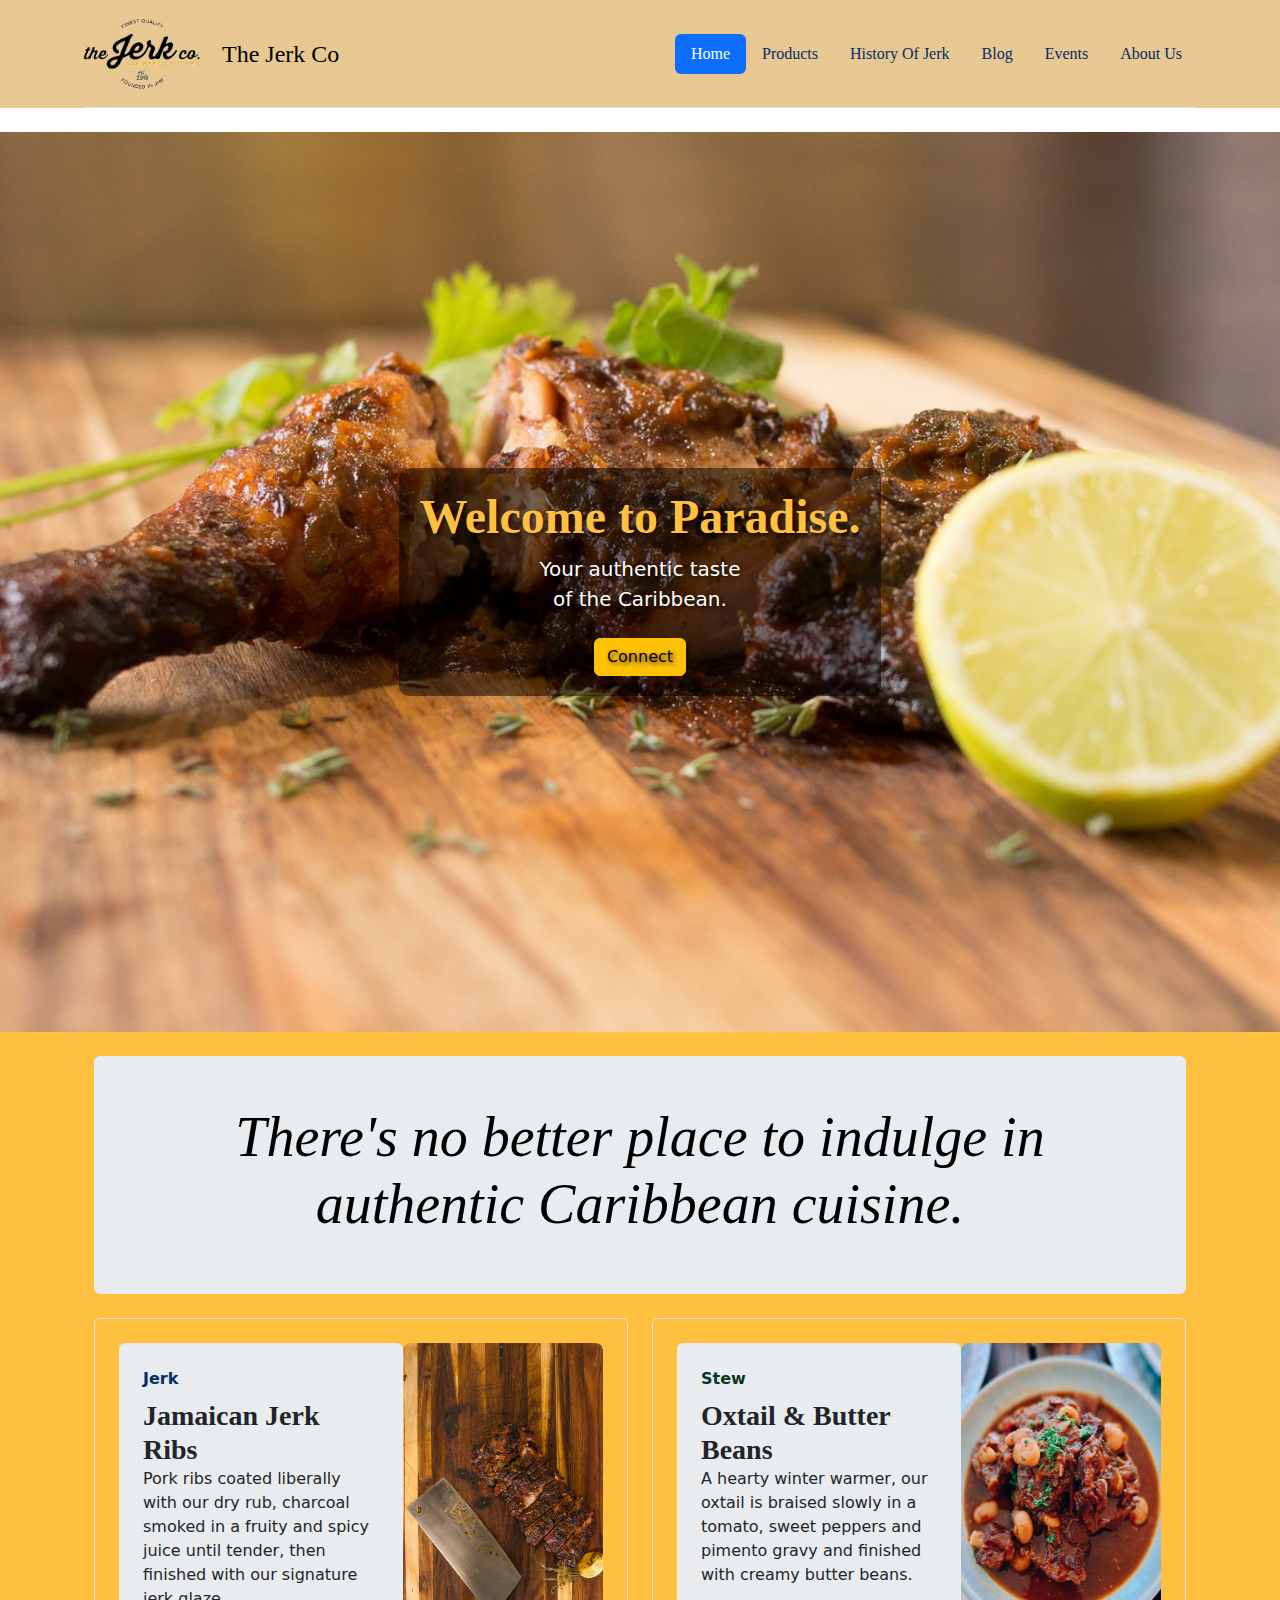
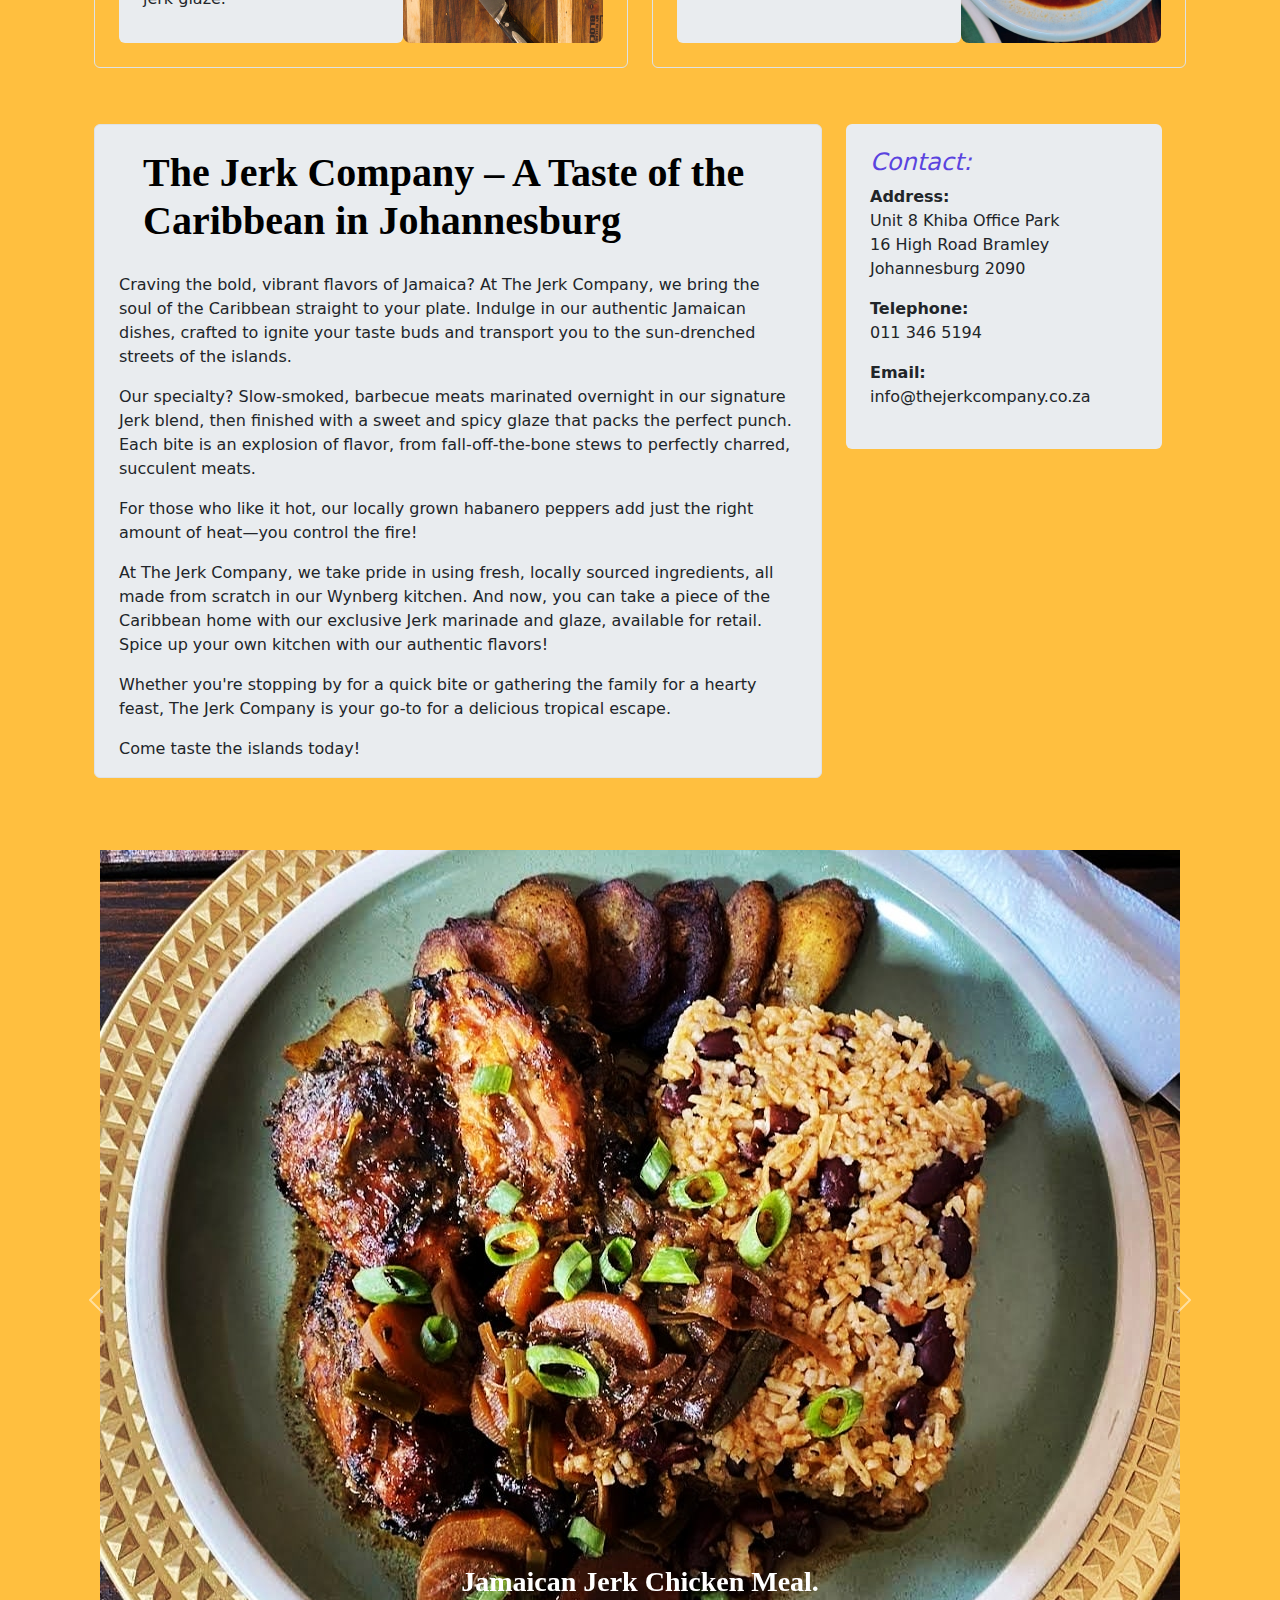
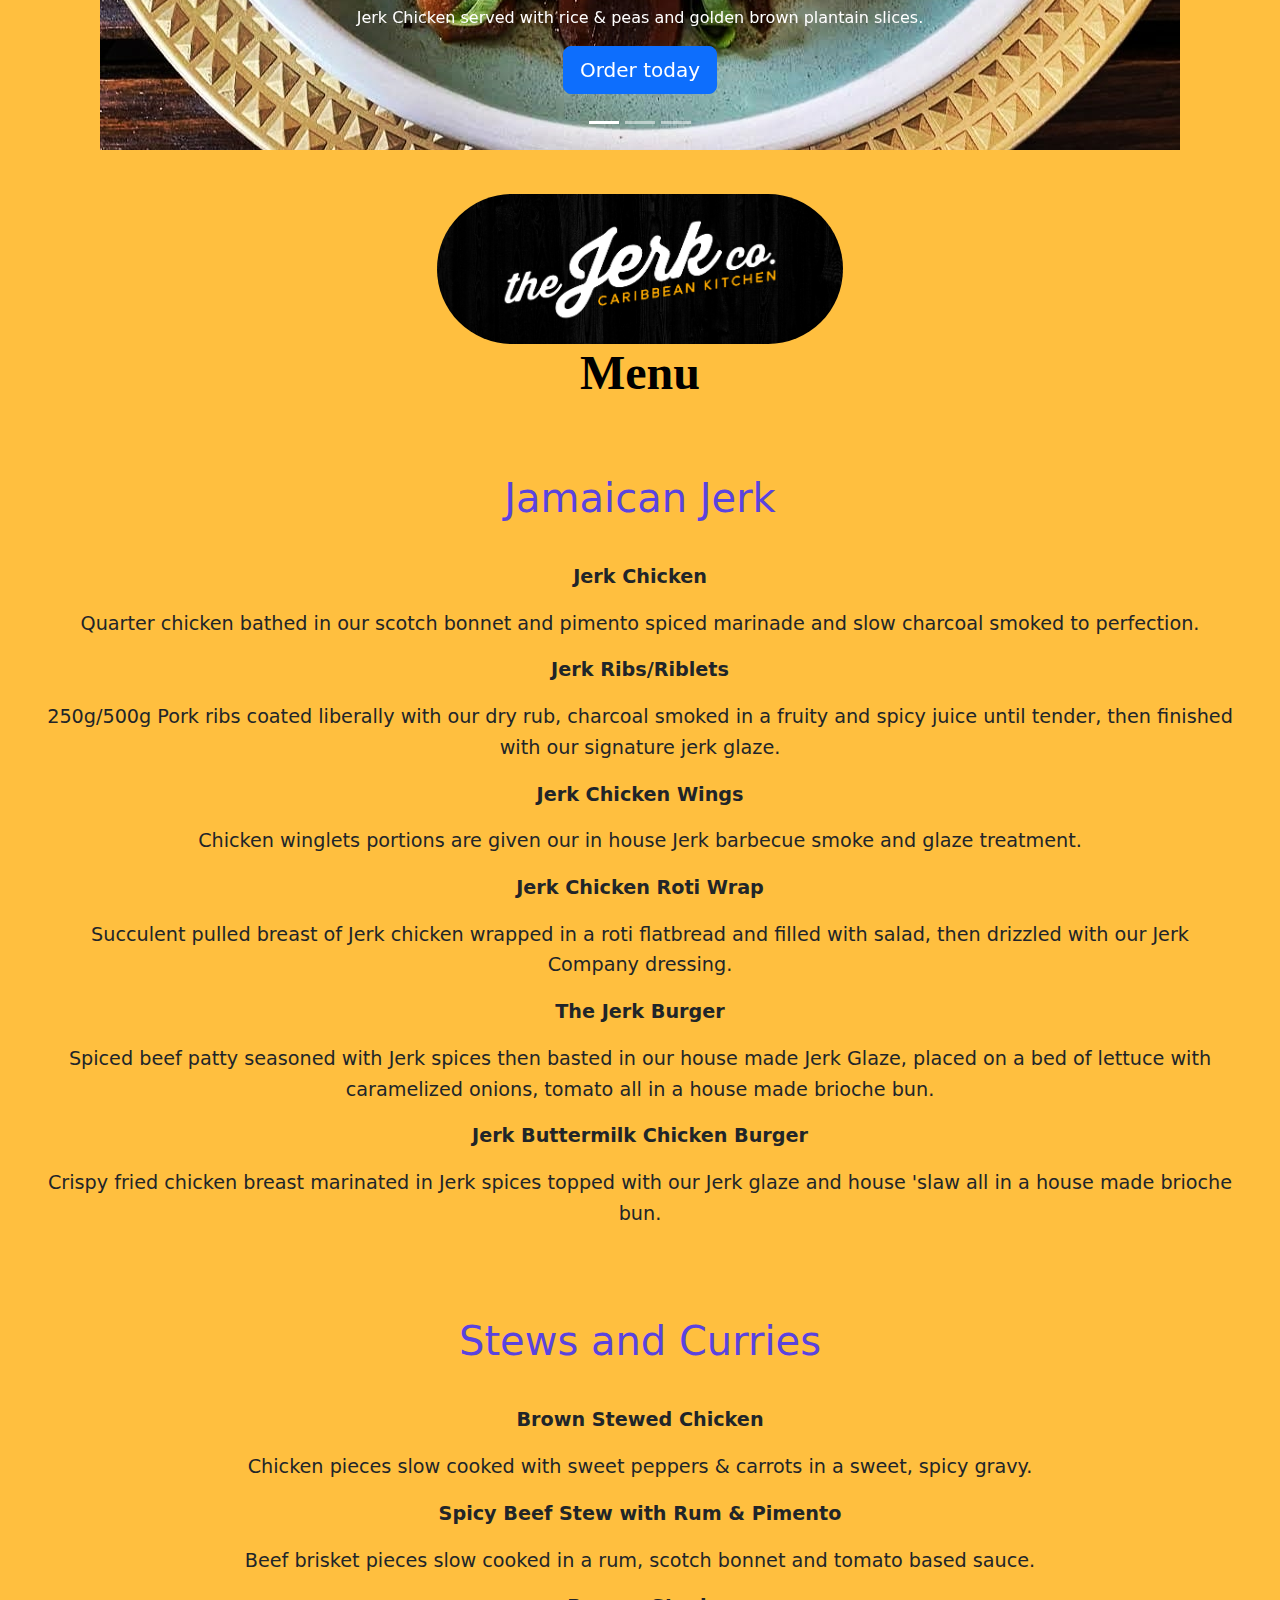
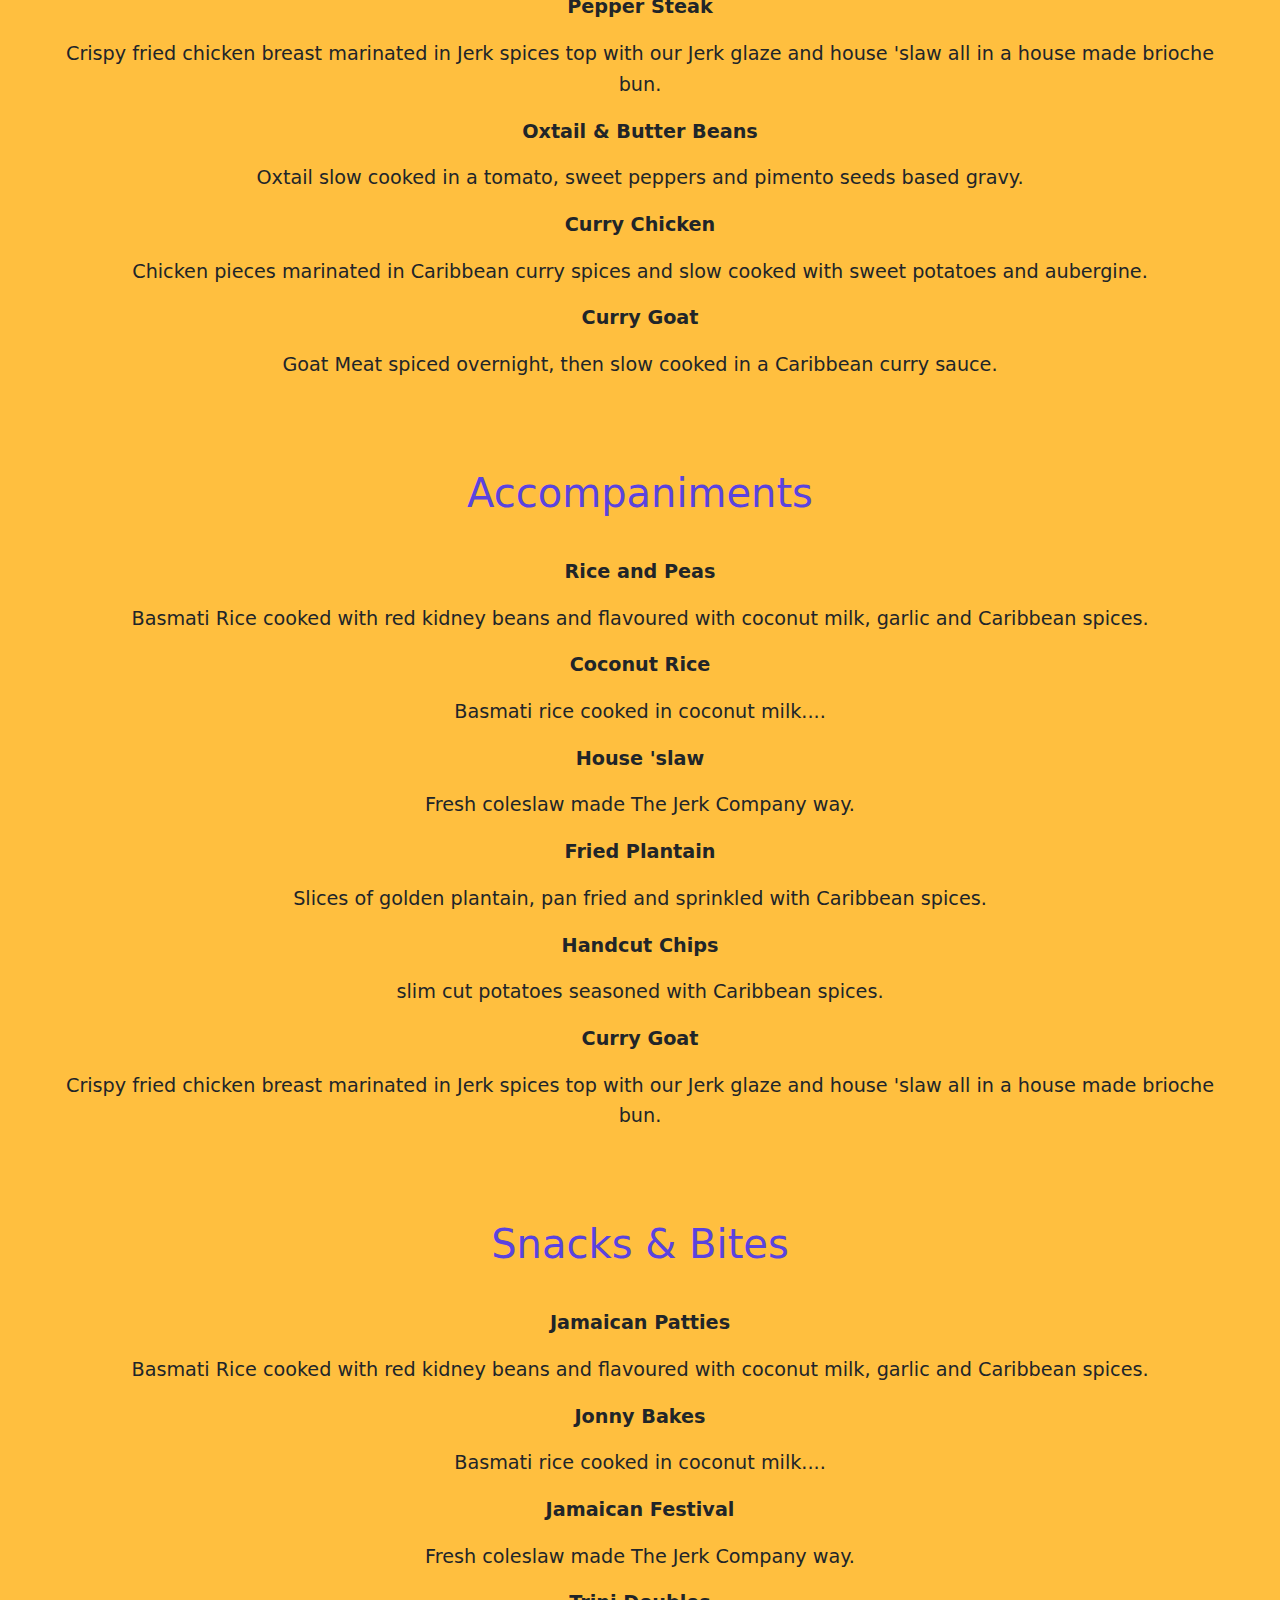
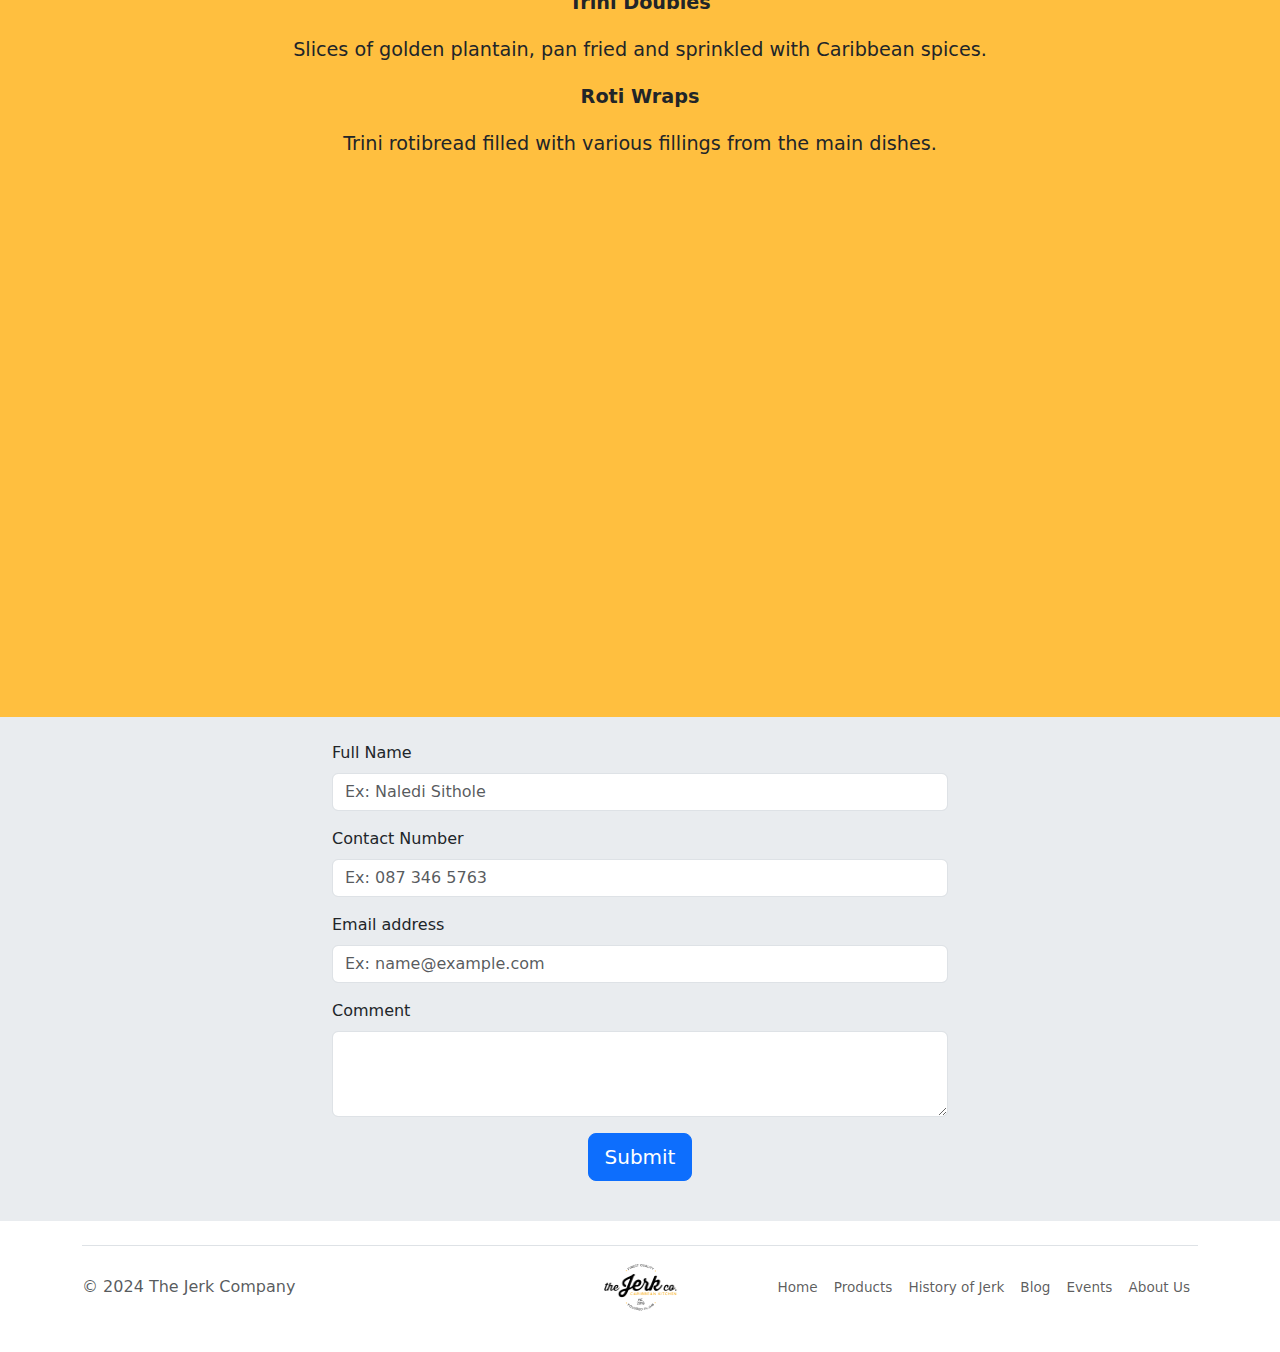
<file: Index.html>
<!DOCTYPE html>
<html lang="en">
<head>
    <meta charset="UTF-8">
    <meta name="viewport" content="width=device-width, initial-scale=1.0">
    <title>The Jerk Co Website</title>
    <link href="https://cdn.jsdelivr.net/npm/bootstrap@5.3.3/dist/css/bootstrap.min.css" rel="stylesheet" integrity="sha384-QWTKZyjpPEjISv5WaRU9OFeRpok6YctnYmDr5pNlyT2bRjXh0JMhjY6hW+ALEwIH" crossorigin="anonymous">
    <link rel="stylesheet" href="./style.css">
    <link rel="preconnect" href="https://fonts.googleapis.com">
    <link rel="preconnect" href="https://fonts.gstatic.com" crossorigin>
    <link href="https://fonts.googleapis.com/css2?family=Montserrat:ital,wght@0,100..900;1,100..900&family=Raleway:ital,wght@0,100..900;1,100..900&display=swap" rel="stylesheet">
    <style>
        .header {
            position: sticky;
            top: 0;
            z-index: 1000;
        }
        .header img {
            max-height: 100px; /* Adjust the height for prominence */
            margin-right: 10px; /* Add margin to the right of the logo */
        }
        .header .fs-4 {
            margin-left: 10px; /* Add margin to the left of the title */
        }
        .hero {
            background-image: url('./Assets/Images/The+Jerk+Company-3(resize).jpg'); /* New hero image path */
            background-size: cover;
            background-position: center;
            height: 100vh; /* Full viewport height */
            display: flex;
            align-items: center;
            justify-content: center;
            color: white; /* Ensure text is readable */
            text-shadow: 2px 2px 4px rgba(0, 0, 0, 0.7); /* Add text shadow for better readability */
        }
        .hero-text {
            background-color: rgba(0, 0, 0, 0.5); /* Semi-transparent black background */
            padding: 20px;
            border-radius: 10px;
        }
    </style>
</head>
<body>
  <section id="header" class="header">
    <div class="container">
      <header class="d-flex flex-wrap justify-content-center py-3 mb-4 border-bottom">
        <a href="/" class="d-flex align-items-center mb-3 mb-md-0 me-md-auto link-body-emphasis text-decoration-none">
          <img src="./Assets/Images/THE JERK CO - no bg logo.png" alt="The Jerk Company logo" width="120" height="75">
          <span class="fs-4">The Jerk Co</span>
        </a>
        <ul class="nav nav-pills align-items-center">
          <li class="nav-item"><a href="#" class="nav-link active" aria-current="page">Home</a></li>
          <li class="nav-item"><a href="products.html" class="nav-link text-primary-emphasis">Products</a></li>
          <li class="nav-item"><a href="history-of-jerk.html" class="nav-link text-primary-emphasis">History Of Jerk</a></li>
          <li class="nav-item"><a href="blog.html" class="nav-link text-primary-emphasis">Blog</a></li>
          <li class="nav-item"><a href="#" class="nav-link text-primary-emphasis">Events</a></li>
          <li class="nav-item"><a href="#" class="nav-link text-primary-emphasis">About Us</a></li>
        </ul>
      </header>
    </div>
  </section>
  <div class="section-break height-50">

  </div>
    <section id="hero" class="hero">
        <div class="hero-text text-center">
         <h1 class="display-5 fw-bold">Welcome to Paradise.</h1>
         <div class="col-lg-6 mx-auto">
           <p class="lead mb-4">Your authentic taste of the Caribbean.</p>
           <div class="d-grid gap-2 d-sm-flex justify-content-sm-center">
             <a href="mailto:jayremy72@gmail.com" class="btn btn-warning btn">Connect</a>
           </div>
         </div>
       </div>
    </section>
  
    <section id="Blog" class="blog">
    <main class="container p-4">
      <div class=" bg-body-secondary rounded">
       <div class="p-4 p-md-5 mb-4 bg-image text-white text-center d-flex align-items-center justify-content-center">
  <h2 class="display-4 fst-italic">There's no better place to indulge in authentic Caribbean cuisine.</h2>
</div>
      </div>
    
      <div class="row mb-2">
        <div class="col-md-6">
          <div class="row g-0 border rounded overflow-hidden flex-md-row mb-4 p-4 h-md-250 position-relative">
            <div class="col p-4 d-flex flex-column position-static bg-body-secondary rounded">
              <strong class="d-inline-block mb-2 text-primary-emphasis">Jerk</strong>
              <h3 class="mb-0 fw-bold">Jamaican Jerk Ribs</h3>
              <p class="card-text mb-auto">Pork ribs coated liberally with our dry rub, charcoal smoked in a fruity and spicy juice until tender, then finished with our signature jerk glaze.</p>
             </div>
            <div class="col-auto d-none d-lg-block ">
              <img src="./Assets/Images/Jerk Ribs birds eye.jpg" alt="Jamaican Jerk Ribs" width="200" height="300">

            </div>
          </div>
        </div>
        <div class="col-md-6">
          <div class="row g-0 border rounded overflow-hidden flex-md-row mb-4 p-4 h-md-250 position-relative">
            <div class="col p-4 d-flex flex-column position-static bg-body-secondary rounded">
              <strong class="d-inline-block mb-2 text-success-emphasis">Stew</strong>
              <h3 class="mb-0 fw-bold">Oxtail & Butter Beans</h3>
              <p class="mb-auto">A hearty winter warmer, our oxtail is braised slowly in a tomato, sweet peppers and pimento gravy and finished with creamy butter beans.</p>
            </div>
            <div class="col-auto d-none d-lg-block">
              <img src="./Assets/Images/Oxtail & butter beans 2 resized.png" alt="Oxtail & Butter Beans" width="200" height="300">

            </div>
          </div>
        </div>
      </div>
    
      <div class="row g-5 p-4">
        <div class="col-md-8 d-flex flex-column position-static bg-body-secondary border rounded">
              
          <article class="blog-post">
            <h3 class="display-6 link-body-emphasis mb-1 fw-bold p-4"> The Jerk Company – A Taste of the Caribbean in Johannesburg</h3>
            
    
            <p>Craving the bold, vibrant flavors of Jamaica? At The Jerk Company, we bring the soul of the Caribbean straight to your plate. Indulge in our authentic Jamaican dishes, crafted to ignite your taste buds and transport you to the sun-drenched streets of the islands.</P>
            
             <P> Our specialty? Slow-smoked, barbecue meats marinated overnight in our signature Jerk blend, then finished with a sweet and spicy glaze that packs the perfect punch. Each bite is an explosion of flavor, from fall-off-the-bone stews to perfectly charred, succulent meats.</P>
              
             <p>For those who like it hot, our locally grown habanero peppers add just the right amount of heat—you control the fire!</P>
              
              <p>At The Jerk Company, we take pride in using fresh, locally sourced ingredients, all made from scratch in our Wynberg kitchen. And now, you can take a piece of the Caribbean home with our exclusive Jerk marinade and glaze, available for retail. Spice up your own kitchen with our authentic flavors!</P>
              
              <p>Whether you're stopping by for a quick bite or gathering the family for a hearty feast, The Jerk Company is your go-to for a delicious tropical escape.</P>
              
              <p>Come taste the islands today!</p>

       </div>
    
        <div class="col-md-4">
          <div class="position-sticky" style="top: 2rem;">
            <div class="p-4 mb-3 bg-body-secondary rounded">
              <h4 class="fst-italic">Contact:</h4>
              <p class="mb-0 fw-bold">Address:</p> 
              <p>Unit 8 Khiba Office Park <br>16 High Road Bramley <br> Johannesburg 2090</p>
              
              <p class="mb-0 fw-bold">Telephone:</p>
              <p>011 346 5194</p>
              
              <p class="mb-0 fw-bold">Email:</p> 
              <p>info@thejerkcompany.co.za</p>
            </div>            
          </div>
        </div>
      </div>
    
    </main>
    </section>
    <section id="carousel" class="carousel">
      <div id="myCarousel" class="carousel slide mb-6 p-4"  data-bs-ride="carousel">
        <div class="carousel-indicators p-4">
          <button type="button" data-bs-target="#myCarousel" data-bs-slide-to="0" class="active" aria-label="Slide 1" aria-current="true"></button>
          <button type="button" data-bs-target="#myCarousel" data-bs-slide-to="1" aria-label="Slide 2" class=""></button>
          <button type="button" data-bs-target="#myCarousel" data-bs-slide-to="2" aria-label="Slide 3" class=""></button>
        </div>
        <div class="carousel-inner">
          <div class="carousel-item carousel-item-next carousel-item-start">
            <img src="./Assets/Images/Tendai's Meal Image.jpg" class="Carousel-first d-block w-100 rounded-image" alt="Jerk Chicken Meal" style="height: 100vh; object-fit: none;">            
            <div class="container">
              <div class="carousel-caption">
                <h3>Jamaican Jerk Chicken Meal.</h3>
                <p>Jerk Chicken served with rice & peas and golden brown plantain
                   slices.</p>
                <p><a class="btn btn-lg btn-primary" href="#">Order today</a></p>
              </div>
            </div>
          </div>
          <div class="carousel-item"> 
            <img src="./Assets/Images/Ribs & Chips (resize).jpg" class="Carousel-second d-block w-100" alt="Ribs and Chips image" style="height: 100vh; object-fit: none;">
            <div class="container">
              <div class="carousel-caption">
                <h3>Jamaican Jerk Ribs</h3>
                <p>Charcoal smoked Jerk pork ribs served with handcut chips.</p>
                <p><a class="btn btn-lg btn-primary" href="#">Order today</a></p>
              </div>
            </div>
          </div>
          <div class="carousel-item active carousel-item-start">
            <img src="./Assets/Images/Jamaican Patties 2.jpg" class="Carousel-third d-block w-100" alt="Jamaican Patties" style="height: 100vh; object-fit: none;">            <div class="container">
              <div class="carousel-caption">
                <h3>Cultural Favourites.</h3>
                <p>Puff pastry based Jamaican patty filled with spicy minced beef.</p>
                <p><a class="btn btn-lg btn-primary" href="#">Browse gallery</a></p>
              </div>
            </div>
          </div>
        </div>
        <button class="carousel-control-prev" type="button" data-bs-target="#myCarousel" data-bs-slide="prev">
          <span class="carousel-control-prev-icon" aria-hidden="true"></span>
          <span class="visually-hidden">Previous</span>
        </button>
        <button class="carousel-control-next" type="button" data-bs-target="#myCarousel" data-bs-slide="next">
          <span class="carousel-control-next-icon" aria-hidden="true"></span>
          <span class="visually-hidden">Next</span>
        </button>
      </div>
    </section>
    <div class="section-break height-50">

    </div>
    <section id="Menu" class="menu">
      <img src="./Assets/Images/The Jerk Co -   cover image 2.jpg" class="rounded-pill" alt="The Jerk Co Cover Image rounded" height="150">
          <h2 class="fw-bold">Menu</h2>
          
        <div class="Jerk p-4">
          <h4 class="p-4">Jamaican Jerk</h4>
          <p class="menu-title">Jerk Chicken</p>
          <p class="menu-sub">Quarter chicken bathed in our scotch bonnet and pimento spiced marinade and slow charcoal smoked to perfection.</p>
          <p class="menu-title">Jerk Ribs/Riblets</p>
          <p class="menu-sub">250g/500g Pork ribs coated liberally with our dry rub, charcoal smoked in a fruity and spicy juice until tender, then finished with our signature jerk glaze.</p>
          <p class="menu-title">Jerk Chicken Wings</p>
          <p class="menu-sub">Chicken winglets portions are given our in house Jerk barbecue smoke and glaze treatment.</p>
          <p class="menu-title">Jerk Chicken Roti Wrap</p>
          <p class="menu-sub">Succulent pulled breast of Jerk chicken wrapped in a roti flatbread and filled with salad, then drizzled with our Jerk Company dressing.</p>
          <p class="menu-title">The Jerk Burger</p>
          <p class="menu-sub">Spiced beef patty seasoned with Jerk spices then basted in our house made Jerk Glaze, placed on a bed of lettuce with caramelized onions, tomato all in a house made brioche bun.</p>
          <p class="menu-title"> Jerk Buttermilk Chicken Burger</p>
          <p class="menu-sub">Crispy fried chicken breast marinated in Jerk spices topped with our Jerk glaze and house 'slaw all in a house made brioche bun.</p>
        </div>
        
        <div class="Mains p-4">
          <h4 class="p-4">Stews and Curries</h4>
          <p class="menu-title"> Brown Stewed Chicken</p>
          <p class="menu-sub">Chicken pieces slow cooked with sweet peppers & carrots in a sweet, spicy gravy.</p>
          <p class="menu-title"> Spicy Beef Stew with Rum & Pimento</p>
          <p class="menu-sub">Beef brisket pieces slow cooked in a rum, scotch bonnet and tomato based sauce.</p>
          <p class="menu-title"> Pepper Steak</p>
          <p class="menu-sub">Crispy fried chicken breast marinated in Jerk spices top with our Jerk glaze and house 'slaw all in a house made brioche bun.</p>
          <p class="menu-title"> Oxtail & Butter Beans</p>
          <p class="menu-sub">Oxtail slow cooked in a tomato, sweet peppers and pimento seeds based gravy.</p>
          <p class="menu-title">Curry Chicken</p>
          <p class="menu-sub">Chicken pieces marinated in Caribbean curry spices and slow cooked with sweet potatoes and aubergine.</p>
          <p class="menu-title">Curry Goat</p>
          <p class="menu-sub">Goat Meat spiced overnight, then slow cooked in a Caribbean curry sauce.</p>
        </div>

        <div class="Sides p-4">
          <h4 class="p-4">Accompaniments</h4>
          <p class="menu-title">Rice and Peas</p>
          <p class="menu-sub">Basmati Rice cooked with red kidney beans and flavoured with coconut milk, garlic and Caribbean spices.</p>
          <p class="menu-title">Coconut Rice</p>
          <p class="menu-sub">Basmati rice cooked in coconut milk....</p>
          <p class="menu-title">House 'slaw</p>
          <p class="menu-sub">Fresh coleslaw made The Jerk Company way.</p>
          <p class="menu-title">Fried Plantain</p>
          <p class="menu-sub">Slices of golden plantain, pan fried and sprinkled with Caribbean spices.</p>
          <p class="menu-title">Handcut Chips</p>
          <p class="menu-sub">slim cut potatoes seasoned with Caribbean spices.</p>
          <p class="menu-title">Curry Goat</p>
          <p class="menu-sub">Crispy fried chicken breast marinated in Jerk spices top with our Jerk glaze and house 'slaw all in a house made brioche bun.</p>
        </div>

        <div class="Sides p-4">
          <h4 class="p-4">Snacks & Bites</h4>
          <p class="menu-title">Jamaican Patties</p>
          <p class="menu-sub">Basmati Rice cooked with red kidney beans and flavoured with coconut milk, garlic and Caribbean spices.</p>
          <p class="menu-title">Jonny Bakes</p>
          <p class="menu-sub">Basmati rice cooked in coconut milk....</p>
          <p class="menu-title">Jamaican Festival</p>
          <p class="menu-sub">Fresh coleslaw made The Jerk Company way.</p>
          <p class="menu-title">Trini Doubles</p>
          <p class="menu-sub">Slices of golden plantain, pan fried and sprinkled with Caribbean spices.</p>
          <p class="menu-title">Roti Wraps</p>
          <p class="menu-sub">Trini rotibread filled with various fillings from the main dishes.</p>
        </div>
    </section>
    <section id="map" class="map">
       <div class="location d-flex flex-column justify-content-center align-items-center p-4">
      <iframe src="https://www.google.com/maps/embed?pb=!1m14!1m8!1m3!1d14328.644187754304!2d28.
                  0815112!3d-26.1262915!3m2!1i1024!2i768!4f13.1!3m3!1m2!1s0x1e9570ca719544cf%3A0xe8d8698c12a5e087!2sThe%20Jerk%20Company
                  !5e0!3m2!1sen!2sza!4v1730886936703!5m2!1sen!2sza" width="1100" height="450" style="border-radius:50;" allowfullscreen="" loading="lazy" referrerpolicy="no-referrer-when-downgrade" ></iframe>
       </div>
    </section>
   
    <section id="form" class="form">
      <div class="d-flex flex-column justify-content-center align-items-center p-4 bg-body-secondary">
        <div class="mb-3 col-lg-6">
          <label for="exampleFormControlInput1" class="form-label">Full Name</label>
            <input type="email" class="form-control" id="exampleFormControlInput1" placeholder="Ex: Naledi Sithole">
          </div>
          <div class="mb-3 col-lg-6">
            <label for="exampleFormControlInput1" class="form-label">Contact Number</label>
            <input type="email" class="form-control" id="exampleFormControlInput1" placeholder="Ex: 087 346 5763">
          </div>
          <div class="mb-3 col-lg-6">
            <label for="exampleFormControlInput1" class="form-label">Email address</label>
            <input type="email" class="form-control" id="exampleFormControlInput1" placeholder="Ex: name@example.com">
          </div>
          <div class="mb-3 col-lg-6">
            <label for="exampleFormControlTextarea1" class="form-label">Comment</label>
            <textarea class="form-control" id="exampleFormControlTextarea1" rows="3"></textarea>
          </div>
          <p><a class="btn btn-lg btn-primary" href="#">Submit</a></p>
      </div>
    </section>

    <section id="footer" class="footer">
      <div class="container">
        <footer class="d-flex flex-wrap justify-content-between align-items-center py-3 my-4 border-top">
          <p class="col-md-4 mb-0 text-body-secondary">© 2024 The Jerk Company</p>
      
          <a href="/" class="col-md-4 d-flex align-items-center justify-content-center mb-3 mb-md-0 me-md-auto link-body-emphasis text-decoration-none">
            <img src="./Assets/Images/THE JERK CO - no bg logo.png" alt="The Jerk Company logo" width="75" height="50">
          </a>
      
          <ul class="nav col-md-4">
            <li class="nav-item"><a href="Index.html" class="nav-link px-2">Home</a></li>
            <li class="nav-item"><a href="products.html" class="nav-link px-2">Products</a></li>
            <li class="nav-item"><a href="history-of-jerk.html" class="nav-link px-2">History of Jerk</a></li>
            <li class="nav-item"><a href="blog.html" class="nav-link px-2">Blog</a></li>
            <li class="nav-item"><a href="#" class="nav-link px-2">Events</a></li>
            <li class="nav-item"><a href="#" class="nav-link px-2">About Us</a></li>
          </ul>
        </footer>
      </div>

    </section>


  <script src="https://cdn.jsdelivr.net/npm/bootstrap@5.3.3/dist/js/bootstrap.bundle.min.js" integrity="sha384-YvpcrYf0tY3lHB60NNkmXc5s9fDVZLESaAA55NDzOxhy9GkcIdslK1eN7N6jIeHz" crossorigin="anonymous"></script>
  </body>
</html>
</file>
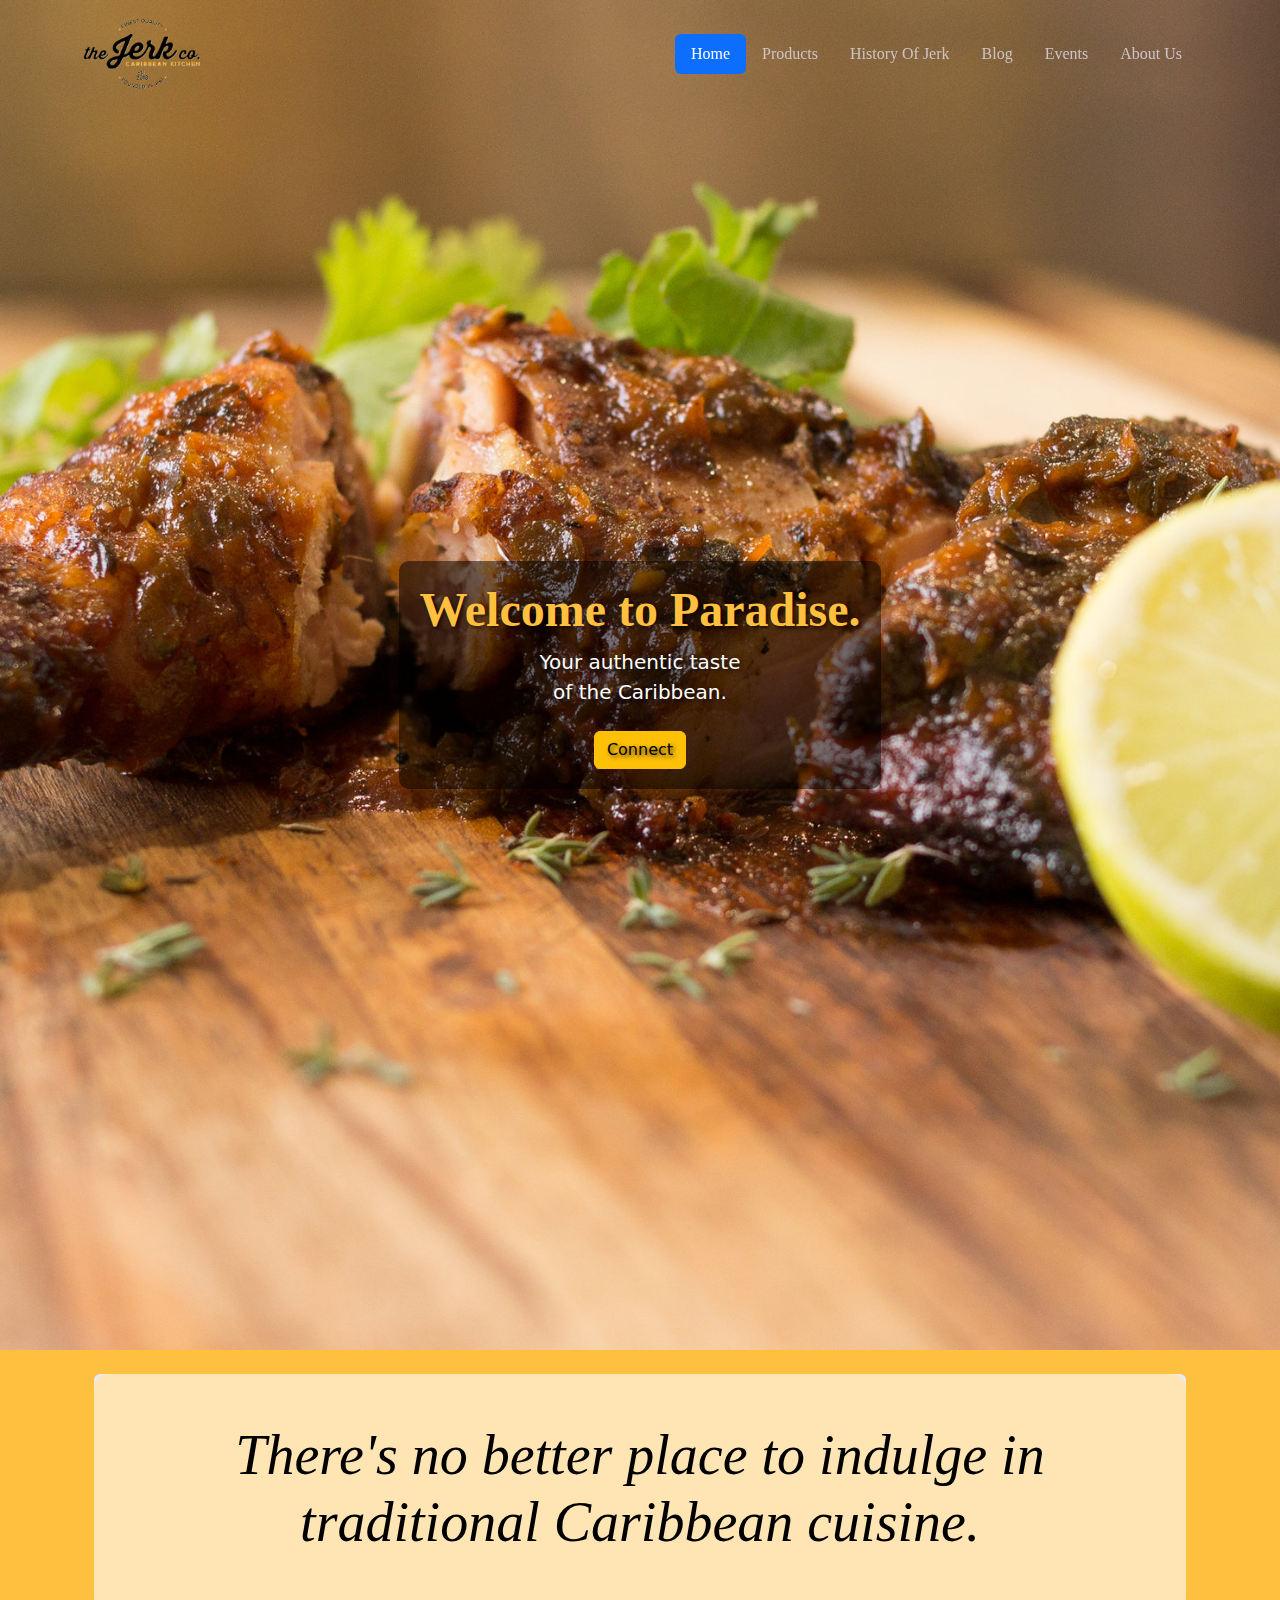
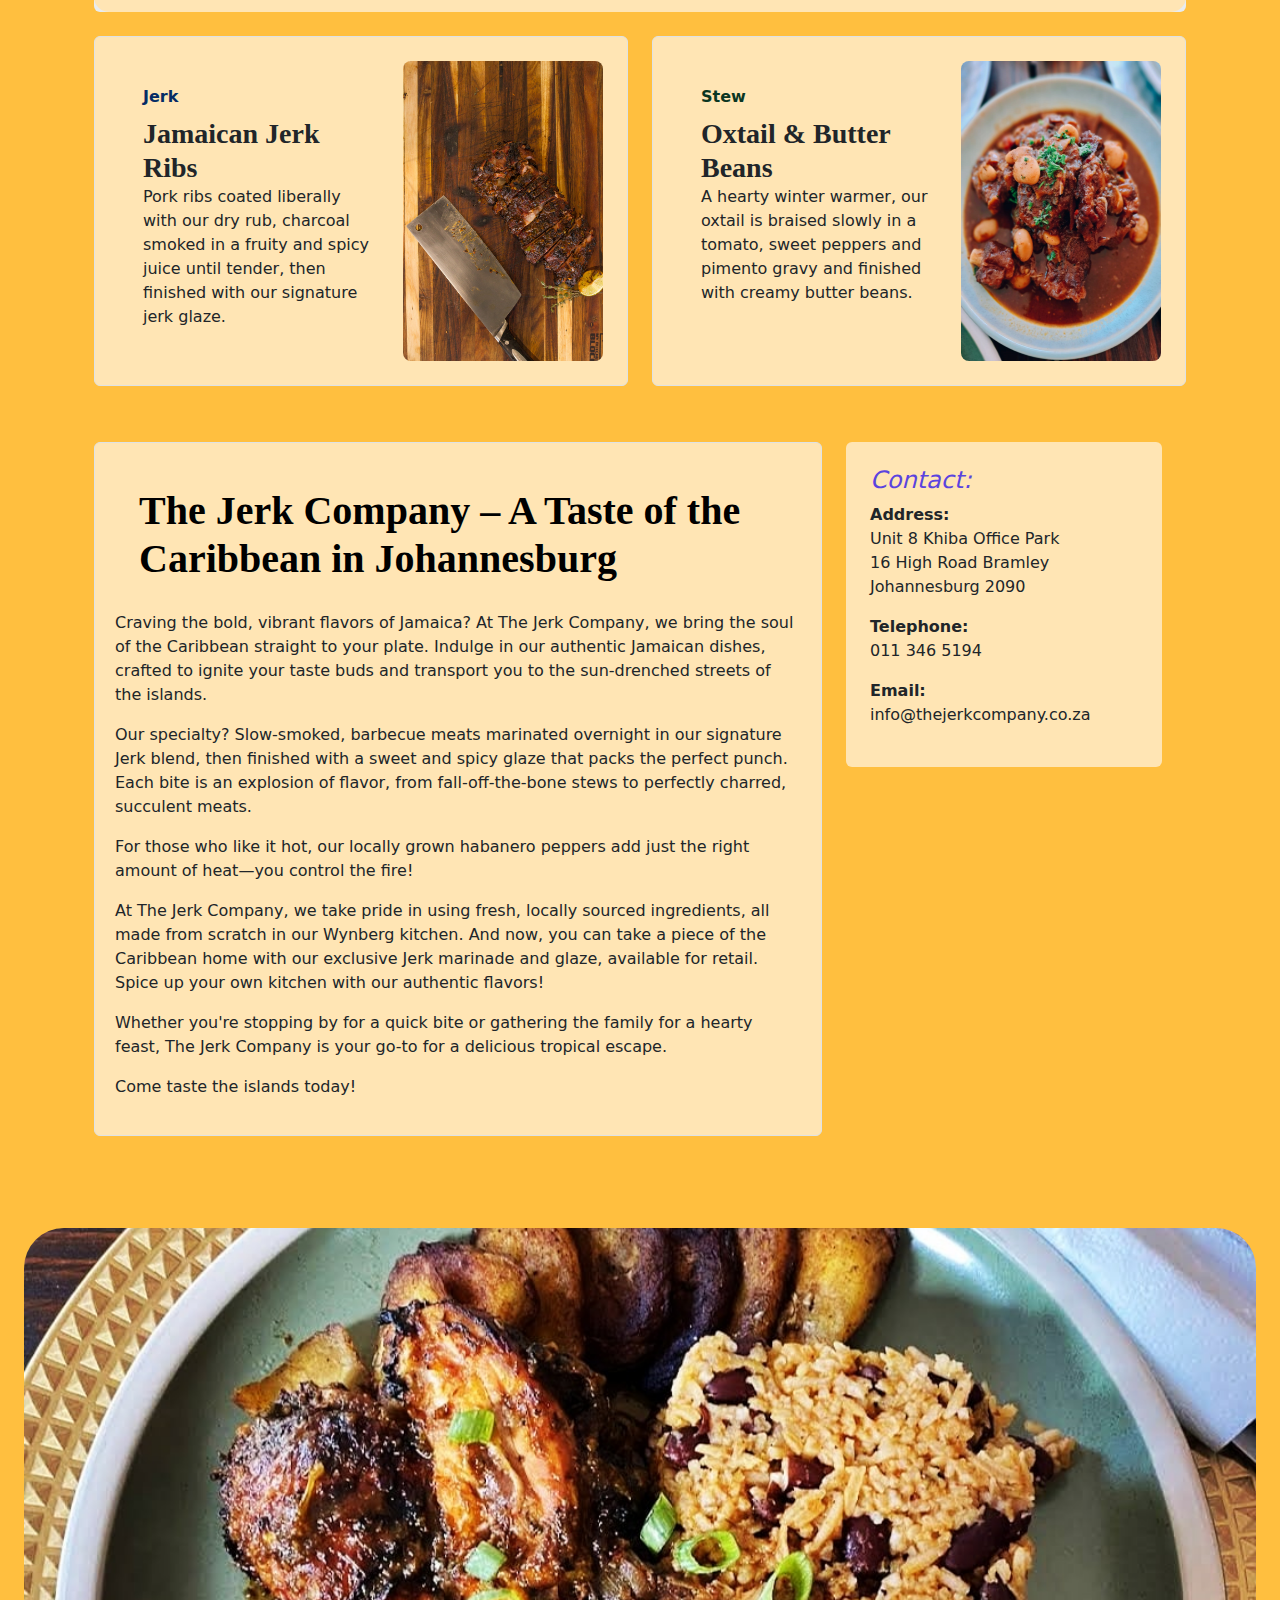
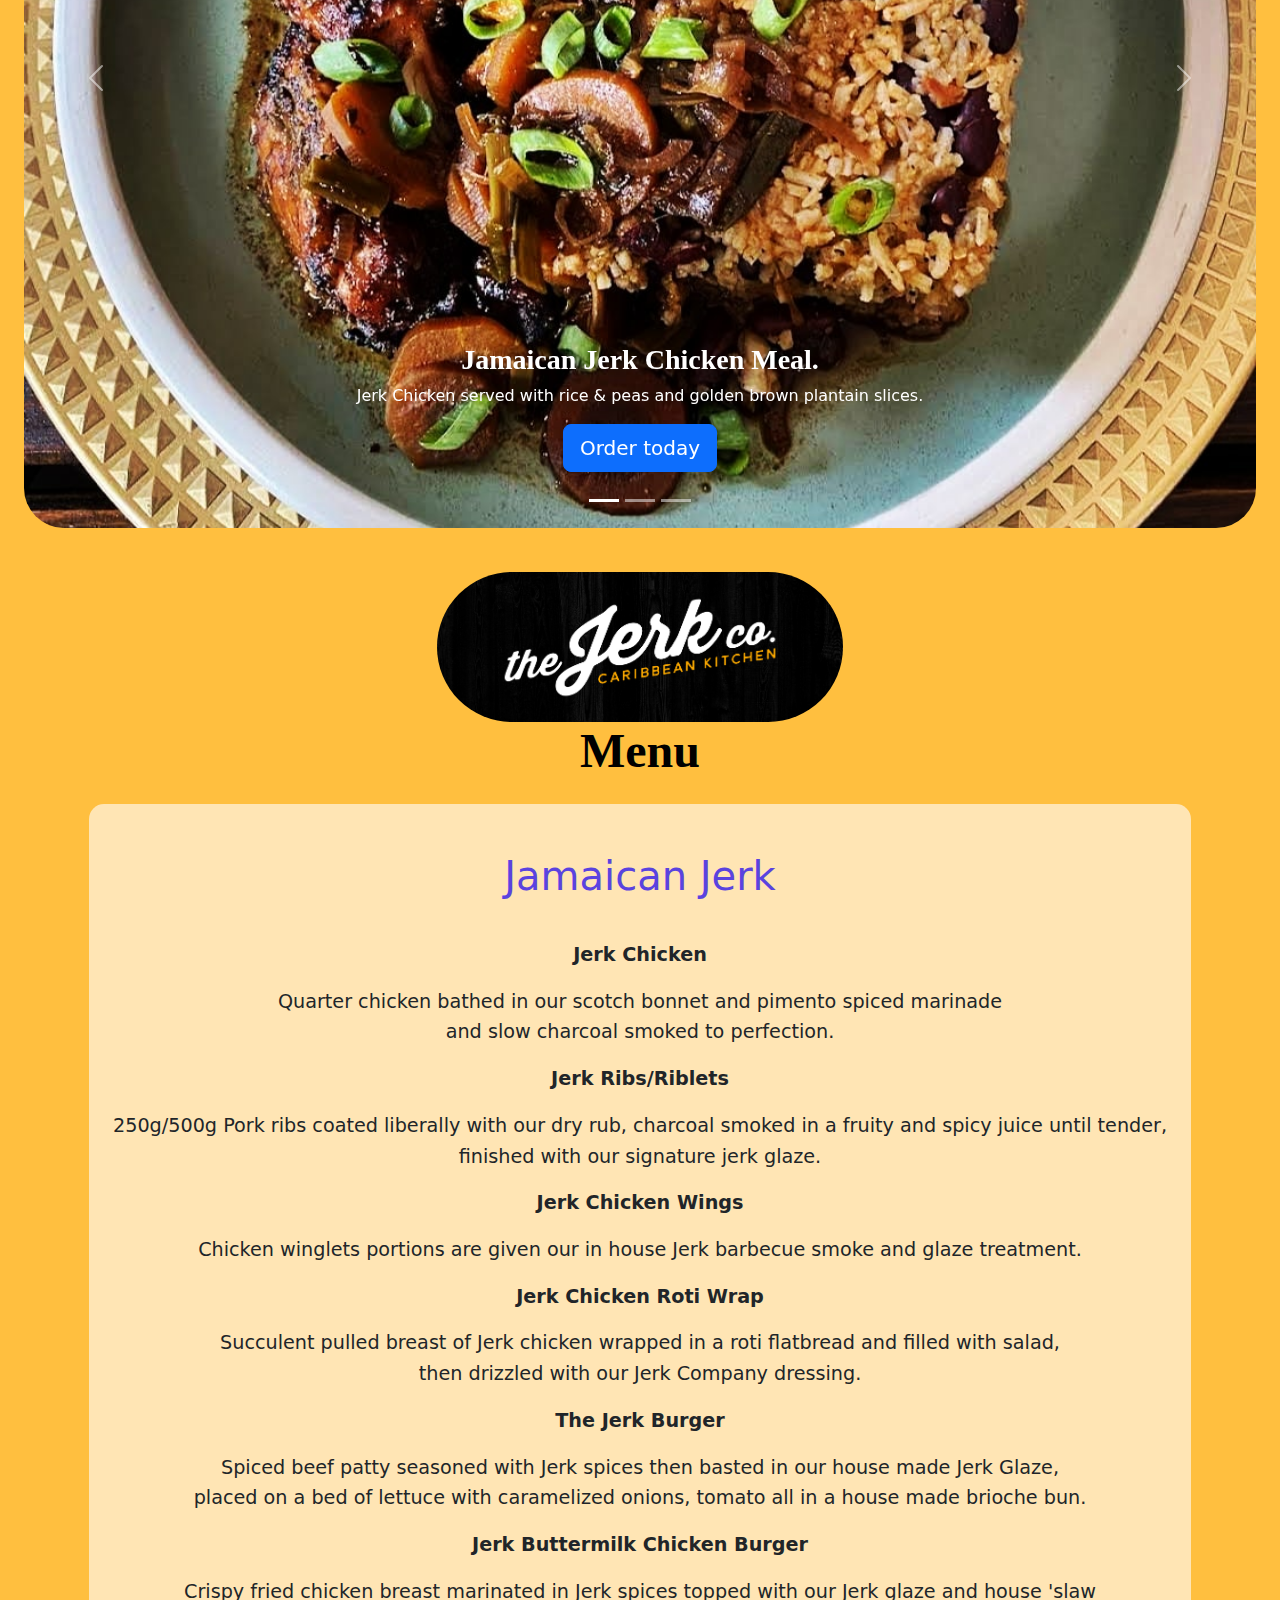
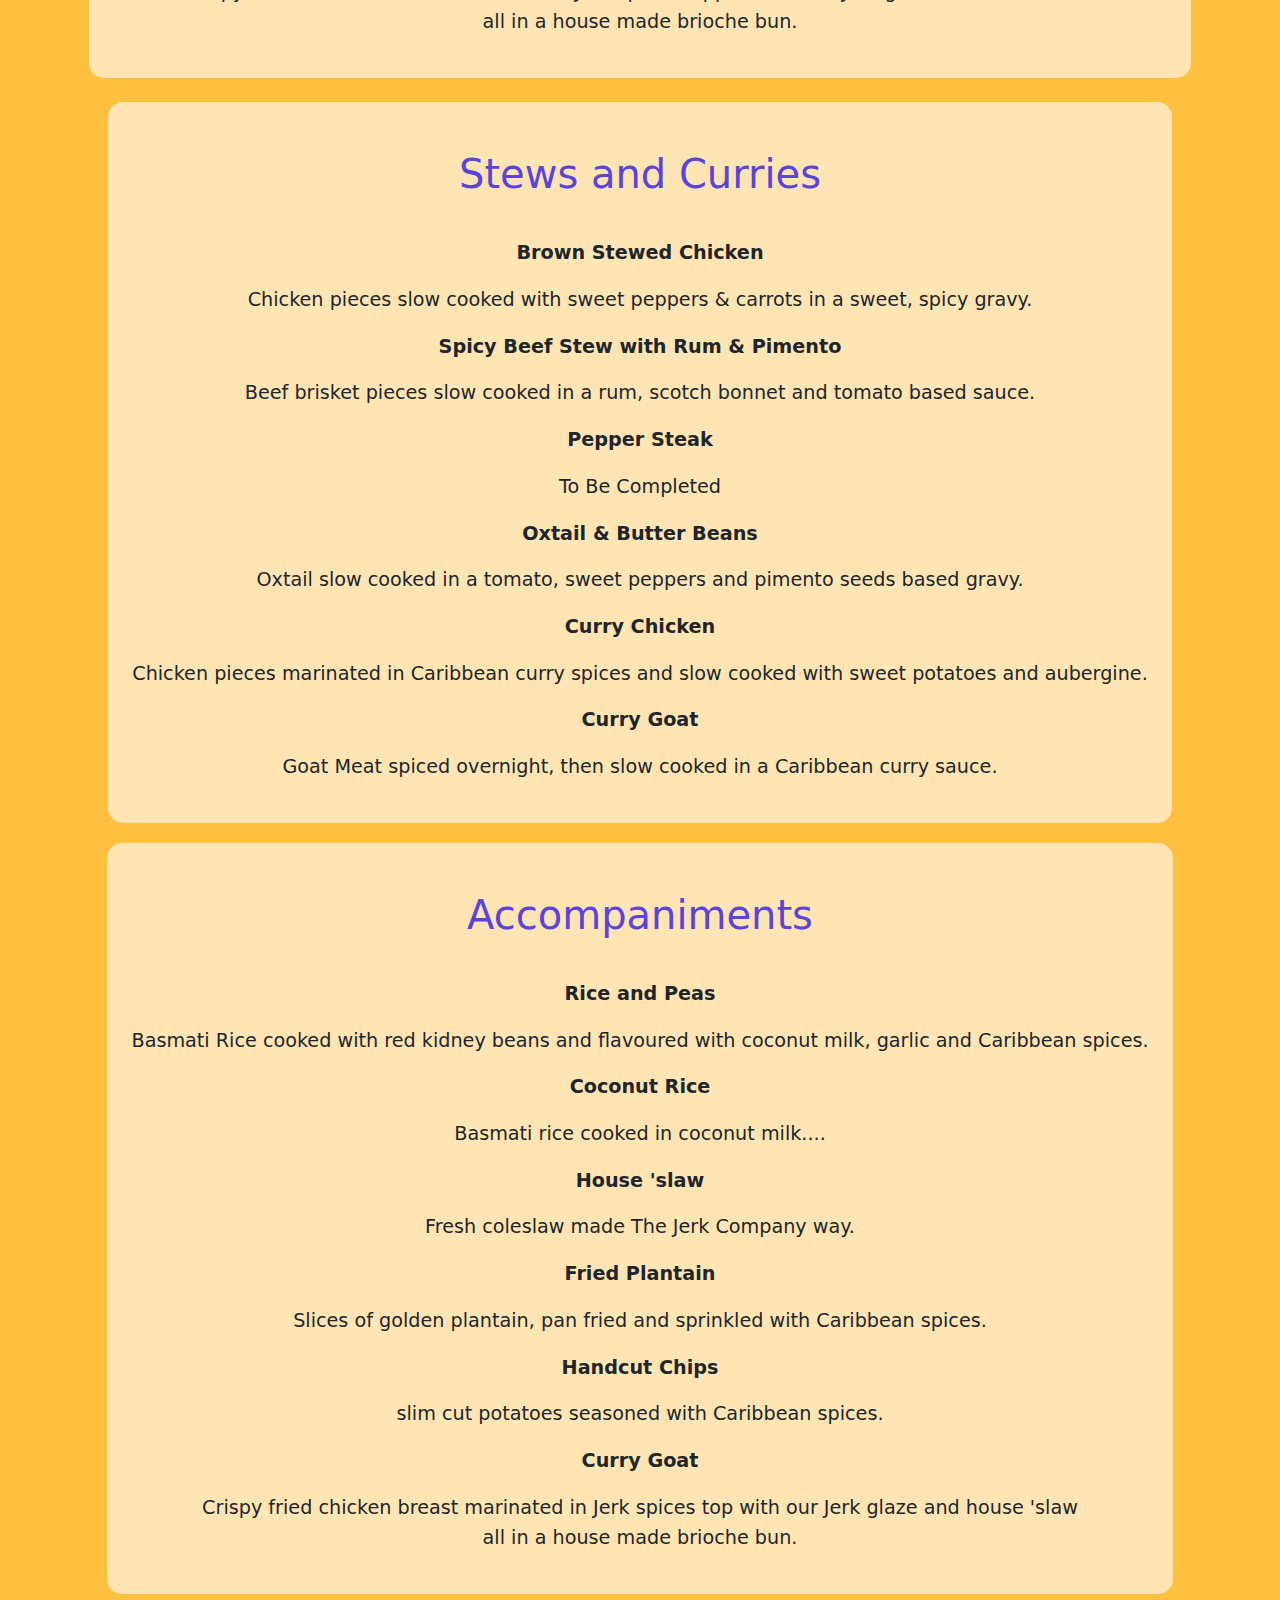
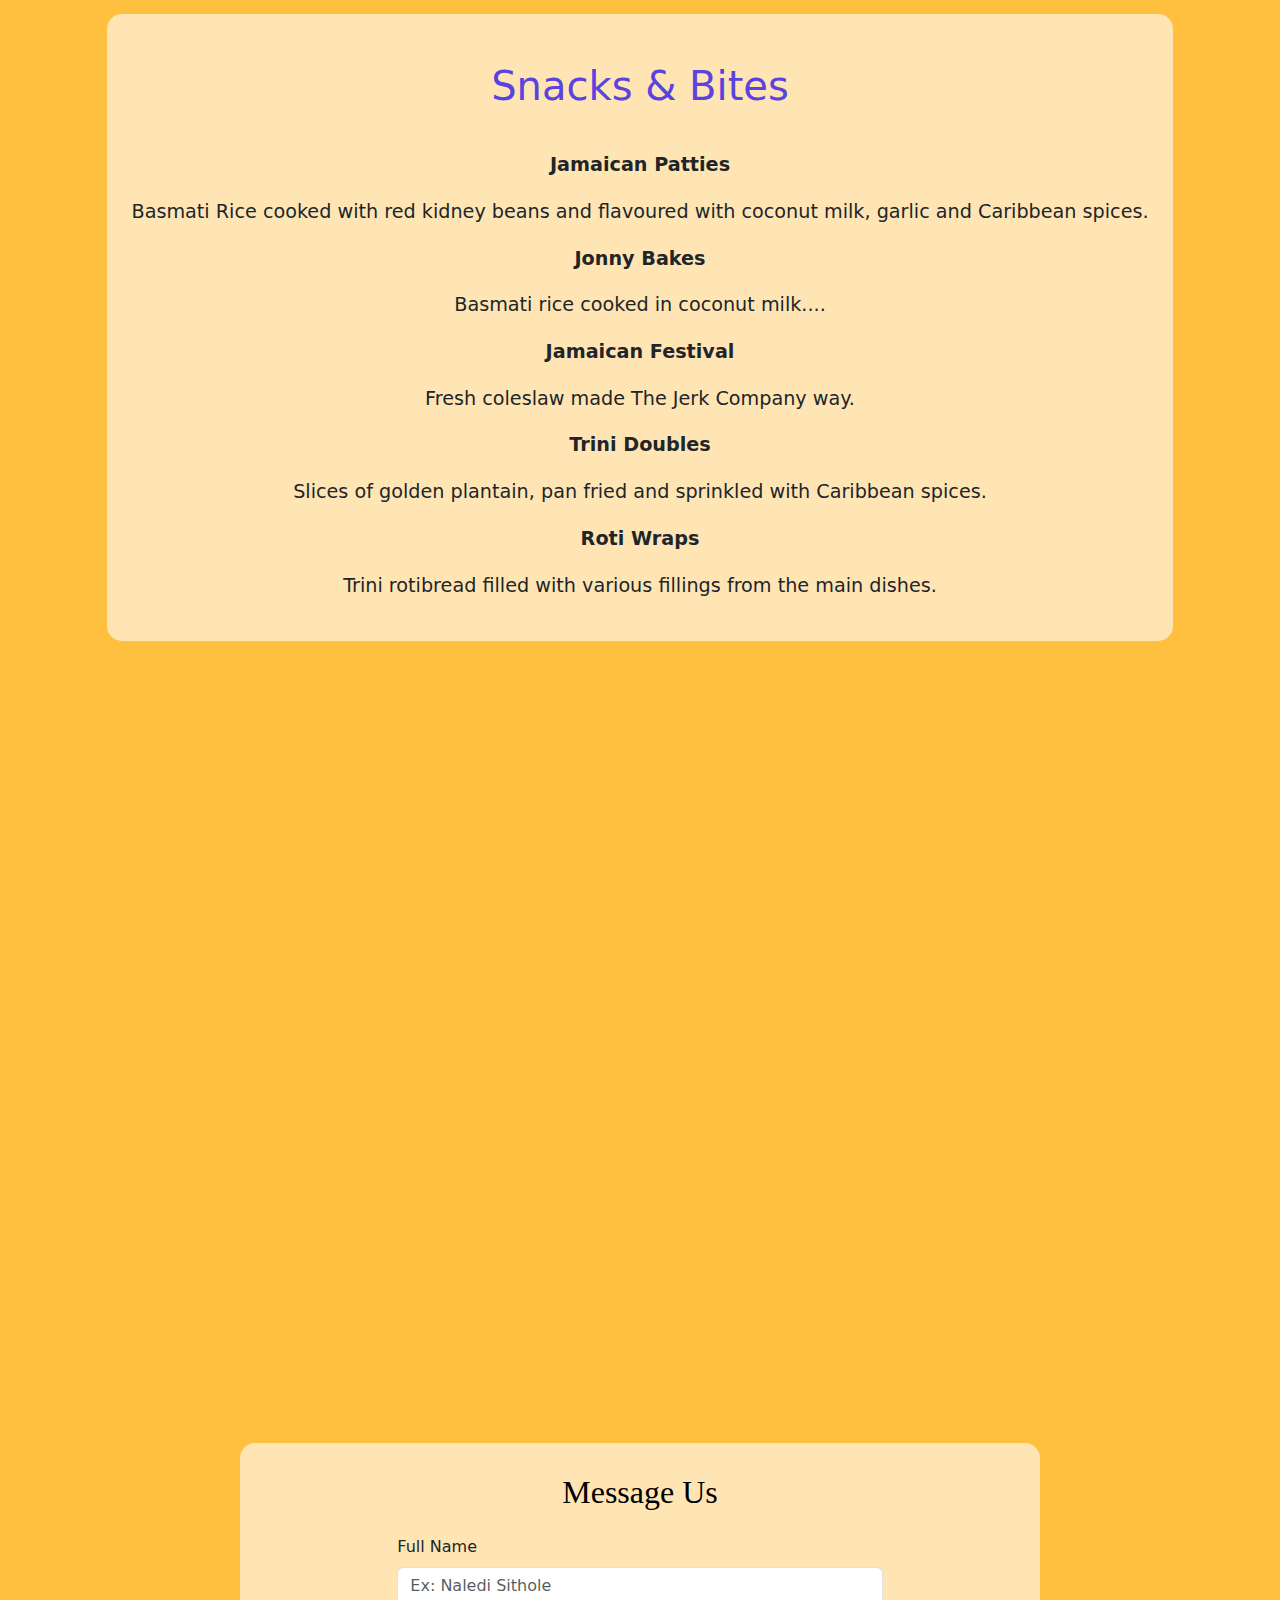
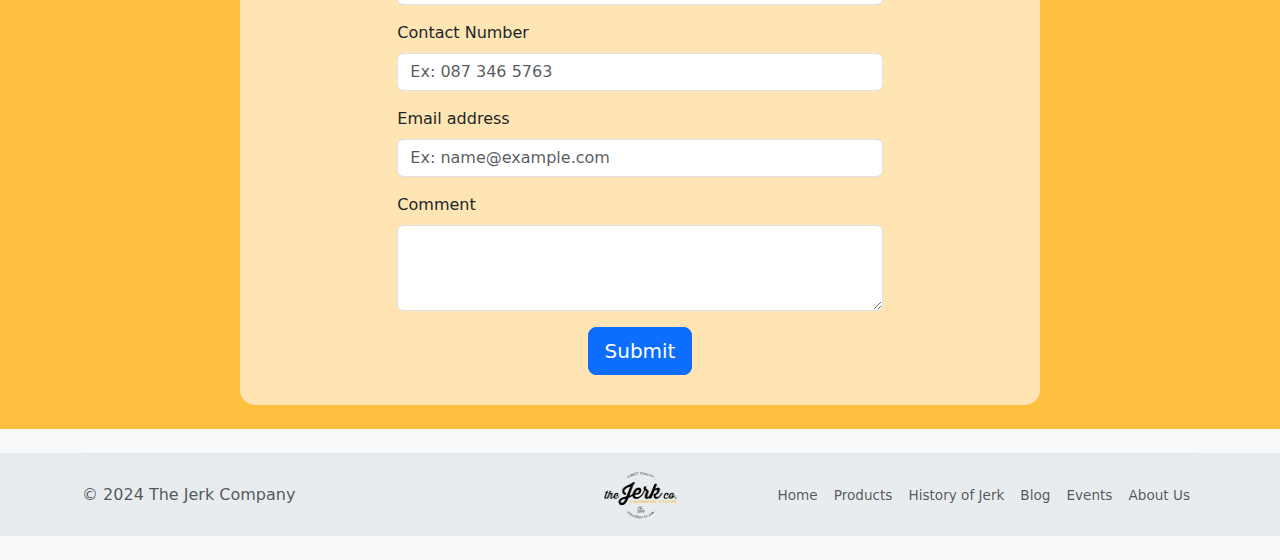
<file: index.html>
<!DOCTYPE html>
<html lang="en">
<head>
    <meta charset="UTF-8">
    <meta name="viewport" content="width=device-width, initial-scale=1.0">
    <title>The Jerk Co Website</title>
    <link href="https://cdn.jsdelivr.net/npm/bootstrap@5.3.3/dist/css/bootstrap.min.css" rel="stylesheet" integrity="sha384-QWTKZyjpPEjISv5WaRU9OFeRpok6YctnYmDr5pNlyT2bRjXh0JMhjY6hW+ALEwIH" crossorigin="anonymous">
    <link rel="stylesheet" href="./style.css">
    <link rel="preconnect" href="https://fonts.googleapis.com">
    <link rel="preconnect" href="https://fonts.gstatic.com" crossorigin>
    <link href="https://fonts.googleapis.com/css2?family=Montserrat:ital,wght@0,100..900;1,100..900&family=Raleway:ital,wght@0,100..900;1,100..900&display=swap" rel="stylesheet">
    <style>
        .header {
            position: absolute; /* Position the header absolutely */
            top: 0;
            left: 0;
            right: 0;
            z-index: 1000;
            background-color: rgba(250, 246, 246, 0); /* Fully transparent background */
            border: none; /* Remove any border */
            padding: 0; /* Remove padding */
        }
        .header img {
            max-height: 100px; /* Adjust the height for prominence */
            margin-right: 10px; /* Add margin to the right of the logo */
        }
        .header .fs-4 {
            margin-left: 10px; /* Add margin to the left of the title */
            color: white; /* Change text color to white */
            text-shadow: 1px 1px 2px rgba(0, 0, 0, 0.7); /* Add text shadow for better readability */
        }
        .header .nav-link {
            color: rgb(205, 196, 196); /* Change link color to white */
        }
        .header .nav-link:hover {
            color: rgba(255, 255, 255, 0.9); /* Change link color on hover to a lighter shade */
            text-decoration: underline; /* Optional: Add underline on hover */
        }
        .hero {
            background-image: url('./Assets/Images/The+Jerk+Company-3\(copy\).jpeg'); /* New hero image path */
            background-size: cover; /* Cover the entire area */
            background-position: center; /* Center the image */
            height: 150vh; /* Full viewport height */
            display: flex;
            align-items: center;
            justify-content: center;
            color: white; /* Ensure text is readable */
            text-shadow: 2px 2px 4px rgba(0, 0, 0, 0.7); /* Add text shadow for better readability */
            margin: 0; /* Remove margin */
            padding: 0; /* Remove padding */
        }
        .hero-text {
            background-color: rgba(0, 0, 0, 0.5); /* Semi-transparent black background */
            padding: 20px;
            border-radius: 10px;
        }
        /* Set background color for the main content */
        body {
            background-color: #f8f9fa; /* Set the background color */
            margin: 0; /* Remove default margin */
            padding: 0; /* Remove default padding */
        }
        /* Round images in the carousel */
        .carousel img {
            border-radius: 40px; /* Adjust the value as needed for more or less rounding*/
        }

        /* Modal styles */
        .modal {
            display: none; /* Hidden by default */
            position: fixed; /* Stay in place */
            z-index: 1; /* Sit on top */
            left: 40px; /* Move away from the right edge */
            top: 100px; /* Position from the top */
            width: 300px; /* Set a fixed width */
            height: auto; /* Auto height */
            max-height: 80%; /* Set a maximum height */
            overflow: auto; /* Enable scroll if needed */
            background-color: rgba(255, 255, 255, 0.5); /* White with some transparency */
            border-radius: 10px; /* Rounded corners */
            box-shadow: 0 4px 8px rgba(0, 0, 0, 0.2); /* Add shadow for depth */
            padding: 15px; /* Padding inside the modal */
        }
        .modal-content {
            background-color: #fefefe;
            padding: 15px; /* Padding for content */
            border: none; /* No border */
        }
        .close {
            color: #aaa;
            float: right;
            font-size: 20px; /* Smaller close button */
            font-weight: bold;
        }
        .close:hover,
        .close:focus {
            color: black;
            text-decoration: none;
            cursor: pointer;
        }
        .modal img {
            width: 100%; /* Make the image responsive */
            border-radius: 10px; /* Rounded corners for the image */
            margin-bottom: 10px; /* Space between image and text */
        }
        /* Change background color for the form section */
        #form .form {
            background-color: #c2b499; /* Set the background color for the form section */
        }
        .card {
            background-color: #ffe5b4; /* Ensure the card has a background color */
            transition: transform 0.2s; /* Smooth transition for hover effect */
        }
        .card:hover {
            transform: scale(1.05); /* Scale up on hover */
            box-shadow: 0 4px 20px rgba(0, 0, 0, 0.2); /* Add shadow on hover */
        }
        /* Update existing carousel styles */
        .carousel-item img {
            border-radius: 40px;
            width: 100%;
            height: 100vh;
            object-fit: cover; /* Changed from 'none' to 'cover' for better responsiveness */
        }

        /* Add media queries for responsive border-radius */
        @media (max-width: 768px) {
            .carousel-item img {
                border-radius: 20px; /* Smaller radius for mobile devices */
                height: 50vh; /* Adjust height for mobile */
            }
        }

        /* Ensure the carousel container doesn't clip the border radius */
        .carousel {
            overflow: hidden;
           /* border-radius: 40px;
            margin: 0 15px; /* Add some margin to prevent radius from touching screen edges */
        }

        /* Add these map styles */
        .map-container {
            position: relative;
            width: 100%;
            padding: 20px;
        }

        .map-responsive {
            overflow: hidden;
            padding-bottom: 56.25%; /* 16:9 Aspect Ratio */
            position: relative;
            height: 0;
        }

        .map-responsive iframe {
            left: 0;
            top: 0;
            height: 100%;
            width: 100%;
            position: absolute;
            border-radius: 20px;
        }

        /* Media query for smaller screens */
        @media (max-width: 768px) {
            .map-container {
                padding: 10px;
            }
        }

    </style>
</head>
<body>
  <section id="header" class="header">
    <div class="container">
      <header class="d-flex flex-wrap justify-content-center py-3 mb-4">
        <a href="#" class="d-flex align-items-center mb-3 mb-md-0 me-md-auto link-body-emphasis text-decoration-none">
          <img src="./Assets/Images/THE JERK CO - no bg logo.png" alt="The Jerk Company logo" width="120" height="75">
           
        </a>
        <ul class="nav nav-pills align-items-center">
          <li class="nav-item"><a href="#" class="nav-link active" aria-current="page">Home</a></li>
          <li class="nav-item"><a href="products.html" class="nav-link">Products</a></li>
          <li class="nav-item"><a href="history-of-jerk.html" class="nav-link ">History Of Jerk</a></li>
          <li class="nav-item"><a href="blog.html" class="nav-link ">Blog</a></li>
          <li class="nav-item"><a href="#" class="nav-link ">Events</a></li>
          <li class="nav-item"><a href="about-us.html" class="nav-link ">About Us</a></li>
        </ul>
      </header>
    </div>
  </section>
  
    <section id="hero" class="hero">
        <div class="hero-text text-center">
         <h1 class="display-5 fw-bold">Welcome to Paradise.</h1>
         <div class="col-lg-6 mx-auto">
           <p class="lead mb-4">Your authentic taste of the Caribbean.</p>
           <div class="d-grid gap-2 d-sm-flex justify-content-sm-center">
             <a href="mailto:jayremy72@gmail.com" class="btn btn-warning btn">Connect</a>
           </div>
         </div>
       </div>
    </section>
  
    <section id="Blog" class="blog">
    <main class="container p-4">
      <div class="bg-body-secondary rounded">
       <div class="card p-4 p-md-5 mb-4 bg-image text-white text-center d-flex align-items-center justify-content-center">
          <h2 class="display-4 fst-italic">There's no better place to indulge in traditional Caribbean cuisine.</h2>
        </div>
      </div>
    
      <div class="row mb-2">
        <div class="col-md-6">
          <div class="card row g-0 border rounded overflow-hidden flex-md-row mb-4 p-4 h-md-250 position-relative">
            <div class="col p-4 d-flex flex-column position-static rounded">
              <strong class="d-inline-block mb-2 text-primary-emphasis">Jerk</strong>
              <h3 class="mb-0 fw-bold">Jamaican Jerk Ribs</h3>
              <p class="card-text mb-auto">Pork ribs coated liberally with our dry rub, charcoal smoked in a fruity and spicy juice until tender, then finished with our signature jerk glaze.</p>
            </div>
            <div class="col-auto d-none d-lg-block">
              <img src="./Assets/Images/Jerk Ribs birds eye.jpg" alt="Jamaican Jerk Ribs" width="200" height="300">
            </div>
          </div>
        </div>
        <div class="col-md-6">
          <div class="card row g-0 border rounded overflow-hidden flex-md-row mb-4 p-4 h-md-250 position-relative">
            <div class="col p-4 d-flex flex-column position-static rounded">
              <strong class="d-inline-block mb-2 text-success-emphasis">Stew</strong>
              <h3 class="mb-0 fw-bold">Oxtail & Butter Beans</h3>
              <p class="mb-auto">A hearty winter warmer, our oxtail is braised slowly in a tomato, sweet peppers and pimento gravy and finished with creamy butter beans.</p>
            </div>
            <div class="col-auto d-none d-lg-block">
              <img src="./Assets/Images/Oxtail & butter beans 2 resized.png" alt="Oxtail & Butter Beans" width="200" height="300">
            </div>
          </div>
        </div>
      </div>
    
      <div class="row g-5 p-4">
        <div class="card col-md-8 d-flex flex-column position-static border rounded">
          <article class="blog-post">
            <h3 class="display-6 link-body-emphasis mb-1 fw-bold p-4"> The Jerk Company – A Taste of the Caribbean in Johannesburg</h3>
            <p>Craving the bold, vibrant flavors of Jamaica? At The Jerk Company, we bring the soul of the Caribbean straight to your plate. Indulge in our authentic Jamaican dishes, crafted to ignite your taste buds and transport you to the sun-drenched streets of the islands.</p>
            <p> Our specialty? Slow-smoked, barbecue meats marinated overnight in our signature Jerk blend, then finished with a sweet and spicy glaze that packs the perfect punch. Each bite is an explosion of flavor, from fall-off-the-bone stews to perfectly charred, succulent meats.</p>
            <p>For those who like it hot, our locally grown habanero peppers add just the right amount of heat—you control the fire!</p>
            <p>At The Jerk Company, we take pride in using fresh, locally sourced ingredients, all made from scratch in our Wynberg kitchen. And now, you can take a piece of the Caribbean home with our exclusive Jerk marinade and glaze, available for retail. Spice up your own kitchen with our authentic flavors!</p>
            <p>Whether you're stopping by for a quick bite or gathering the family for a hearty feast, The Jerk Company is your go-to for a delicious tropical escape.</p>
            <p>Come taste the islands today!</p>
          </article>
        </div>
    
        <div class="col-md-4">
          <div class="position-sticky" style="top: 2rem;">
            <div class="card p-4 mb-3 rounded">
              <h4 class="fst-italic">Contact:</h4>
              <p class="mb-0 fw-bold">Address:</p> 
              <p>Unit 8 Khiba Office Park <br>16 High Road Bramley <br> Johannesburg 2090</p>
              <p class="mb-0 fw-bold">Telephone:</p>
              <p>011 346 5194</p>
              <p class="mb-0 fw-bold">Email:</p> 
              <p>info@thejerkcompany.co.za</p>
            </div>            
          </div>
        </div>
      </div>
    </main>
  </section>

  <section id="carousel" class="carousel">
    <div id="myCarousel" class="carousel slide mb-6 p-4"  data-bs-ride="carousel">
      <div class="carousel-indicators p-4">
        <button type="button" data-bs-target="#myCarousel" data-bs-slide-to="0" class="active" aria-label="Slide 1" aria-current="true"></button>
        <button type="button" data-bs-target="#myCarousel" data-bs-slide-to="1" aria-label="Slide 2" class=""></button>
        <button type="button" data-bs-target="#myCarousel" data-bs-slide-to="2" aria-label="Slide 3" class=""></button>
      </div>
      <div class="carousel-inner">
        <div class="carousel-item carousel-item-next carousel-item-start">
          <img src="./Assets/Images/Tendai's Meal Image.jpg" 
               class="Carousel-first d-block w-100" 
               alt="Jerk Chicken Meal">            
          <div class="container">
            <div class="carousel-caption">
              <h3>Jamaican Jerk Chicken Meal.</h3>
              <p>Jerk Chicken served with rice & peas and golden brown plantain
                 slices.</p>
              <p><a class="btn btn-lg btn-primary" href="#">Order today</a></p>
            </div>
          </div>
        </div>
        <div class="carousel-item"> 
          <img src="./Assets/Images/Ribs & Chips (resize).jpg" 
               class="Carousel-second d-block w-100" 
               alt="Ribs and Chips image">
          <div class="container">
            <div class="carousel-caption">
              <h3>Jamaican Jerk Ribs</h3>
              <p>Charcoal smoked Jerk pork ribs served with handcut chips.</p>
              <p><a class="btn btn-lg btn-primary" href="#">Order today</a></p>
            </div>
          </div>
        </div>
        <div class="carousel-item active carousel-item-start">
          <img src="./Assets/Images/Jamaican Patties 2.jpg" 
               class="Carousel-third d-block w-100" 
               alt="Jamaican Patties">            
          <div class="container">
            <div class="carousel-caption">
              <h3>Cultural Favourites.</h3>
              <p>Puff pastry based Jamaican patty filled with spicy minced beef.</p>
              <p><a class="btn btn-lg btn-primary" href="#">Browse gallery</a></p>
            </div>
          </div>
        </div>
      </div>
      <button class="carousel-control-prev" type="button" data-bs-target="#myCarousel" data-bs-slide="prev">
        <span class="carousel-control-prev-icon" aria-hidden="true"></span>
        <span class="visually-hidden">Previous</span>
      </button>
      <button class="carousel-control-next" type="button" data-bs-target="#myCarousel" data-bs-slide="next">
        <span class="carousel-control-next-icon" aria-hidden="true"></span>
        <span class="visually-hidden">Next</span>
      </button>
    </div>
  </section>
  <div class="section-break height-50">

  </div>
  <section id="Menu" class="menu">
    <img src="./Assets/Images/The Jerk Co -   cover image 2.jpg" class="rounded-pill" alt="The Jerk Co Cover Image rounded" height="150">
        <h2 class="fw-bold">Menu</h2>
        
      <div class="Jerk card p-4 mb-4">
        <h4 class="p-4 menu-header">Jamaican Jerk</h4>
        <p class="menu-title">Jerk Chicken</p>
        <p class="menu-sub">Quarter chicken bathed in our scotch bonnet and pimento spiced marinade <br>and slow charcoal smoked to perfection.</p>
        <p class="menu-title">Jerk Ribs/Riblets</p>
        <p class="menu-sub">250g/500g Pork ribs coated liberally with our dry rub, charcoal smoked in a fruity and spicy juice until tender, <br> finished with our signature jerk glaze.</p>
        <p class="menu-title">Jerk Chicken Wings</p>
        <p class="menu-sub">Chicken winglets portions are given our in house Jerk barbecue smoke and glaze treatment.</p>
        <p class="menu-title">Jerk Chicken Roti Wrap</p>
        <p class="menu-sub">Succulent pulled breast of Jerk chicken wrapped in a roti flatbread and filled with salad, <br>then drizzled with our Jerk Company dressing.</p>
        <p class="menu-title">The Jerk Burger</p>
        <p class="menu-sub">Spiced beef patty seasoned with Jerk spices then basted in our house made Jerk Glaze,<br>placed on a bed of lettuce with caramelized onions, tomato all in a house made brioche bun.</p>
        <p class="menu-title"> Jerk Buttermilk Chicken Burger</p>
        <p class="menu-sub">Crispy fried chicken breast marinated in Jerk spices topped with our Jerk glaze and house 'slaw <br>all in a house made brioche bun.</p>
      </div>
      
      <div class="Mains card p-4 ">
        <h4 class="p-4">Stews and Curries</h4>
        <p class="menu-title"> Brown Stewed Chicken</p>
        <p class="menu-sub">Chicken pieces slow cooked with sweet peppers & carrots in a sweet, spicy gravy.</p>
        <p class="menu-title"> Spicy Beef Stew with Rum & Pimento</p>
        <p class="menu-sub">Beef brisket pieces slow cooked in a rum, scotch bonnet and tomato based sauce.</p>
        <p class="menu-title"> Pepper Steak</p>
        <p class="menu-sub">To Be Completed</p>
        <p class="menu-title"> Oxtail & Butter Beans</p>
        <p class="menu-sub">Oxtail slow cooked in a tomato, sweet peppers and pimento seeds based gravy.</p>
        <p class="menu-title">Curry Chicken</p>
        <p class="menu-sub">Chicken pieces marinated in Caribbean curry spices and slow cooked with sweet potatoes and aubergine.</p>
        <p class="menu-title">Curry Goat</p>
        <p class="menu-sub">Goat Meat spiced overnight, then slow cooked in a Caribbean curry sauce.</p>
      </div>

      <div class="Sides card p-4">
        <h4 class="p-4">Accompaniments</h4>
        <p class="menu-title">Rice and Peas</p>
        <p class="menu-sub">Basmati Rice cooked with red kidney beans and flavoured with coconut milk, garlic and Caribbean spices.</p>
        <p class="menu-title">Coconut Rice</p>
        <p class="menu-sub">Basmati rice cooked in coconut milk....</p>
        <p class="menu-title">House 'slaw</p>
        <p class="menu-sub">Fresh coleslaw made The Jerk Company way.</p>
        <p class="menu-title">Fried Plantain</p>
        <p class="menu-sub">Slices of golden plantain, pan fried and sprinkled with Caribbean spices.</p>
        <p class="menu-title">Handcut Chips</p>
        <p class="menu-sub">slim cut potatoes seasoned with Caribbean spices.</p>
        <p class="menu-title">Curry Goat</p>
        <p class="menu-sub">Crispy fried chicken breast marinated in Jerk spices top with our Jerk glaze and house 'slaw <br>all in a house made brioche bun.</p>
      </div>

      <div class="Sides card p-4">
        <h4 class="p-4">Snacks & Bites</h4>
        <p class="menu-title">Jamaican Patties</p>
        <p class="menu-sub">Basmati Rice cooked with red kidney beans and flavoured with coconut milk, garlic and Caribbean spices.</p>
        <p class="menu-title">Jonny Bakes</p>
        <p class="menu-sub">Basmati rice cooked in coconut milk....</p>
        <p class="menu-title">Jamaican Festival</p>
        <p class="menu-sub">Fresh coleslaw made The Jerk Company way.</p>
        <p class="menu-title">Trini Doubles</p>
        <p class="menu-sub">Slices of golden plantain, pan fried and sprinkled with Caribbean spices.</p>
        <p class="menu-title">Roti Wraps</p>
        <p class="menu-sub">Trini rotibread filled with various fillings from the main dishes.</p>
      </div>
  </section>
  <section id="map" class="map">
    <div class="map-container">
        <div class="map-responsive">
            <iframe 
                src="https://www.google.com/maps/embed?pb=!1m14!1m8!1m3!1d14328.644187754304!2d28.0815112!3d-26.1262915!3m2!1i1024!2i768!4f13.1!3m3!1m2!1s0x1e9570ca719544cf%3A0xe8d8698c12a5e087!2sThe%20Jerk%20Company!5e0!3m2!1sen!2sza!4v1730886936703!5m2!1sen!2sza" 
                allowfullscreen="" 
                loading="lazy" 
                referrerpolicy="no-referrer-when-downgrade">
            </iframe>
        </div>
    </div>
  </section>
  
  <section id="form" class="form">
    <div class="container p-4">
        <div class="card">
            <h2 class="mb-4 text-center">Message Us</h2>
            <div class="row justify-content-center">
                <div class="col-12 col-md-8">
                    <div class="mb-3">
                        <label for="exampleFormControlInput1" class="form-label">Full Name</label>
                        <input type="text" class="form-control" id="exampleFormControlInput1" placeholder="Ex: Naledi Sithole">
                    </div>
                    <div class="mb-3">
                        <label for="exampleFormControlInput2" class="form-label">Contact Number</label>
                        <input type="text" class="form-control" id="exampleFormControlInput2" placeholder="Ex: 087 346 5763">
                    </div>
                    <div class="mb-3">
                        <label for="exampleFormControlInput3" class="form-label">Email address</label>
                        <input type="email" class="form-control" id="exampleFormControlInput3" placeholder="Ex: name@example.com">
                    </div>
                    <div class="mb-3">
                        <label for="exampleFormControlTextarea1" class="form-label">Comment</label>
                        <textarea class="form-control" id="exampleFormControlTextarea1" rows="3"></textarea>
                    </div>
                    <div class="text-center">
                        <button class="btn btn-lg btn-primary">Submit</button>
                    </div>
                </div>
            </div>
        </div>
    </div>
  </section>

  <section id="footer" class="footer bg-body-secondary">
    <div class="container">
      <footer class="d-flex flex-wrap justify-content-between align-items-center py-3 my-4 border-top">
        <p class="col-md-4 mb-0 text-body-secondary">© 2024 The Jerk Company</p>
    
        <a href="#" class="col-md-4 d-flex align-items-center justify-content-center mb-3 mb-md-0 me-md-auto link-body-emphasis text-decoration-none">
          <img src="./Assets/Images/THE JERK CO - no bg logo.png" alt="The Jerk Company logo" width="75" height="50">
        </a>
    
        <ul class="nav col-md-4">
          <li class="nav-item"><a href="Index.html" class="nav-link px-2">Home</a></li>
          <li class="nav-item"><a href="products.html" class="nav-link px-2">Products</a></li>
          <li class="nav-item"><a href="history-of-jerk.html" class="nav-link px-2">History of Jerk</a></li>
          <li class="nav-item"><a href="blog.html" class="nav-link px-2">Blog</a></li>
          <li class="nav-item"><a href="#" class="nav-link px-2">Events</a></li>
          <li class="nav-item"><a href="#" class="nav-link px-2">About Us</a></li>
        </ul>
      </footer>
    </div>

  </section>

  <!-- Modal for eBook promotion -->
  <div id="ebookModal" class="modal">
    <div class="modal-content">
      <span class="close">&times;</span>
      <img src="./Assets/Images/Mastering Jerk The Essentials (FREE Edition) Cover page.png" alt="eBook Thumbnail">
      <h2>Want to make Jamaican Jerk at home?</h2>
      <p>Check out our new ebook giveaway! Sign up with your email to receive the lite version PDF, free! The full version will be available soon!</p>
      <input type="text" placeholder="Enter your name" class="form-control mb-2">
      <input type="text" placeholder="Enter your email" class="form-control mb-2">
      <button class="btn btn-primary">Get My eBook</button>
    </div>
  </div>

  <script>
    // Get the modal
    var modal = document.getElementById("ebookModal");

    // Get the <span> element that closes the modal
    var span = document.getElementsByClassName("close")[0];

    // Function to show the modal when the user scrolls to the menu
    window.onscroll = function() {
        var menuSection = document.getElementById("Menu");
        var menuPosition = menuSection.getBoundingClientRect().top;
        var windowHeight = window.innerHeight;

        if (menuPosition < windowHeight) {
            modal.style.display = "block"; // Show the modal
            window.onscroll = null; // Remove the scroll event listener after showing the modal
        }
    };

    // When the user clicks on <span> (x), close the modal
    span.onclick = function() {
        modal.style.display = "none";
    }

    // When the user clicks anywhere outside of the modal, close it
    window.onclick = function(event) {
        if (event.target == modal) {
            modal.style.display = "none";
        }
    }
  </script>

<script src="https://cdn.jsdelivr.net/npm/bootstrap@5.3.3/dist/js/bootstrap.bundle.min.js" integrity="sha384-YvpcrYf0tY3lHB60NNkmXc5s9fDVZLESaAA55NDzOxhy9GkcIdslK1eN7N6jIeHz" crossorigin="anonymous"></script>
</body>
</html>
</file>
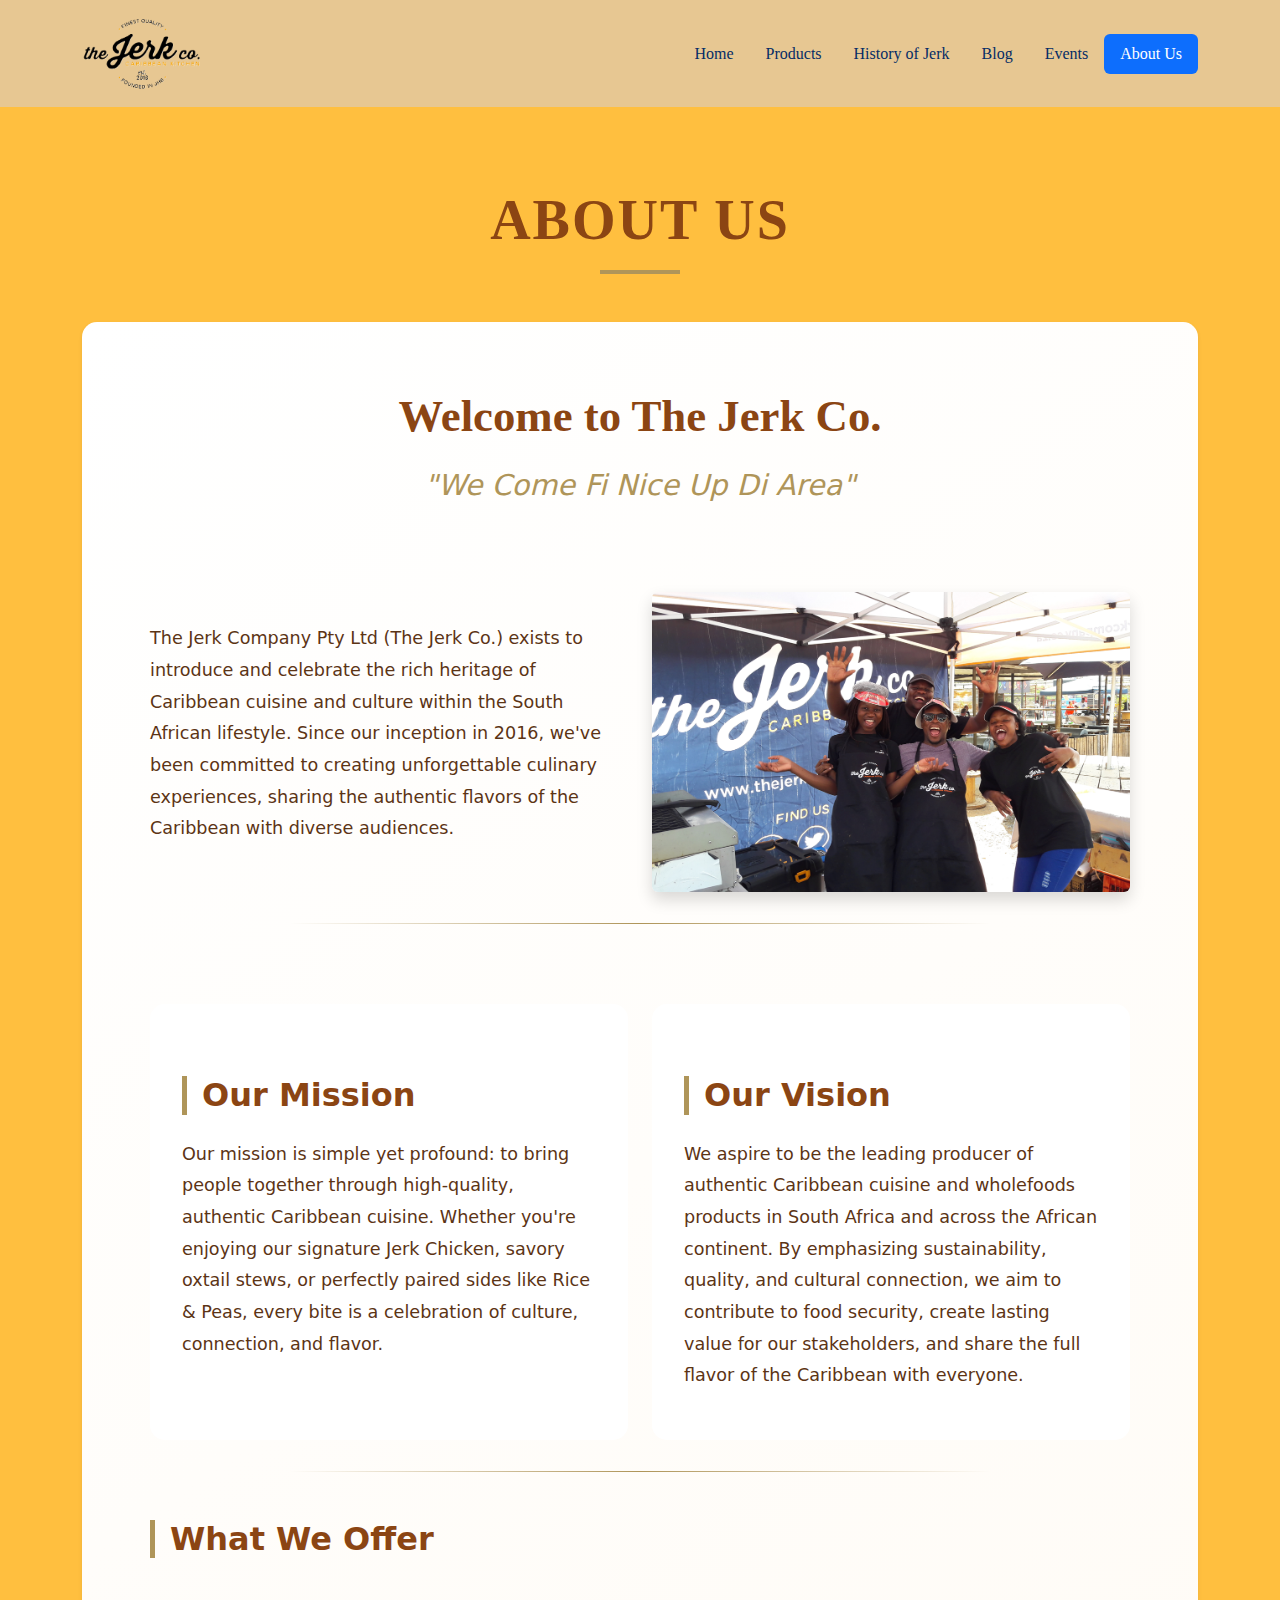
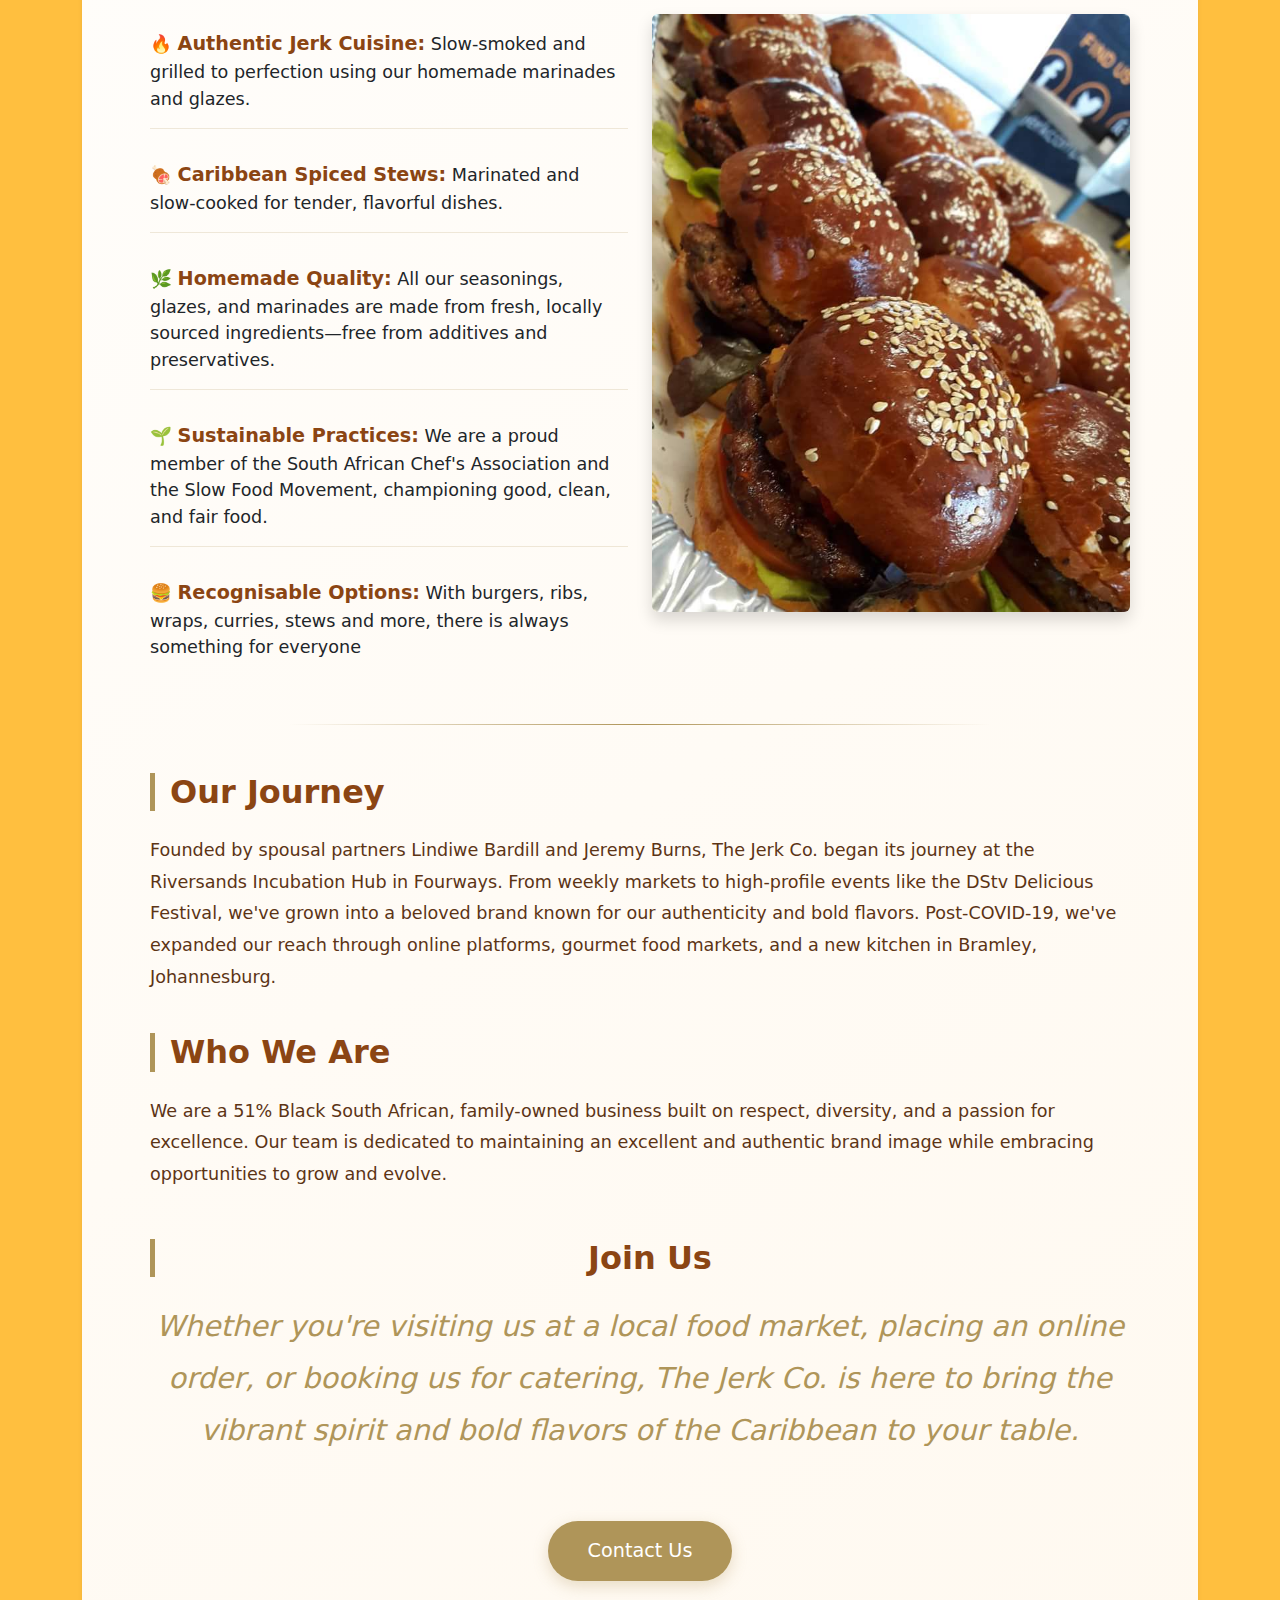
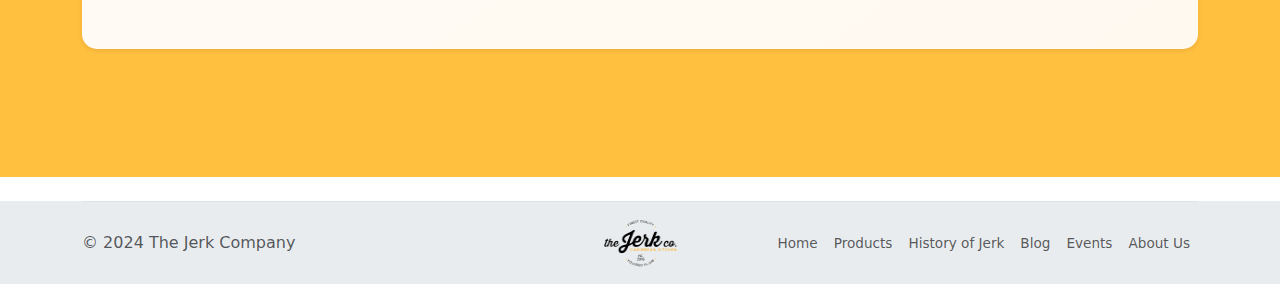
<file: about-us.html>
<!DOCTYPE html>
<html lang="en">
<head>
    <meta charset="UTF-8">
    <meta name="viewport" content="width=device-width, initial-scale=1.0">
    <title>About Us - The Jerk Co</title>
    <link href="https://cdn.jsdelivr.net/npm/bootstrap@5.3.3/dist/css/bootstrap.min.css" rel="stylesheet" integrity="sha384-QWTKZyjpPEjISv5WaRU9OFeRpok6YctnYmDr5pNlyT2bRjXh0JMhjY6hW+ALEwIH" crossorigin="anonymous">
    <link rel="stylesheet" href="./style.css">
    <style>
        .header {
            position: sticky;
            top: 0;
            z-index: 1000;
        }
        /* Remove these margin/padding properties */
        .header header {
            margin-bottom: 0 !important;
            padding-bottom: 0;
        }
        /* Remove border that creates gap */
        .header .border-bottom {
            border-bottom: none !important;
        }
    </style>
</head>
<body>
    <section id="header" class="header">
        <div class="container">
            <header class="d-flex flex-wrap justify-content-center py-3 mb-4 border-bottom">
                <a href="/" class="d-flex align-items-center mb-3 mb-md-0 me-md-auto link-body-emphasis text-decoration-none">
                    <img src="./Assets/Images/THE JERK CO - no bg logo.png" alt="The Jerk Company logo" width="120" height="75" class="me-3">
                 
                </a>
                <ul class="nav nav-pills align-items-center">
                    <li class="nav-item"><a href="Index.html" class="nav-link text-primary-emphasis">Home</a></li>
                    <li class="nav-item"><a href="products.html" class="nav-link text-primary-emphasis">Products</a></li>
                    <li class="nav-item"><a href="history-of-jerk.html" class="nav-link text-primary-emphasis">History of Jerk</a></li>
                    <li class="nav-item"><a href="blog.html" class="nav-link text-primary-emphasis">Blog</a></li>
                    <li class="nav-item"><a href="#" class="nav-link text-primary-emphasis">Events</a></li>
                    <li class="nav-item"><a href="about-us.html" class="nav-link active" aria-current="page">About Us</a></li>
                </ul>
            </header>
        </div>
    </section>

    <section class="about-section">
        <div class="container">
            <h2 class="fw-bold text-center">About Us</h2>
            
            <div class="card shadow-sm mb-5">
                <div class="card-body p-5">
                    <h3 class="text-center">Welcome to The Jerk Co.</h3>
                    <p class="lead text-center">"We Come Fi Nice Up Di Area"</p>

                    <div class="row mb-5 align-items-center">
                        <div class="col-md-6">
                            <p>The Jerk Company Pty Ltd (The Jerk Co.) exists to introduce and celebrate the rich heritage of Caribbean cuisine and culture within the South African lifestyle. Since our inception in 2016, we've been committed to creating unforgettable culinary experiences, sharing the authentic flavors of the Caribbean with diverse audiences.</p>
                        </div>
                        <div class="col-md-6">
                            <img src="./Assets/Images/Jerk Team 2018.png" alt="The Jerk Co Team" class="img-fluid rounded shadow">
                        </div>
                    </div>

                    <div class="row mb-5">
                        <div class="col-md-6">
                            <div class="mission-vision">
                                <h4>Our Mission</h4>
                                <p>Our mission is simple yet profound: to bring people together through high-quality, authentic Caribbean cuisine. Whether you're enjoying our signature Jerk Chicken, savory oxtail stews, or perfectly paired sides like Rice & Peas, every bite is a celebration of culture, connection, and flavor.</p>
                            </div>
                        </div>
                        <div class="col-md-6">
                            <div class="mission-vision">
                                <h4>Our Vision</h4>
                                <p>We aspire to be the leading producer of authentic Caribbean cuisine and wholefoods products in South Africa and across the African continent. By emphasizing sustainability, quality, and cultural connection, we aim to contribute to food security, create lasting value for our stakeholders, and share the full flavor of the Caribbean with everyone.</p>
                            </div>
                        </div>
                    </div>

                    <h4>What We Offer</h4>
                    <div class="row mb-5">
                        <div class="col-md-6">
                            <ul class="list-unstyled">
                                <li class="mb-3">🔥 <strong>Authentic Jerk Cuisine:</strong> Slow-smoked and grilled to perfection using our homemade marinades and glazes.</li>
                                <li class="mb-3">🍖 <strong>Caribbean Spiced Stews:</strong> Marinated and slow-cooked for tender, flavorful dishes.</li>
                                <li class="mb-3">🌿 <strong>Homemade Quality:</strong> All our seasonings, glazes, and marinades are made from fresh, locally sourced ingredients—free from additives and preservatives.</li>
                                <li class="mb-3">🌱 <strong>Sustainable Practices:</strong> We are a proud member of the South African Chef's Association and the Slow Food Movement, championing good, clean, and fair food.</li>
                                <li class="mb-3">🍔 <strong>Recognisable Options:</strong> With burgers, ribs, wraps, curries, stews and more, there is always something for everyone</li>
                            </ul>
                        </div>
                        <div class="col-md-6">
                            <img src="./Assets/Images/FB_IMG_1499430026712.jpg" alt="Jerk Preparation" class="img-fluid rounded shadow">
                        </div>
                    </div>

                    <h4>Our Journey</h4>
                    <p>Founded by spousal partners Lindiwe Bardill and Jeremy Burns, The Jerk Co. began its journey at the Riversands Incubation Hub in Fourways. From weekly markets to high-profile events like the DStv Delicious Festival, we've grown into a beloved brand known for our authenticity and bold flavors. Post-COVID-19, we've expanded our reach through online platforms, gourmet food markets, and a new kitchen in Bramley, Johannesburg.</p>

                    <h4>Who We Are</h4>
                    <p>We are a 51% Black South African, family-owned business built on respect, diversity, and a passion for excellence. Our team is dedicated to maintaining an excellent and authentic brand image while embracing opportunities to grow and evolve.</p>

                    <div class="text-center mt-5">
                        <h4>Join Us</h4>
                        <p class="lead">Whether you're visiting us at a local food market, placing an online order, or booking us for catering, The Jerk Co. is here to bring the vibrant spirit and bold flavors of the Caribbean to your table.</p>
                        <a href="#" class="btn btn-primary btn-lg mt-3">Contact Us</a>
                    </div>
                </div>
            </div>
        </div>
    </section>

    <section id="footer" class="footer bg-body-secondary">
        <div class="container">
            <footer class="d-flex flex-wrap justify-content-between align-items-center py-3 my-4 border-top">
                <p class="col-md-4 mb-0 text-body-secondary">© 2024 The Jerk Company</p>
                <a href="/" class="col-md-4 d-flex align-items-center justify-content-center mb-3 mb-md-0 me-md-auto link-body-emphasis text-decoration-none">
                    <img src="./Assets/Images/THE JERK CO - no bg logo.png" alt="The Jerk Company logo" width="75" height="50">
                </a>
                <ul class="nav col-md-4 justify-content-end">
                    <li class="nav-item"><a href="Index.html" class="nav-link px-2 text-body-secondary">Home</a></li>
                    <li class="nav-item"><a href="products.html" class="nav-link px-2 text-body-secondary">Products</a></li>
                    <li class="nav-item"><a href="history-of-jerk.html" class="nav-link px-2 text-body-secondary">History of Jerk</a></li>
                    <li class="nav-item"><a href="blog.html" class="nav-link px-2 text-body-secondary">Blog</a></li>
                    <li class="nav-item"><a href="#" class="nav-link px-2 text-body-secondary">Events</a></li>
                    <li class="nav-item"><a href="about-us.html" class="nav-link px-2 text-body-secondary">About Us</a></li>
                </ul>
            </footer>
        </div>
    </section>

    <script src="https://cdn.jsdelivr.net/npm/bootstrap@5.3.3/dist/js/bootstrap.bundle.min.js" integrity="sha384-YvpcrYf0tY3lHB60NNkmXc5s9fDVZLESaAA55NDzOxhy9GkcIdslK1eN7N6jIeHz" crossorigin="anonymous"></script>
</body>
</html>
</file>
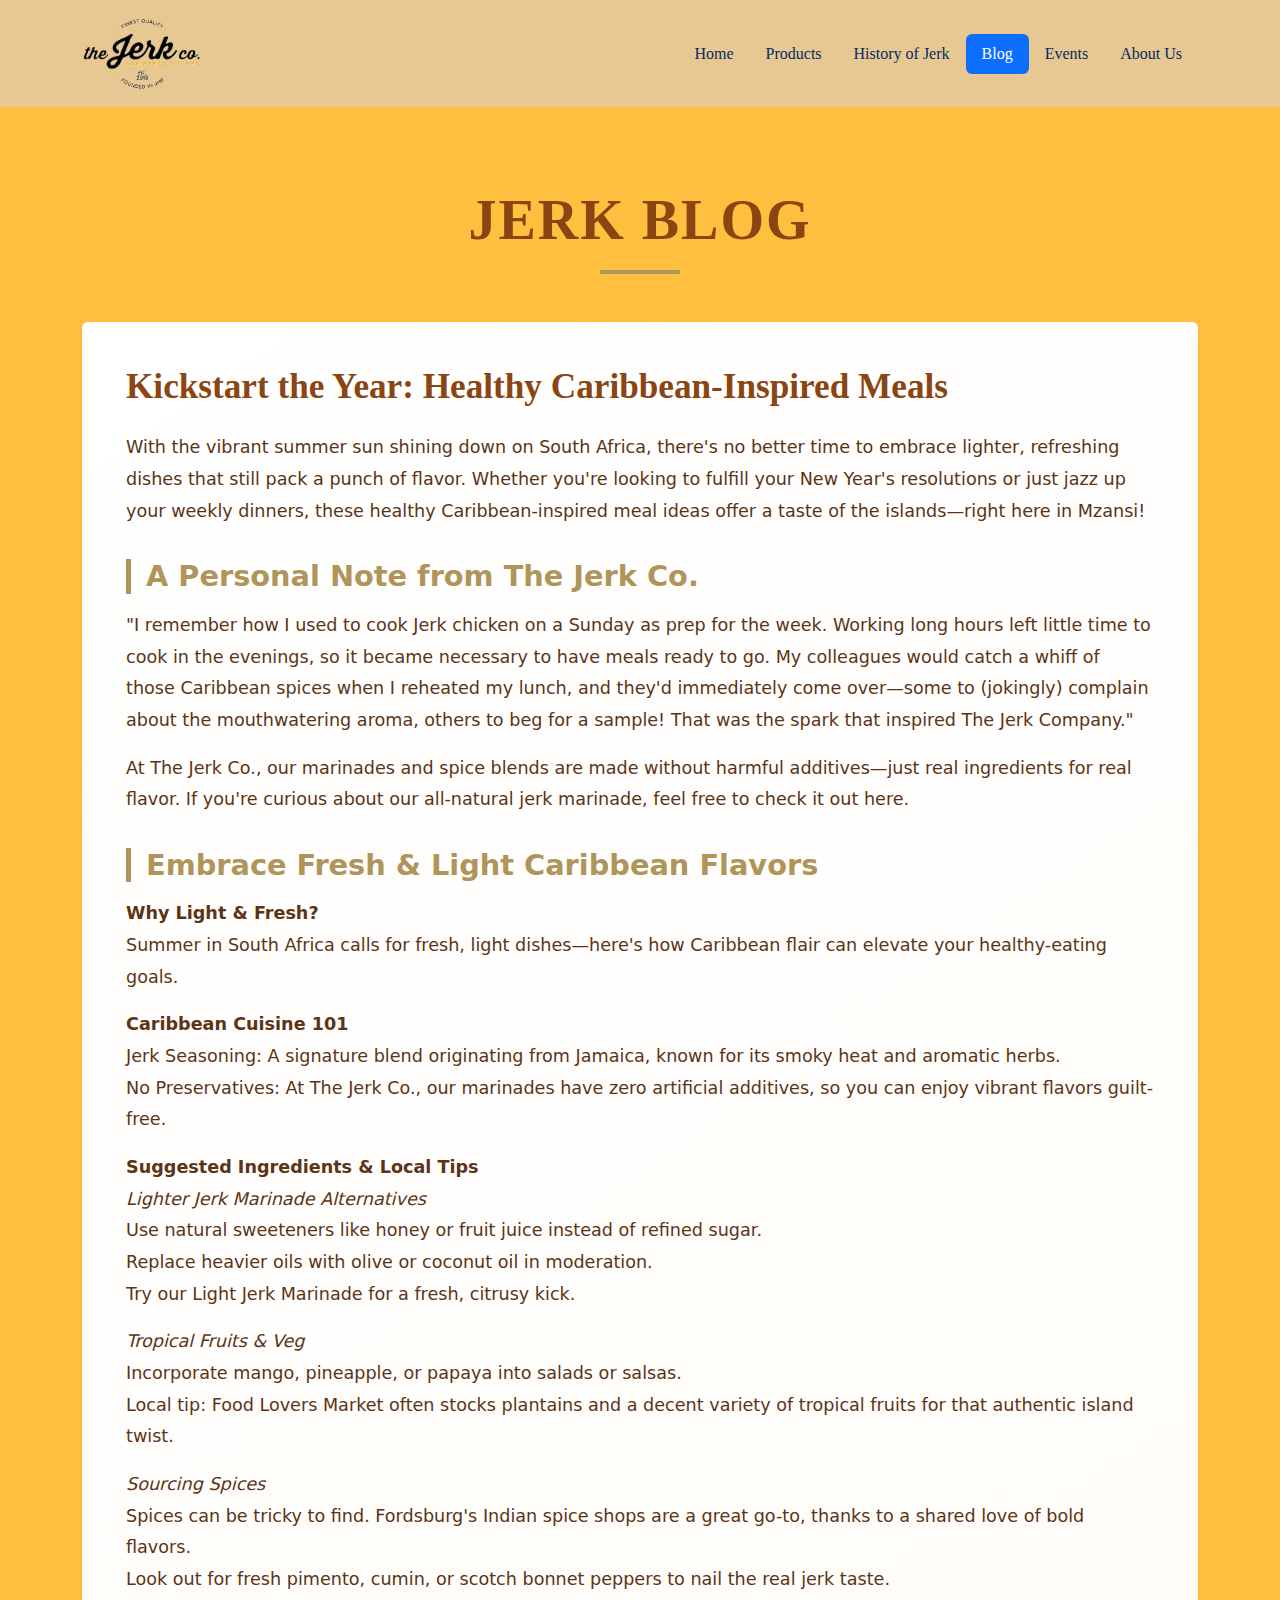
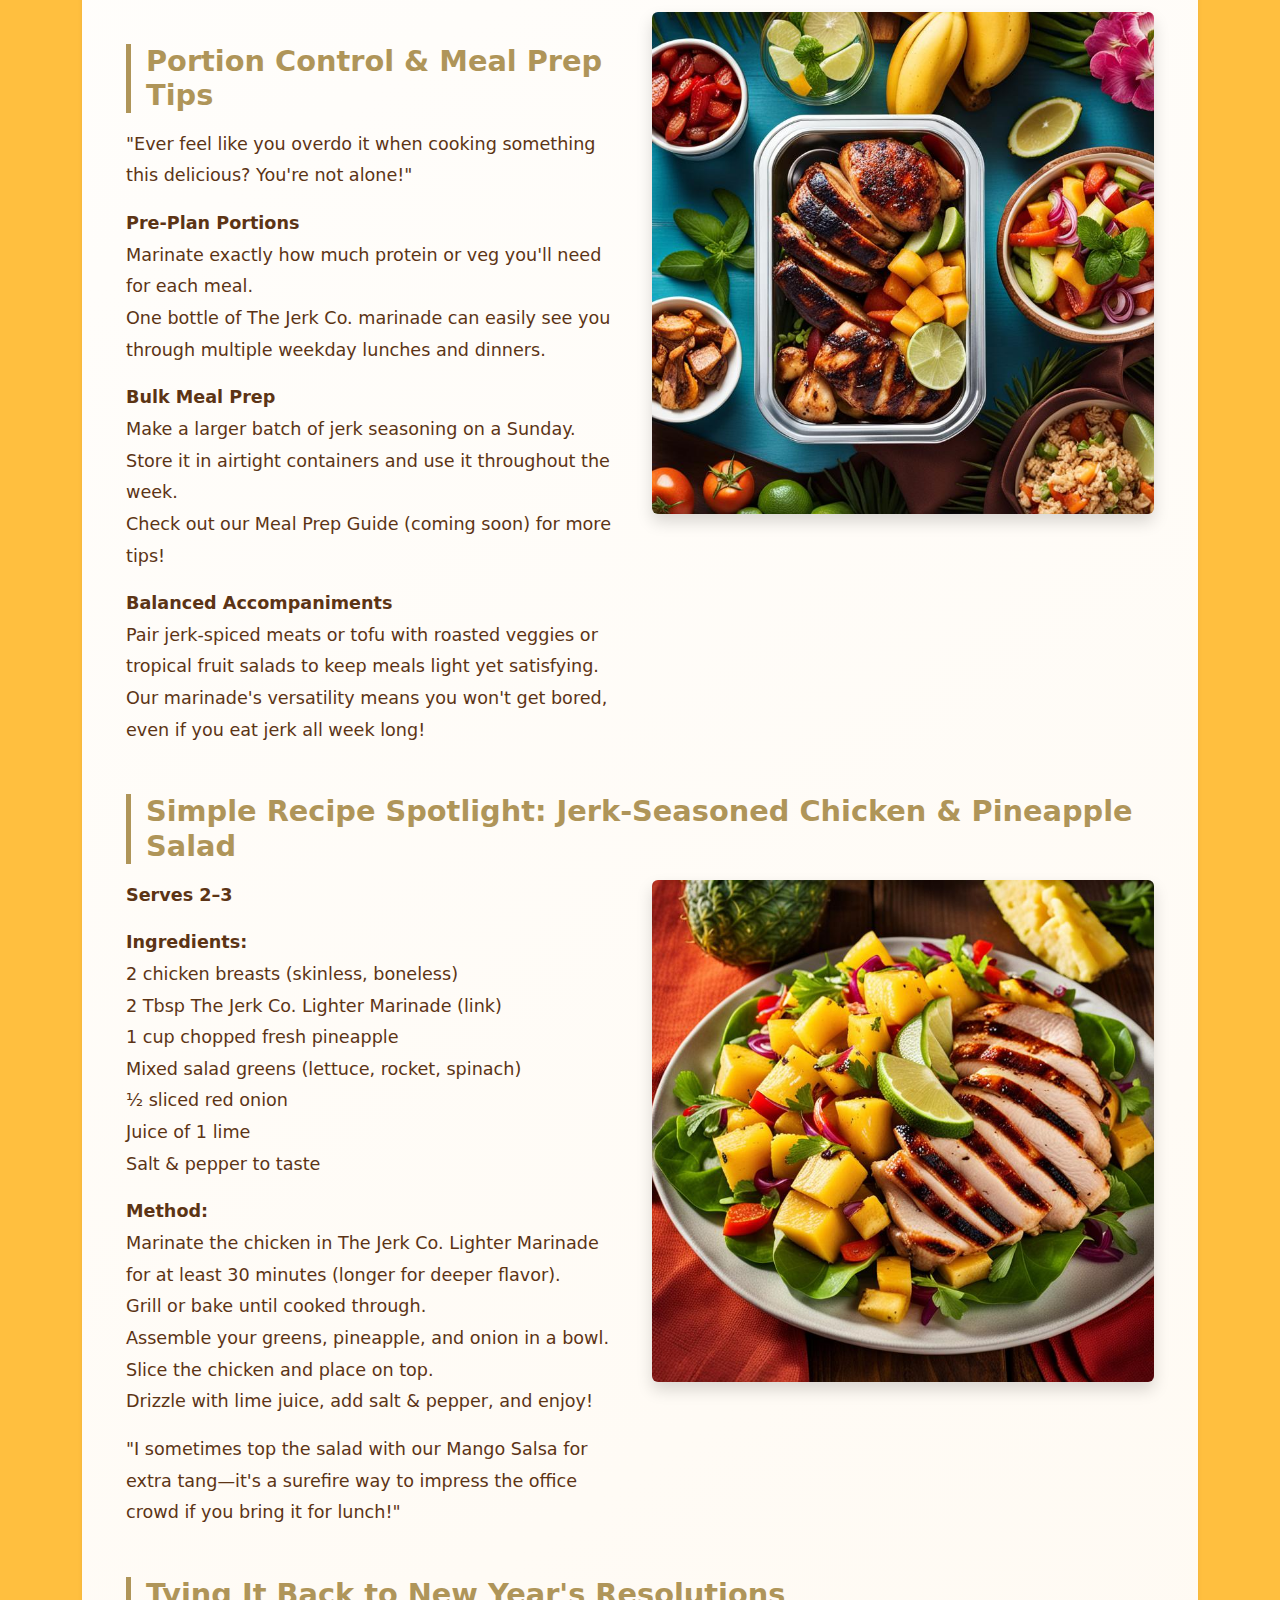
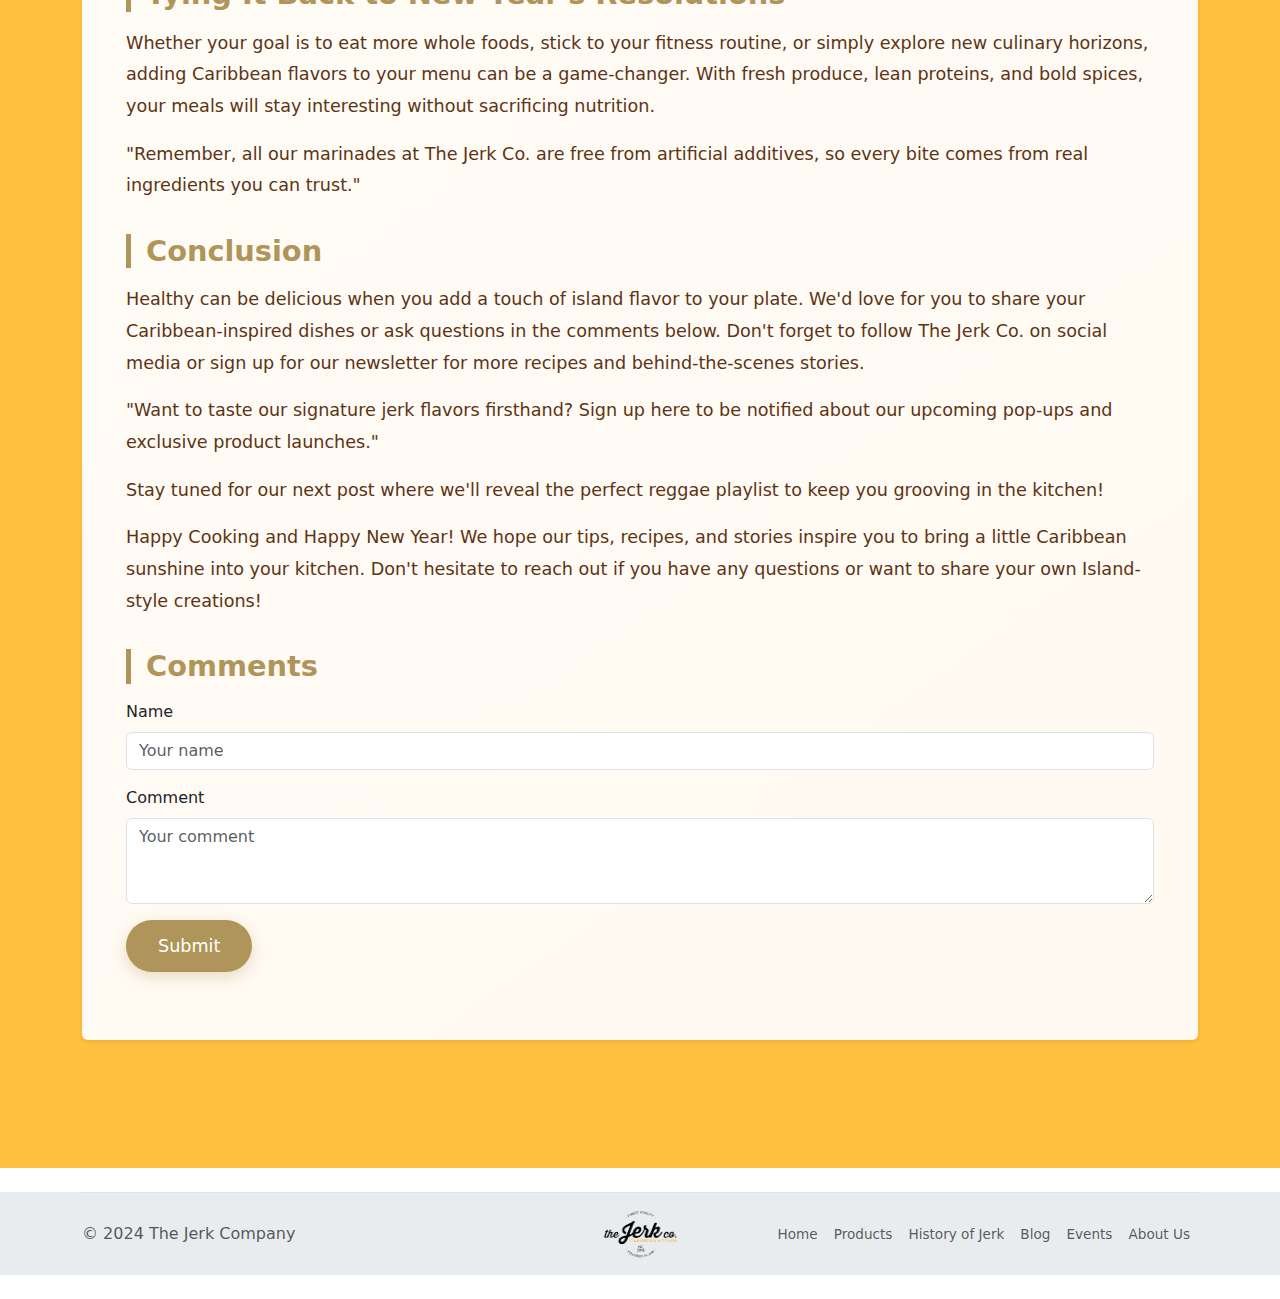
<file: blog.html>
<!DOCTYPE html>
<html lang="en">
<head>
    <meta charset="UTF-8">
    <meta name="viewport" content="width=device-width, initial-scale=1.0">
    <title>Blog - The Jerk Co</title>
    <link href="https://cdn.jsdelivr.net/npm/bootstrap@5.3.3/dist/css/bootstrap.min.css" rel="stylesheet" integrity="sha384-QWTKZyjpPEjISv5WaRU9OFeRpok6YctnYmDr5pNlyT2bRjXh0JMhjY6hW+ALEwIH" crossorigin="anonymous">
    <link rel="stylesheet" href="./style.css">
    <style>
        .header {
            position: sticky;
            top: 0;
            z-index: 1000;
        }
        /* Remove these margin/padding properties */
        .header header {
            margin-bottom: 0 !important;
            padding-bottom: 0;
        }
        /* Remove border that creates gap */
        .header .border-bottom {
            border-bottom: none !important;
        }
    </style>
</head>
<body>
  <section id="header" class="header">
    <div class="container">
      <header class="d-flex flex-wrap justify-content-center py-3 mb-4 border-bottom">
        <a href="/" class="d-flex align-items-center mb-3 mb-md-0 me-md-auto link-body-emphasis text-decoration-none">
          <img src="./Assets/Images/THE JERK CO - no bg logo.png" alt="The Jerk Company logo" width="120" height="75" class="me-3">
          
        </a>
        <ul class="nav nav-pills align-items-center">
          <li class="nav-item"><a href="Index.html" class="nav-link text-primary-emphasis">Home</a></li>
          <li class="nav-item"><a href="products.html" class="nav-link text-primary-emphasis">Products</a></li>
          <li class="nav-item"><a href="history-of-jerk.html" class="nav-link text-primary-emphasis">History of Jerk</a></li>
          <li class="nav-item"><a href="blog.html" class="nav-link active" aria-current="page">Blog</a></li>
          <li class="nav-item"><a href="#" class="nav-link text-primary-emphasis">Events</a></li>
          <li class="nav-item"><a href="about-us.html" class="nav-link text-primary-emphasis">About Us</a></li>
        </ul>
      </header>
    </div>
  </section>

  <section class="blog-section">
    <div class="container">
      <h2 class="fw-bold text-center mb-5">Jerk Blog</h2>
      
      <!-- Blog Post 1 -->
      <div class="card shadow-sm mb-5 bg-white rounded">
        <div class="card-body p-4">
          <h3>Kickstart the Year: Healthy Caribbean-Inspired Meals</h3>
          <p>With the vibrant summer sun shining down on South Africa, there's no better time to embrace lighter, refreshing dishes that still pack a punch of flavor. Whether you're looking to fulfill your New Year's resolutions or just jazz up your weekly dinners, these healthy Caribbean-inspired meal ideas offer a taste of the islands—right here in Mzansi!</p>
          <h4>A Personal Note from The Jerk Co.</h4>
          <p>"I remember how I used to cook Jerk chicken on a Sunday as prep for the week. Working long hours left little time to cook in the evenings, so it became necessary to have meals ready to go. My colleagues would catch a whiff of those Caribbean spices when I reheated my lunch, and they'd immediately come over—some to (jokingly) complain about the mouthwatering aroma, others to beg for a sample! That was the spark that inspired The Jerk Company."</p>
          <p>At The Jerk Co., our marinades and spice blends are made without harmful additives—just real ingredients for real flavor. If you're curious about our all-natural jerk marinade, feel free to check it out here.</p>
          <h4>Embrace Fresh & Light Caribbean Flavors</h4>
          <p><strong>Why Light & Fresh?</strong><br>
          Summer in South Africa calls for fresh, light dishes—here's how Caribbean flair can elevate your healthy-eating goals.</p>
          <p><strong>Caribbean Cuisine 101</strong><br>
          Jerk Seasoning: A signature blend originating from Jamaica, known for its smoky heat and aromatic herbs.<br>
          No Preservatives: At The Jerk Co., our marinades have zero artificial additives, so you can enjoy vibrant flavors guilt-free.</p>
          <p><strong>Suggested Ingredients & Local Tips</strong><br>
          <em>Lighter Jerk Marinade Alternatives</em><br>
          Use natural sweeteners like honey or fruit juice instead of refined sugar.<br>
          Replace heavier oils with olive or coconut oil in moderation.<br>
          Try our Light Jerk Marinade for a fresh, citrusy kick.</p>
          <p><em>Tropical Fruits & Veg</em><br>
          Incorporate mango, pineapple, or papaya into salads or salsas.<br>
          Local tip: Food Lovers Market often stocks plantains and a decent variety of tropical fruits for that authentic island twist.</p>
          <p><em>Sourcing Spices</em><br>
          Spices can be tricky to find. Fordsburg's Indian spice shops are a great go-to, thanks to a shared love of bold flavors.<br>
          Look out for fresh pimento, cumin, or scotch bonnet peppers to nail the real jerk taste.</p>
          
          <div class="row mb-4">
            <div class="col-md-6">
              <h4>Portion Control & Meal Prep Tips</h4>
              <p>"Ever feel like you overdo it when cooking something this delicious? You're not alone!"</p>
              <p><strong>Pre-Plan Portions</strong><br>
              Marinate exactly how much protein or veg you'll need for each meal.<br>
              One bottle of The Jerk Co. marinade can easily see you through multiple weekday lunches and dinners.</p>
              <p><strong>Bulk Meal Prep</strong><br>
              Make a larger batch of jerk seasoning on a Sunday.<br>
              Store it in airtight containers and use it throughout the week.<br>
              Check out our Meal Prep Guide (coming soon) for more tips!</p>
              <p><strong>Balanced Accompaniments</strong><br>
              Pair jerk-spiced meats or tofu with roasted veggies or tropical fruit salads to keep meals light yet satisfying.<br>
              Our marinade's versatility means you won't get bored, even if you eat jerk all week long!</p>
            </div>
            <div class="col-md-6">
              <img src="./Assets/Images/3 Overhead shot of meal prep.jpg" alt="Meal Prep with Jerk Chicken" class="img-fluid rounded shadow">
            </div>
          </div>
          <h4>Simple Recipe Spotlight: Jerk-Seasoned Chicken & Pineapple Salad</h4>
          <div class="row">
            <div class="col-md-6">
              <p><strong>Serves 2–3</strong></p>
              <p><strong>Ingredients:</strong><br>
              2 chicken breasts (skinless, boneless)<br>
              2 Tbsp The Jerk Co. Lighter Marinade (link)<br>
              1 cup chopped fresh pineapple<br>
              Mixed salad greens (lettuce, rocket, spinach)<br>
              ½ sliced red onion<br>
              Juice of 1 lime<br>
              Salt & pepper to taste</p>
              <p><strong>Method:</strong><br>
              Marinate the chicken in The Jerk Co. Lighter Marinade for at least 30 minutes (longer for deeper flavor).<br>
              Grill or bake until cooked through.<br>
              Assemble your greens, pineapple, and onion in a bowl.<br>
              Slice the chicken and place on top.<br>
              Drizzle with lime juice, add salt & pepper, and enjoy!</p>
              <p>"I sometimes top the salad with our Mango Salsa for extra tang—it's a surefire way to impress the office crowd if you bring it for lunch!"</p>
            </div>
            <div class="col-md-6">
              <img src="./Assets/Images/Pineapple Jerk Salad.jpg" alt="Jerk-Seasoned Chicken & Pineapple Salad" class="img-fluid rounded shadow">
            </div>
          </div>
          <h4>Tying It Back to New Year's Resolutions</h4>
          <p>Whether your goal is to eat more whole foods, stick to your fitness routine, or simply explore new culinary horizons, adding Caribbean flavors to your menu can be a game-changer. With fresh produce, lean proteins, and bold spices, your meals will stay interesting without sacrificing nutrition.</p>
          <p>"Remember, all our marinades at The Jerk Co. are free from artificial additives, so every bite comes from real ingredients you can trust."</p>
          <h4>Conclusion</h4>
          <p>Healthy can be delicious when you add a touch of island flavor to your plate. We'd love for you to share your Caribbean-inspired dishes or ask questions in the comments below. Don't forget to follow The Jerk Co. on social media or sign up for our newsletter for more recipes and behind-the-scenes stories.</p>
          <p>"Want to taste our signature jerk flavors firsthand? Sign up here to be notified about our upcoming pop-ups and exclusive product launches."</p>
          <p>Stay tuned for our next post where we'll reveal the perfect reggae playlist to keep you grooving in the kitchen!</p>
          <p>Happy Cooking and Happy New Year! We hope our tips, recipes, and stories inspire you to bring a little Caribbean sunshine into your kitchen. Don't hesitate to reach out if you have any questions or want to share your own Island-style creations!</p>
           <div class="mb-4">
            <h4>Comments</h4>
            <form>
              <div class="mb-3">
                <label for="name3" class="form-label">Name</label>
                <input type="text" class="form-control" id="name3" placeholder="Your name">
              </div>
              <div class="mb-3">
                <label for="comment3" class="form-label">Comment</label>
                <textarea class="form-control" id="comment3" rows="3" placeholder="Your comment"></textarea>
              </div>
              <button type="submit" class="btn btn-primary">Submit</button>
            </form>
          </div>
        </div>
      </div>
    </section>

  <section id="footer" class="footer bg-body-secondary">
    <div class="container">
      <footer class="d-flex flex-wrap justify-content-between align-items-center py-3 my-4 border-top">
        <p class="col-md-4 mb-0 text-body-secondary">© 2024 The Jerk Company</p>
        <a href="/" class="col-md-4 d-flex align-items-center justify-content-center mb-3 mb-md-0 me-md-auto link-body-emphasis text-decoration-none">
          <img src="./Assets/Images/THE JERK CO - no bg logo.png" alt="The Jerk Company logo" width="75" height="50">
        </a>
        <ul class="nav col-md-4 justify-content-end">
          <li class="nav-item"><a href="Index.html" class="nav-link px-2 text-body-secondary">Home</a></li>
          <li class="nav-item"><a href="products.html" class="nav-link px-2 text-body-secondary">Products</a></li>
          <li class="nav-item"><a href="history-of-jerk.html" class="nav-link px-2 text-body-secondary">History of Jerk</a></li>
          <li class="nav-item"><a href="blog.html" class="nav-link px-2 text-body-secondary">Blog</a></li>
          <li class="nav-item"><a href="#" class="nav-link px-2 text-body-secondary">Events</a></li>
          <li class="nav-item"><a href="about-us.html" class="nav-link px-2 text-body-secondary">About Us</a></li>
        </ul>
      </footer>
    </div>
  </section>

  <script src="https://cdn.jsdelivr.net/npm/bootstrap@5.3.3/dist/js/bootstrap.bundle.min.js" integrity="sha384-YvpcrYf0tY3lHB60NNkmXc5s9fDVZLESaAA55NDzOxhy9GkcIdslK1eN7N6jIeHz" crossorigin="anonymous"></script>
</body>
</html>
</file>
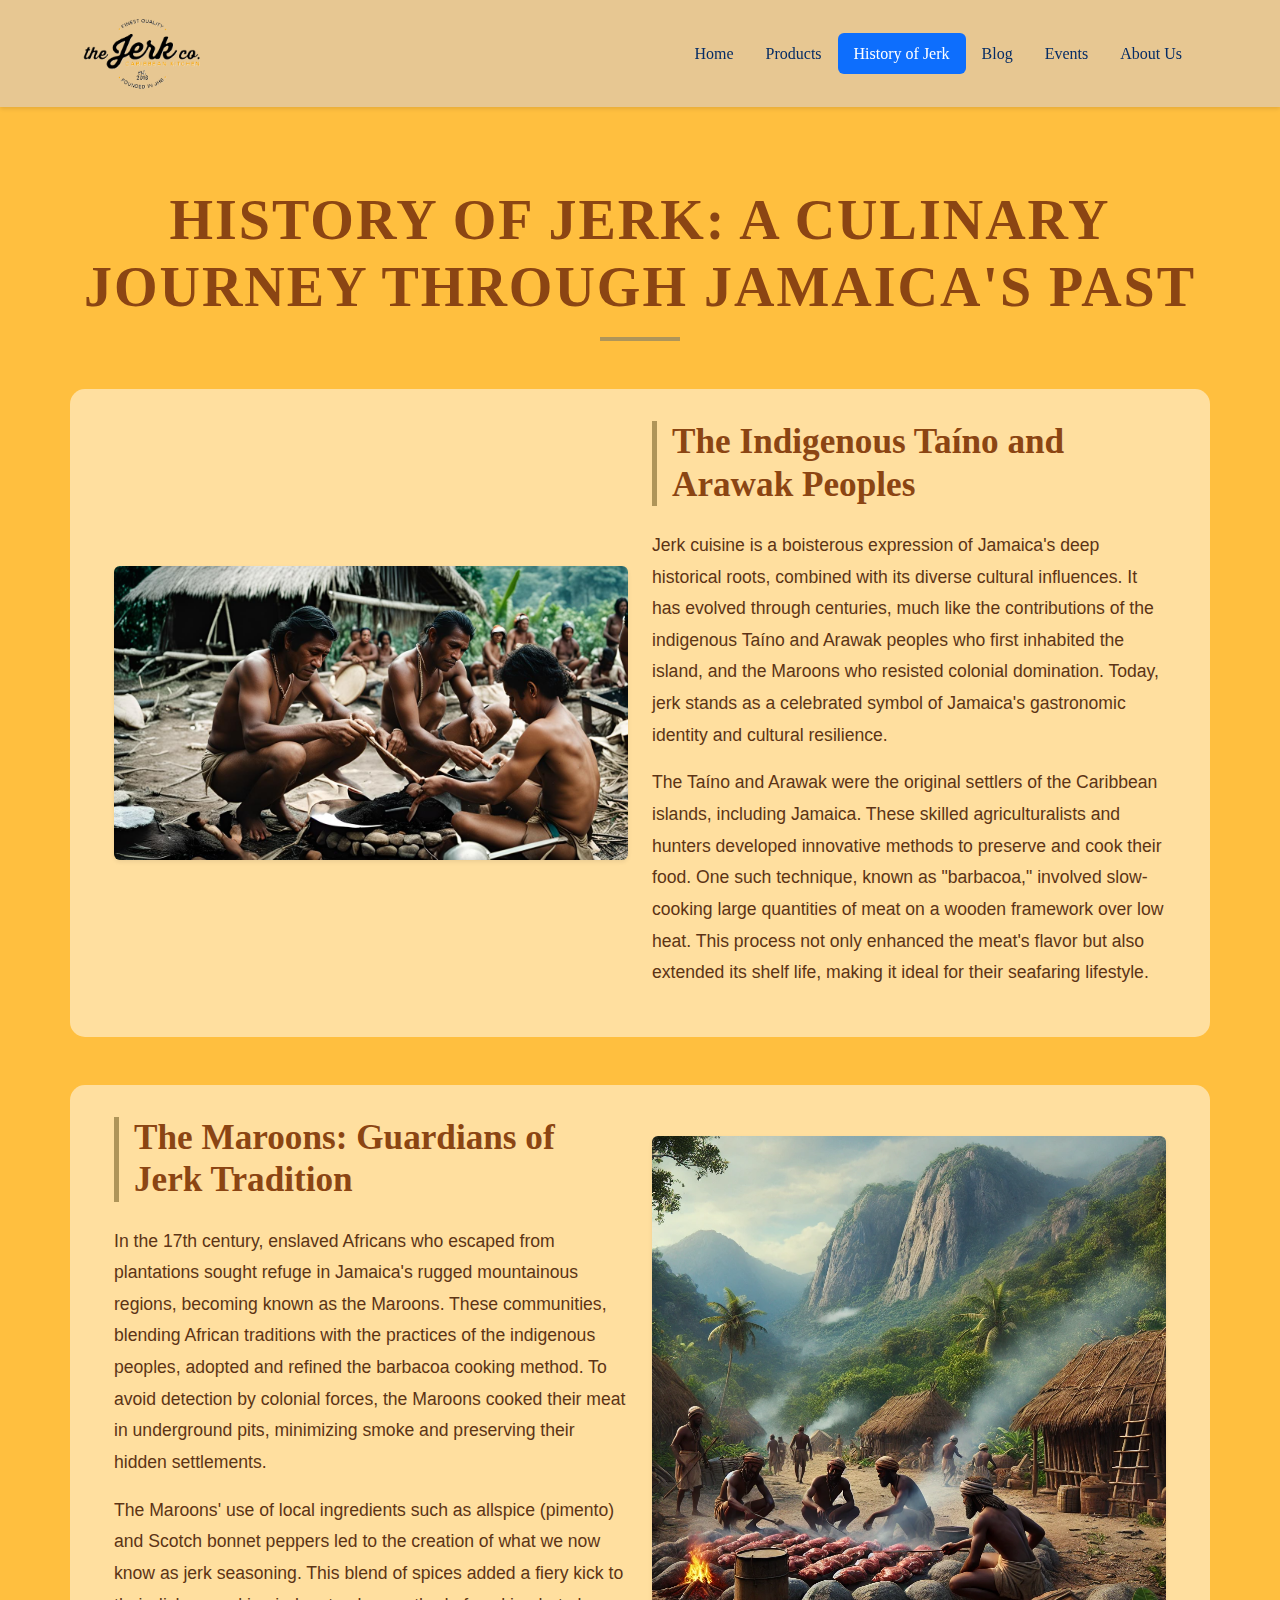
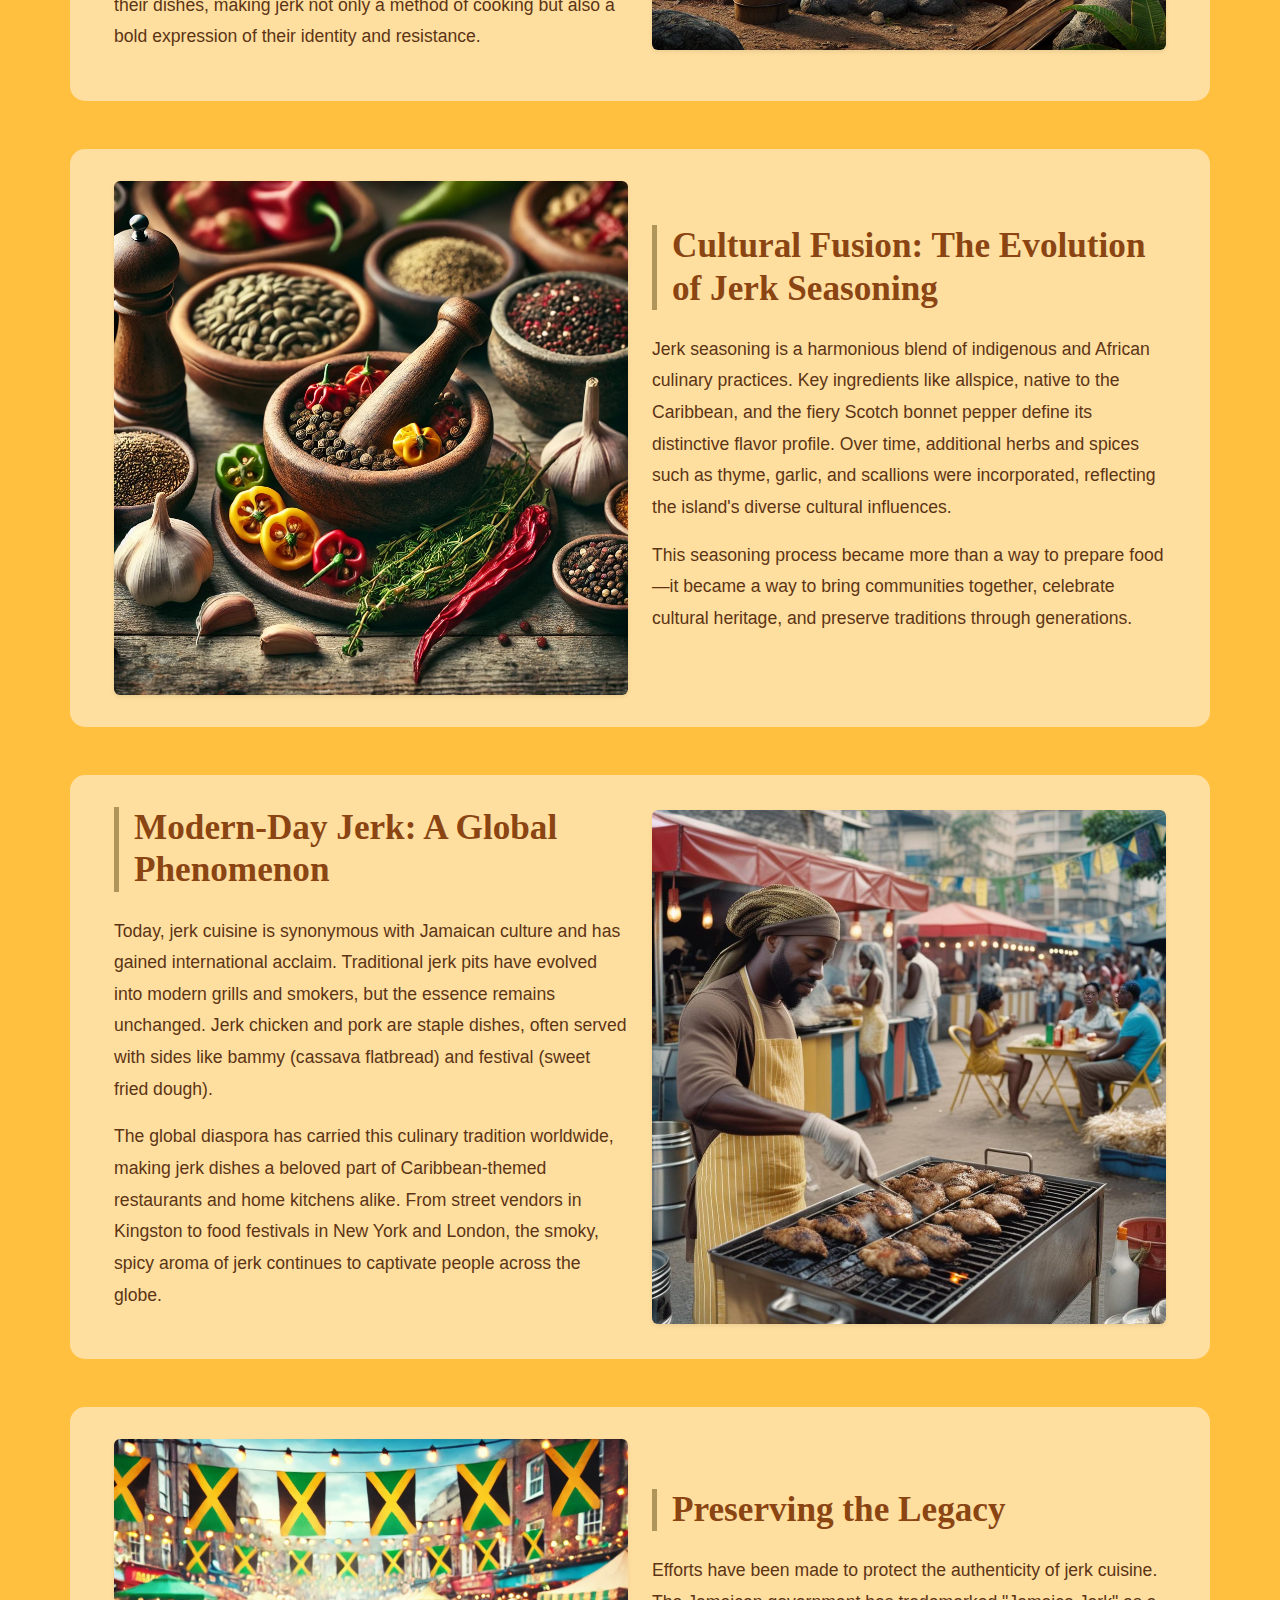
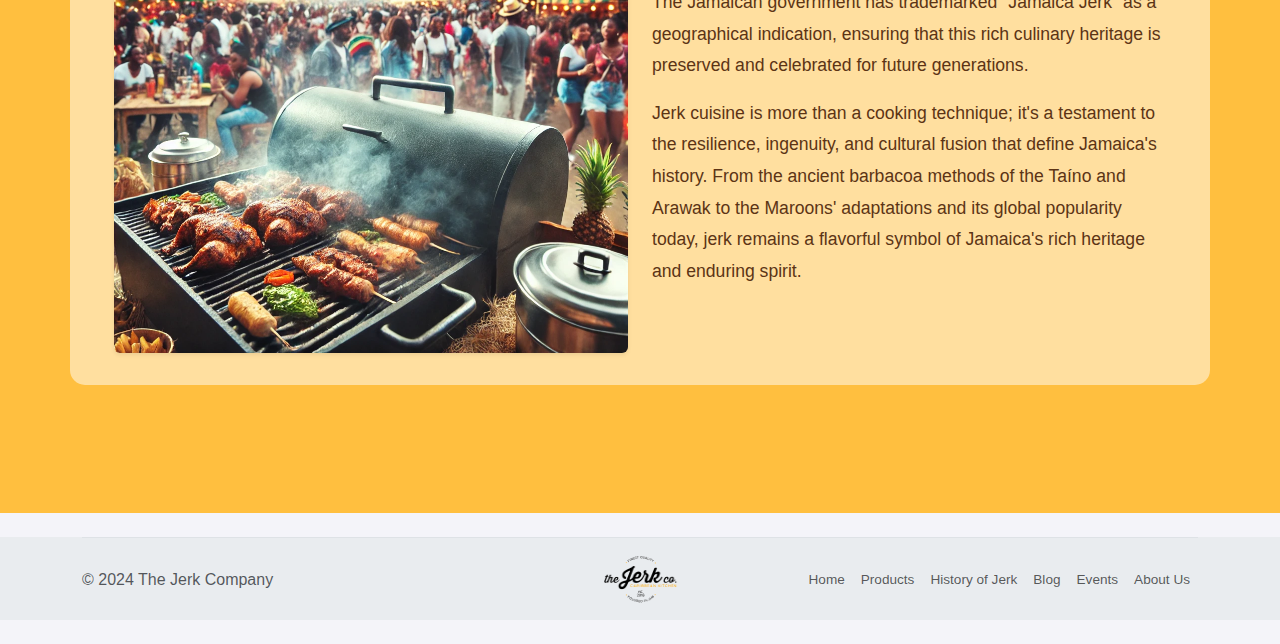
<file: history-of-jerk.html>
<!DOCTYPE html>
<html lang="en">
<head>
    <meta charset="UTF-8">
    <meta name="viewport" content="width=device-width, initial-scale=1.0">
    <title>History of Jerk: A Culinary Journey Through Jamaica's Past</title>
    <link href="https://cdn.jsdelivr.net/npm/bootstrap@5.3.3/dist/css/bootstrap.min.css" rel="stylesheet" integrity="sha384-QWTKZyjpPEjISv5WaRU9OFeRpok6YctnYmDr5pNlyT2bRjXh0JMhjY6hW+ALEwIH" crossorigin="anonymous">
    <link rel="stylesheet" href="./style.css">
    <style>
        body {
            font-family: 'Montserrat', sans-serif;
            line-height: 1.6;
            background-color: #f4f4f9;
        }
        .header {
            position: sticky;
            top: 0;
            z-index: 1000;
            box-shadow: 0 2px 4px rgba(0, 0, 0, 0.1);
        }
        .header header {
            margin-bottom: 0 !important;
            padding-bottom: 0;
        }
        .header .border-bottom {
            border-bottom: none !important;
        }
        .header img {
            max-height: 100px;
            margin-right: 10px;
        }
        .header .fs-4 {
            margin-left: 10px;
        }
        .content-section {
            padding: 50px 0;
        }
        .content-section img {
            max-width: 100%;
            height: auto;
            margin-bottom: 20px;
            border-radius: 8px;
            box-shadow: 0 4px 8px rgba(0, 0, 0, 0.1);
        }
        .content-section h3 {
            color: #d9534f;
            margin-bottom: 20px;
        }
        .content-section p {
            margin-bottom: 20px;
            color: #333;
        }
        .footer {
            background-color: #d2ba72;
            color: #fff;
        }
        .footer a {
            color: #ffc107;
        }
    </style>
</head>
<body>
  <section id="header" class="header">
    <div class="container">
      <header class="d-flex flex-wrap justify-content-center py-3 mb-4 border-bottom">
        <a href="/" class="d-flex align-items-center mb-3 mb-md-0 me-md-auto link-body-emphasis text-decoration-none">
          <img src="./Assets/Images/THE JERK CO - no bg logo.png" alt="The Jerk Company logo" width="120" height="75" class="me-3">
          
        </a>
        <ul class="nav nav-pills align-items-center">
          <li class="nav-item"><a href="Index.html" class="nav-link text-primary-emphasis">Home</a></li>
          <li class="nav-item"><a href="products.html" class="nav-link text-primary-emphasis">Products</a></li>
          <li class="nav-item"><a href="history-of-jerk.html" class="nav-link active" aria-current="page">History of Jerk</a></li>
          <li class="nav-item"><a href="blog.html" class="nav-link text-primary-emphasis">Blog</a></li>
          <li class="nav-item"><a href="#" class="nav-link text-primary-emphasis">Events</a></li>
          <li class="nav-item"><a href="about-us.html" class="nav-link text-primary-emphasis">About Us</a></li>
        </ul>
      </header>
    </div>
  </section>

  <section class="history-section">
    <div class="container">
      <h2 class="fw-bold text-center mb-5">History of Jerk: A Culinary Journey Through Jamaica's Past</h2>
      
      <div class="row align-items-center mb-5">
        <div class="col-md-6">
          <img src="./Assets/Images/taino people cooking in barbacoa.png" alt="Taíno and Arawak" class="img-fluid rounded shadow-sm">
        </div>
        <div class="col-md-6">
          <h3>The Indigenous Taíno and Arawak Peoples</h3>
          <p>Jerk cuisine is a boisterous expression of Jamaica's deep historical roots, combined with its diverse cultural influences. It has evolved through centuries, much like the contributions of the indigenous Taíno and Arawak peoples who first inhabited the island, and the Maroons who resisted colonial domination. Today, jerk stands as a celebrated symbol of Jamaica's gastronomic identity and cultural resilience.</p>
          <p>The Taíno and Arawak were the original settlers of the Caribbean islands, including Jamaica. These skilled agriculturalists and hunters developed innovative methods to preserve and cook their food. One such technique, known as "barbacoa," involved slow-cooking large quantities of meat on a wooden framework over low heat. This process not only enhanced the meat's flavor but also extended its shelf life, making it ideal for their seafaring lifestyle.</p>
        </div>
      </div>
      
      <div class="row align-items-center mb-5">
        <div class="col-md-6 order-md-2">
          <img src="./Assets/Images/Jamaican Maroons at the firepit.webp" alt="Maroons" class="img-fluid rounded shadow-sm">
        </div>
        <div class="col-md-6 order-md-1">
          <h3>The Maroons: Guardians of Jerk Tradition</h3>
          <p>In the 17th century, enslaved Africans who escaped from plantations sought refuge in Jamaica's rugged mountainous regions, becoming known as the Maroons. These communities, blending African traditions with the practices of the indigenous peoples, adopted and refined the barbacoa cooking method. To avoid detection by colonial forces, the Maroons cooked their meat in underground pits, minimizing smoke and preserving their hidden settlements.</p>
          <p>The Maroons' use of local ingredients such as allspice (pimento) and Scotch bonnet peppers led to the creation of what we now know as jerk seasoning. This blend of spices added a fiery kick to their dishes, making jerk not only a method of cooking but also a bold expression of their identity and resistance.</p>
        </div>
      </div>
      
      <div class="row align-items-center mb-5">
        <div class="col-md-6">
          <img src="./Assets/Images/DALL·E 2025-01-08 11.45.35 - A realistic 35mm-style image showing a table .webp" alt="Jerk Seasoning" class="img-fluid rounded shadow-sm">
        </div>
        <div class="col-md-6">
          <h3>Cultural Fusion: The Evolution of Jerk Seasoning</h3>
          <p>Jerk seasoning is a harmonious blend of indigenous and African culinary practices. Key ingredients like allspice, native to the Caribbean, and the fiery Scotch bonnet pepper define its distinctive flavor profile. Over time, additional herbs and spices such as thyme, garlic, and scallions were incorporated, reflecting the island's diverse cultural influences.</p>
          <p>This seasoning process became more than a way to prepare food—it became a way to bring communities together, celebrate cultural heritage, and preserve traditions through generations.</p>
        </div>
      </div>
      
      <div class="row align-items-center mb-5">
        <div class="col-md-6 order-md-2">
          <img src="./Assets/Images/a modern Jamaican street food vendor.jpg" alt="Jerk Cuisine Today" class="img-fluid rounded shadow-sm">
        </div>
        <div class="col-md-6 order-md-1">
          <h3>Modern-Day Jerk: A Global Phenomenon</h3>
          <p>Today, jerk cuisine is synonymous with Jamaican culture and has gained international acclaim. Traditional jerk pits have evolved into modern grills and smokers, but the essence remains unchanged. Jerk chicken and pork are staple dishes, often served with sides like bammy (cassava flatbread) and festival (sweet fried dough).</p>
          <p>The global diaspora has carried this culinary tradition worldwide, making jerk dishes a beloved part of Caribbean-themed restaurants and home kitchens alike. From street vendors in Kingston to food festivals in New York and London, the smoky, spicy aroma of jerk continues to captivate people across the globe.</p>
        </div>
      </div>
      
      <div class="row align-items-center mb-5">
        <div class="col-md-6">
          <img src="./Assets/Images/A vibrant Jamaican Jerk Event.webp" alt="Safeguarding the Tradition" class="img-fluid rounded shadow-sm">
        </div>
        <div class="col-md-6">
          <h3>Preserving the Legacy</h3>
          <p>Efforts have been made to protect the authenticity of jerk cuisine. The Jamaican government has trademarked "Jamaica Jerk" as a geographical indication, ensuring that this rich culinary heritage is preserved and celebrated for future generations.</p>
          <p>Jerk cuisine is more than a cooking technique; it's a testament to the resilience, ingenuity, and cultural fusion that define Jamaica's history. From the ancient barbacoa methods of the Taíno and Arawak to the Maroons' adaptations and its global popularity today, jerk remains a flavorful symbol of Jamaica's rich heritage and enduring spirit.</p>
        </div>
      </div>
    </div>
  </section>

  <section id="footer" class="footer bg-body-secondary">
    <div class="container ">
        <footer class="d-flex flex-wrap justify-content-between align-items-center py-3 my-4 border-top">
            <p class="col-md-4 mb-0 text-body-secondary">© 2024 The Jerk Company</p>
            <a href="/" class="col-md-4 d-flex align-items-center justify-content-center mb-3 mb-md-0 me-md-auto link-body-emphasis text-decoration-none">
                <img src="./Assets/Images/THE JERK CO - no bg logo.png" alt="The Jerk Company logo" width="75" height="50">
            </a>
            <ul class="nav col-md-4 justify-content-end">
                <li class="nav-item"><a href="Index.html" class="nav-link px-2 text-body-secondary">Home</a></li>
                <li class="nav-item"><a href="products.html" class="nav-link px-2 text-body-secondary">Products</a></li>
                <li class="nav-item"><a href="history-of-jerk.html" class="nav-link px-2 text-body-secondary">History of Jerk</a></li>
                <li class="nav-item"><a href="blog.html" class="nav-link px-2 text-body-secondary">Blog</a></li>
                <li class="nav-item"><a href="#" class="nav-link px-2 text-body-secondary">Events</a></li>
                <li class="nav-item"><a href="about-us.html" class="nav-link px-2 text-body-secondary">About Us</a></li>
            </ul>
        </footer>
    </div>
</section>

  <script src="https://cdn.jsdelivr.net/npm/bootstrap@5.3.3/dist/js/bootstrap.bundle.min.js" integrity="sha384-YvpcrYf0tY3lHB60NNkmXc5s9fDVZLESaAA55NDzOxhy9GkcIdslK1eN7N6jIeHz" crossorigin="anonymous"></script>
</body>
</html>
</file>
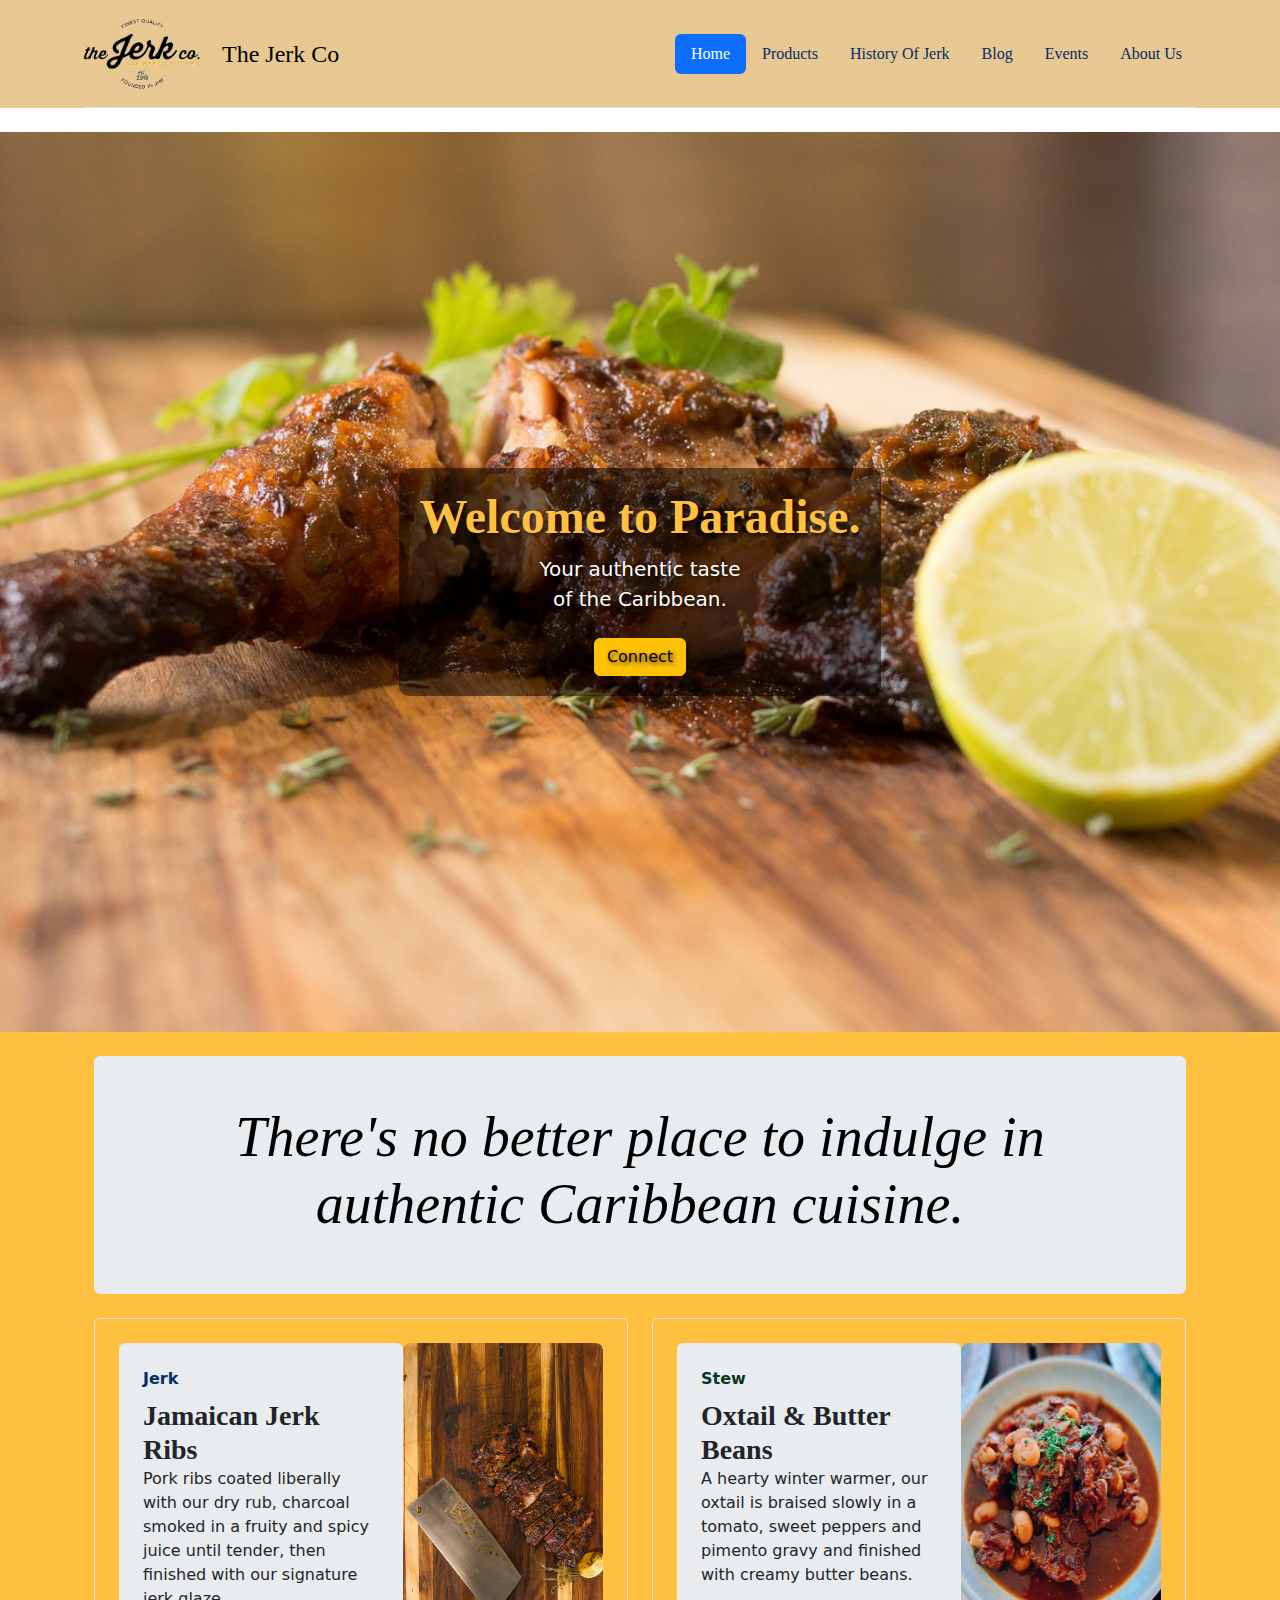
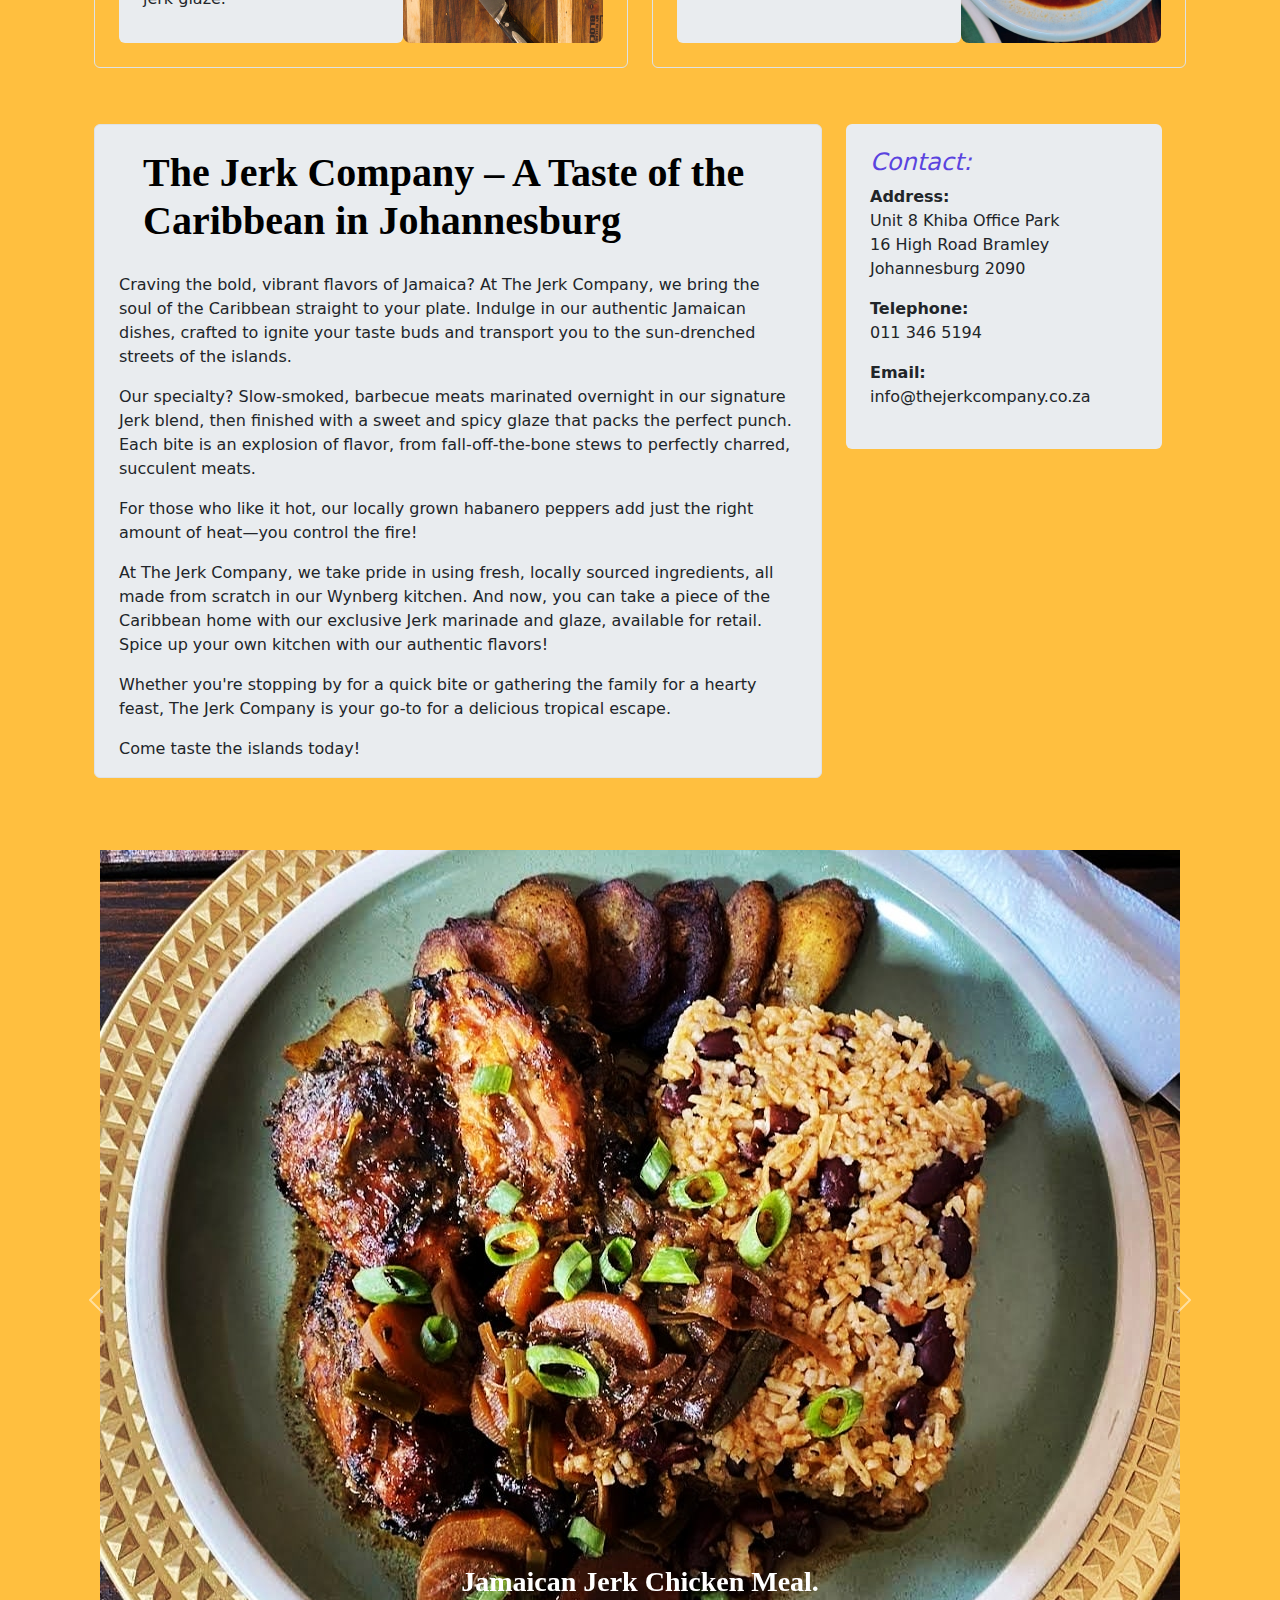
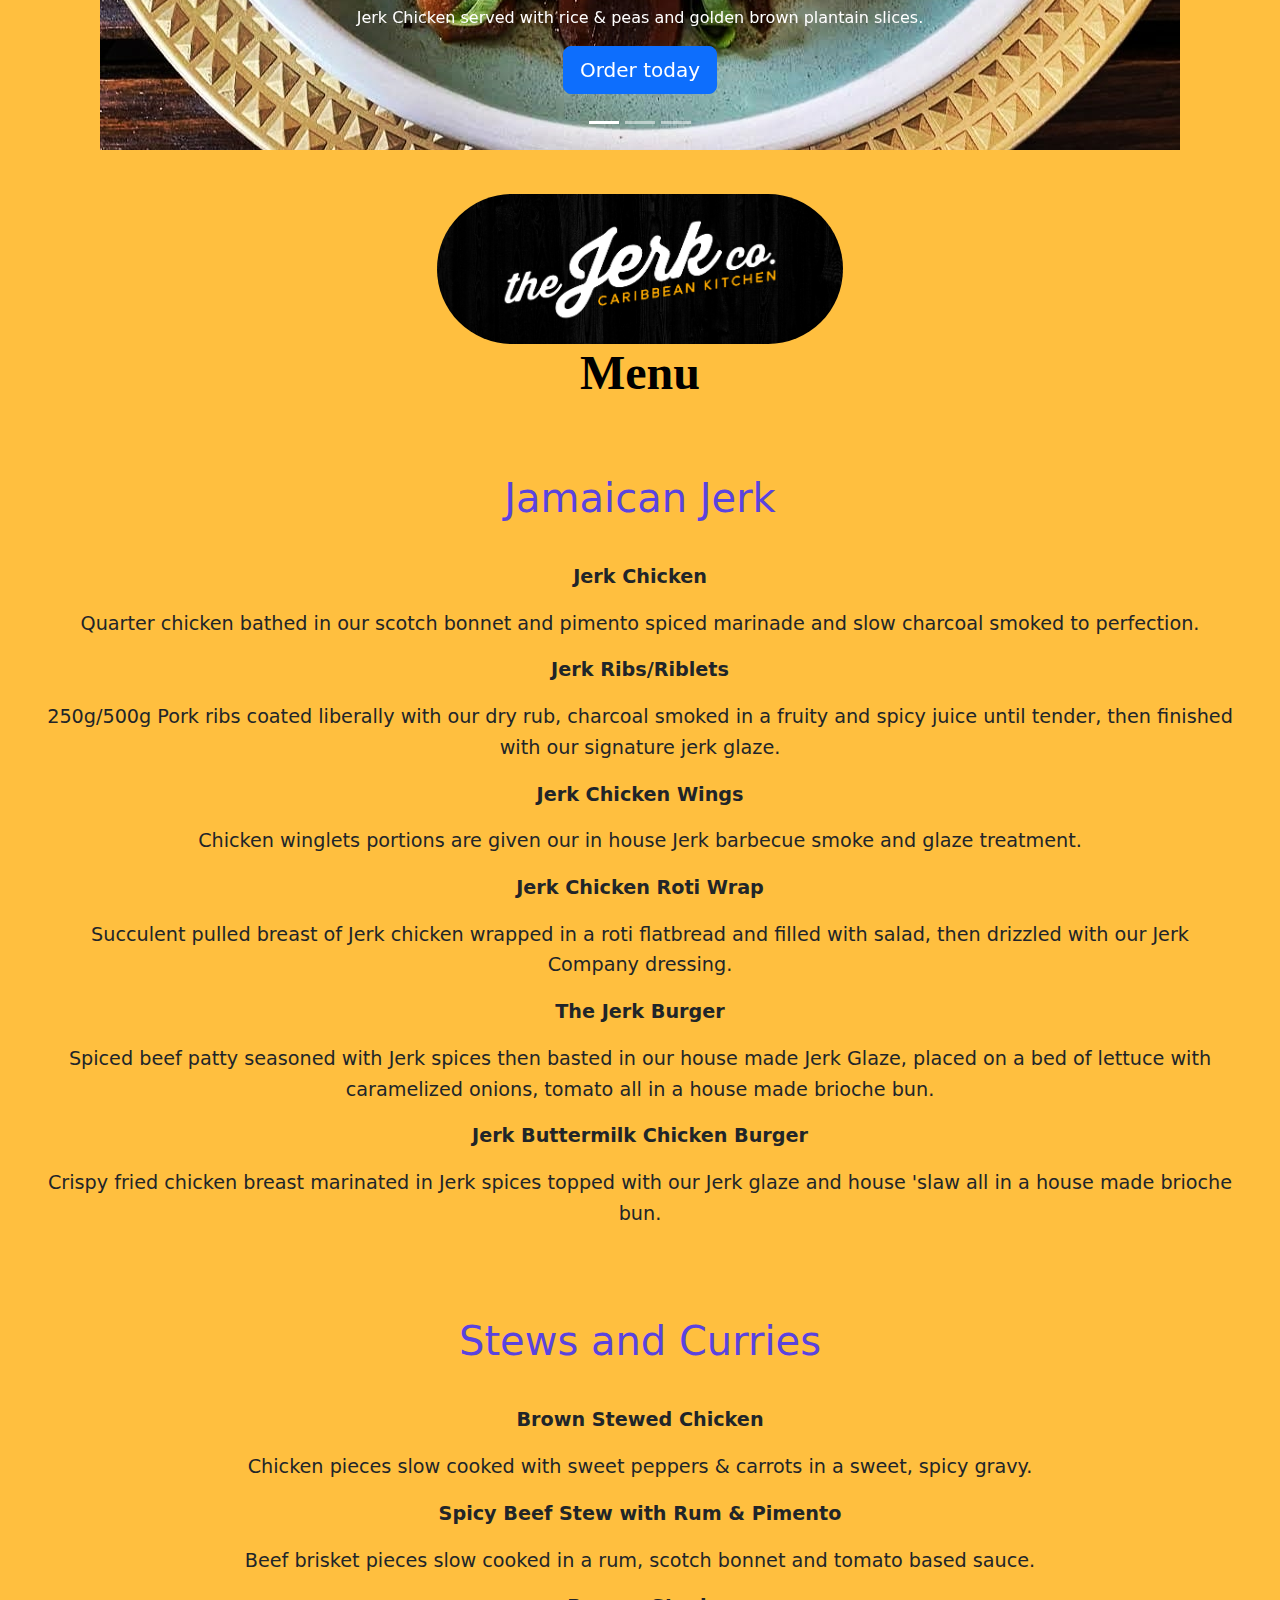
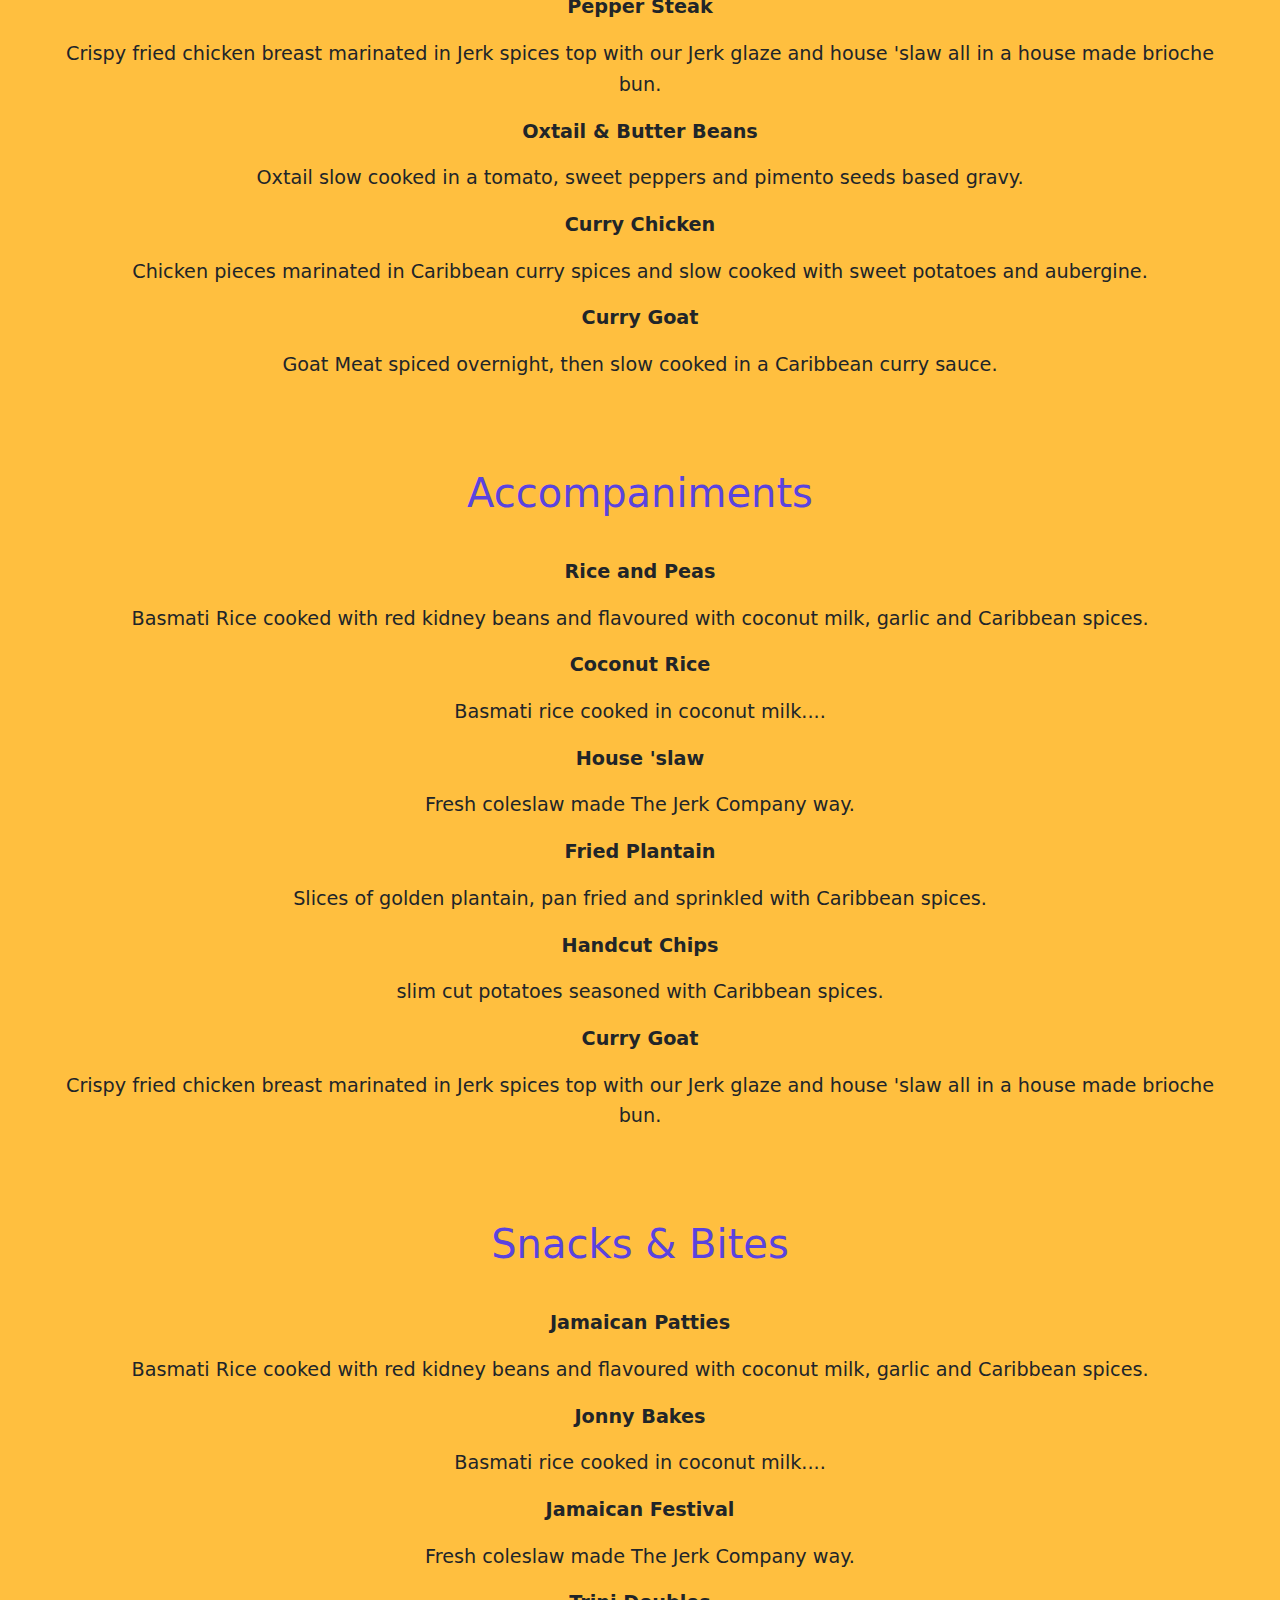
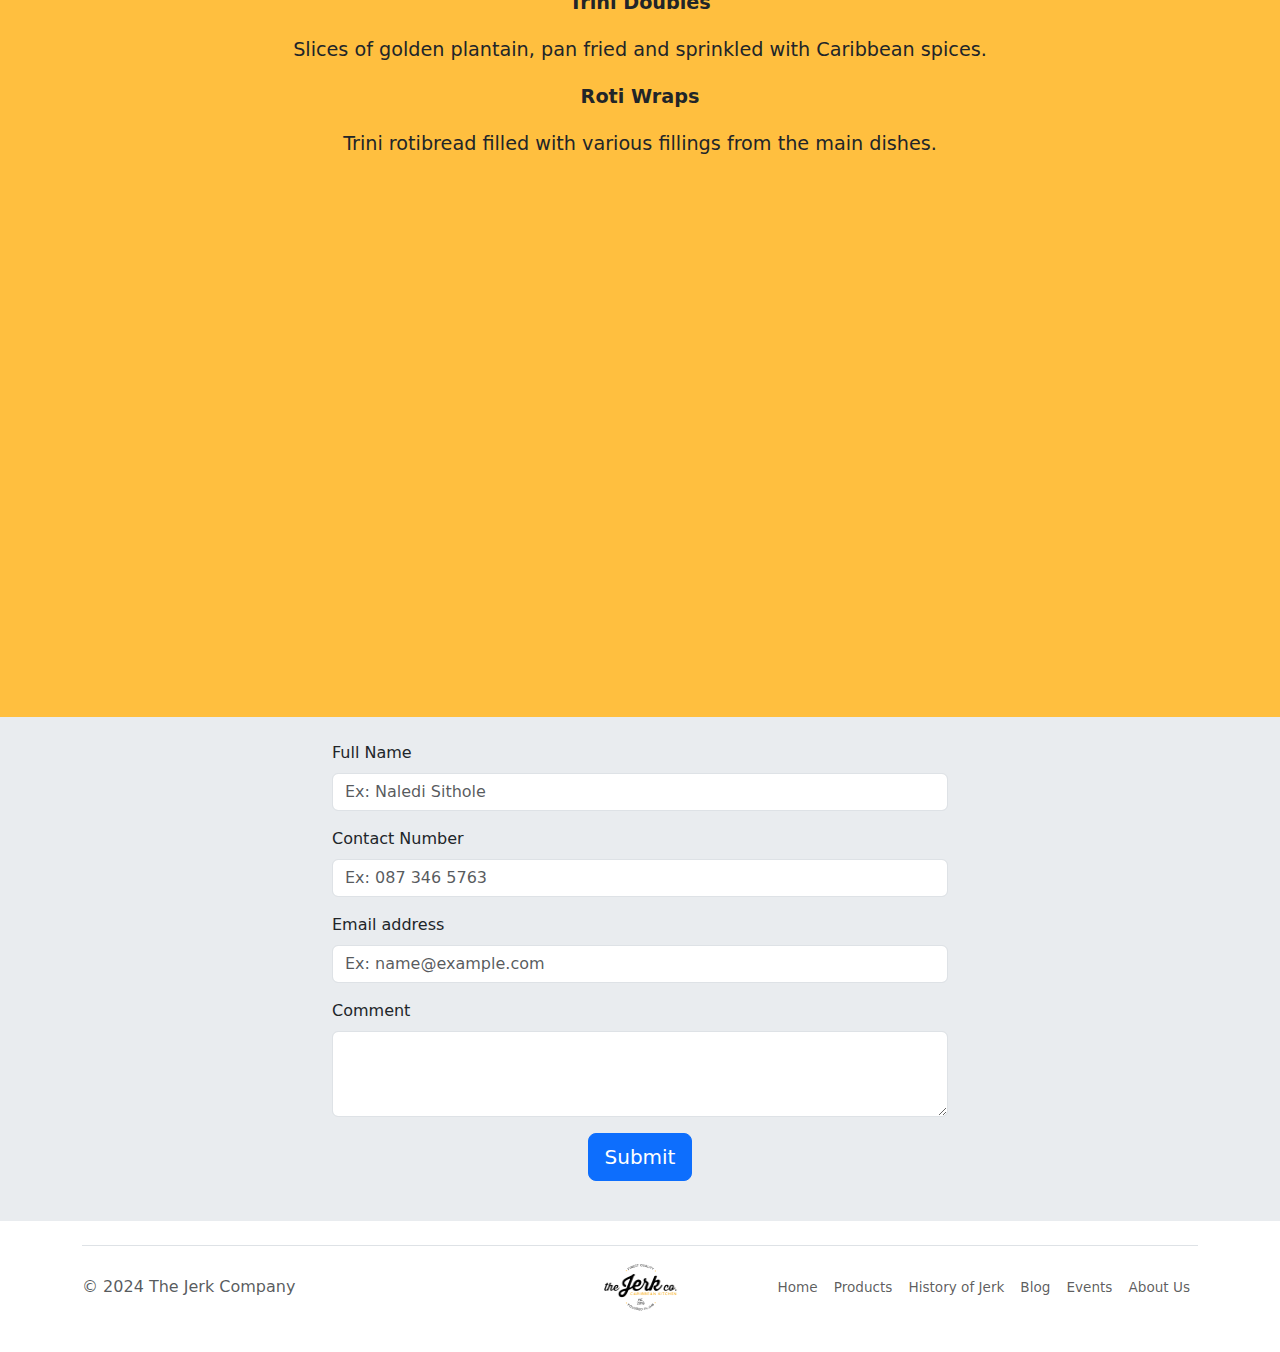
<file: index1.html>
<!DOCTYPE html>
<html lang="en">
<head>
    <meta charset="UTF-8">
    <meta name="viewport" content="width=device-width, initial-scale=1.0">
    <title>The Jerk Co Website</title>
    <link href="https://cdn.jsdelivr.net/npm/bootstrap@5.3.3/dist/css/bootstrap.min.css" rel="stylesheet" integrity="sha384-QWTKZyjpPEjISv5WaRU9OFeRpok6YctnYmDr5pNlyT2bRjXh0JMhjY6hW+ALEwIH" crossorigin="anonymous">
    <link rel="stylesheet" href="./style.css">
    <link rel="preconnect" href="https://fonts.googleapis.com">
    <link rel="preconnect" href="https://fonts.gstatic.com" crossorigin>
    <link href="https://fonts.googleapis.com/css2?family=Montserrat:ital,wght@0,100..900;1,100..900&family=Raleway:ital,wght@0,100..900;1,100..900&display=swap" rel="stylesheet">
    <style>
        .header {
            position: sticky;
            top: 0;
            z-index: 1000;
        }
        .header img {
            max-height: 100px; /* Adjust the height for prominence */
            margin-right: 10px; /* Add margin to the right of the logo */
        }
        .header .fs-4 {
            margin-left: 10px; /* Add margin to the left of the title */
        }
        .hero {
            background-image: url('./Assets/Images/The+Jerk+Company-3(resize).jpg'); /* New hero image path */
            background-size: cover;
            background-position: center;
            height: 100vh; /* Full viewport height */
            display: flex;
            align-items: center;
            justify-content: center;
            color: white; /* Ensure text is readable */
            text-shadow: 2px 2px 4px rgba(0, 0, 0, 0.7); /* Add text shadow for better readability */
        }
        .hero-text {
            background-color: rgba(0, 0, 0, 0.5); /* Semi-transparent black background */
            padding: 20px;
            border-radius: 10px;
        }
    </style>
</head>
<body>
  <section id="header" class="header">
    <div class="container">
      <header class="d-flex flex-wrap justify-content-center py-3 mb-4 border-bottom">
        <a href="/" class="d-flex align-items-center mb-3 mb-md-0 me-md-auto link-body-emphasis text-decoration-none">
          <img src="./Assets/Images/THE JERK CO - no bg logo.png" alt="The Jerk Company logo" width="120" height="75">
          <span class="fs-4">The Jerk Co</span>
        </a>
        <ul class="nav nav-pills align-items-center">
          <li class="nav-item"><a href="#" class="nav-link active" aria-current="page">Home</a></li>
          <li class="nav-item"><a href="products.html" class="nav-link text-primary-emphasis">Products</a></li>
          <li class="nav-item"><a href="history-of-jerk.html" class="nav-link text-primary-emphasis">History Of Jerk</a></li>
          <li class="nav-item"><a href="blog.html" class="nav-link text-primary-emphasis">Blog</a></li>
          <li class="nav-item"><a href="#" class="nav-link text-primary-emphasis">Events</a></li>
          <li class="nav-item"><a href="#" class="nav-link text-primary-emphasis">About Us</a></li>
        </ul>
      </header>
    </div>
  </section>
  <div class="section-break height-50">

  </div>
    <section id="hero" class="hero">
        <div class="hero-text text-center">
         <h1 class="display-5 fw-bold">Welcome to Paradise.</h1>
         <div class="col-lg-6 mx-auto">
           <p class="lead mb-4">Your authentic taste of the Caribbean.</p>
           <div class="d-grid gap-2 d-sm-flex justify-content-sm-center">
             <a href="mailto:jayremy72@gmail.com" class="btn btn-warning btn">Connect</a>
           </div>
         </div>
       </div>
    </section>
  
    <section id="Blog" class="blog">
    <main class="container p-4">
      <div class=" bg-body-secondary rounded">
       <div class="p-4 p-md-5 mb-4 bg-image text-white text-center d-flex align-items-center justify-content-center">
  <h2 class="display-4 fst-italic">There's no better place to indulge in authentic Caribbean cuisine.</h2>
</div>
      </div>
    
      <div class="row mb-2">
        <div class="col-md-6">
          <div class="row g-0 border rounded overflow-hidden flex-md-row mb-4 p-4 h-md-250 position-relative">
            <div class="col p-4 d-flex flex-column position-static bg-body-secondary rounded">
              <strong class="d-inline-block mb-2 text-primary-emphasis">Jerk</strong>
              <h3 class="mb-0 fw-bold">Jamaican Jerk Ribs</h3>
              <p class="card-text mb-auto">Pork ribs coated liberally with our dry rub, charcoal smoked in a fruity and spicy juice until tender, then finished with our signature jerk glaze.</p>
             </div>
            <div class="col-auto d-none d-lg-block ">
              <img src="./Assets/Images/Jerk Ribs birds eye.jpg" alt="Jamaican Jerk Ribs" width="200" height="300">

            </div>
          </div>
        </div>
        <div class="col-md-6">
          <div class="row g-0 border rounded overflow-hidden flex-md-row mb-4 p-4 h-md-250 position-relative">
            <div class="col p-4 d-flex flex-column position-static bg-body-secondary rounded">
              <strong class="d-inline-block mb-2 text-success-emphasis">Stew</strong>
              <h3 class="mb-0 fw-bold">Oxtail & Butter Beans</h3>
              <p class="mb-auto">A hearty winter warmer, our oxtail is braised slowly in a tomato, sweet peppers and pimento gravy and finished with creamy butter beans.</p>
            </div>
            <div class="col-auto d-none d-lg-block">
              <img src="./Assets/Images/Oxtail & butter beans 2 resized.png" alt="Oxtail & Butter Beans" width="200" height="300">

            </div>
          </div>
        </div>
      </div>
    
      <div class="row g-5 p-4">
        <div class="col-md-8 d-flex flex-column position-static bg-body-secondary border rounded">
              
          <article class="blog-post">
            <h3 class="display-6 link-body-emphasis mb-1 fw-bold p-4"> The Jerk Company – A Taste of the Caribbean in Johannesburg</h3>
            
    
            <p>Craving the bold, vibrant flavors of Jamaica? At The Jerk Company, we bring the soul of the Caribbean straight to your plate. Indulge in our authentic Jamaican dishes, crafted to ignite your taste buds and transport you to the sun-drenched streets of the islands.</P>
            
             <P> Our specialty? Slow-smoked, barbecue meats marinated overnight in our signature Jerk blend, then finished with a sweet and spicy glaze that packs the perfect punch. Each bite is an explosion of flavor, from fall-off-the-bone stews to perfectly charred, succulent meats.</P>
              
             <p>For those who like it hot, our locally grown habanero peppers add just the right amount of heat—you control the fire!</P>
              
              <p>At The Jerk Company, we take pride in using fresh, locally sourced ingredients, all made from scratch in our Wynberg kitchen. And now, you can take a piece of the Caribbean home with our exclusive Jerk marinade and glaze, available for retail. Spice up your own kitchen with our authentic flavors!</P>
              
              <p>Whether you're stopping by for a quick bite or gathering the family for a hearty feast, The Jerk Company is your go-to for a delicious tropical escape.</P>
              
              <p>Come taste the islands today!</p>

       </div>
    
        <div class="col-md-4">
          <div class="position-sticky" style="top: 2rem;">
            <div class="p-4 mb-3 bg-body-secondary rounded">
              <h4 class="fst-italic">Contact:</h4>
              <p class="mb-0 fw-bold">Address:</p> 
              <p>Unit 8 Khiba Office Park <br>16 High Road Bramley <br> Johannesburg 2090</p>
              
              <p class="mb-0 fw-bold">Telephone:</p>
              <p>011 346 5194</p>
              
              <p class="mb-0 fw-bold">Email:</p> 
              <p>info@thejerkcompany.co.za</p>
            </div>            
          </div>
        </div>
      </div>
    
    </main>
    </section>
    <section id="carousel" class="carousel">
      <div id="myCarousel" class="carousel slide mb-6 p-4"  data-bs-ride="carousel">
        <div class="carousel-indicators p-4">
          <button type="button" data-bs-target="#myCarousel" data-bs-slide-to="0" class="active" aria-label="Slide 1" aria-current="true"></button>
          <button type="button" data-bs-target="#myCarousel" data-bs-slide-to="1" aria-label="Slide 2" class=""></button>
          <button type="button" data-bs-target="#myCarousel" data-bs-slide-to="2" aria-label="Slide 3" class=""></button>
        </div>
        <div class="carousel-inner">
          <div class="carousel-item carousel-item-next carousel-item-start">
            <img src="./Assets/Images/Tendai's Meal Image.jpg" class="Carousel-first d-block w-100 rounded-image" alt="Jerk Chicken Meal" style="height: 100vh; object-fit: none;">            
            <div class="container">
              <div class="carousel-caption">
                <h3>Jamaican Jerk Chicken Meal.</h3>
                <p>Jerk Chicken served with rice & peas and golden brown plantain
                   slices.</p>
                <p><a class="btn btn-lg btn-primary" href="#">Order today</a></p>
              </div>
            </div>
          </div>
          <div class="carousel-item"> 
            <img src="./Assets/Images/Ribs & Chips (resize).jpg" class="Carousel-second d-block w-100" alt="Ribs and Chips image" style="height: 100vh; object-fit: none;">
            <div class="container">
              <div class="carousel-caption">
                <h3>Jamaican Jerk Ribs</h3>
                <p>Charcoal smoked Jerk pork ribs served with handcut chips.</p>
                <p><a class="btn btn-lg btn-primary" href="#">Order today</a></p>
              </div>
            </div>
          </div>
          <div class="carousel-item active carousel-item-start">
            <img src="./Assets/Images/Jamaican Patties 2.jpg" class="Carousel-third d-block w-100" alt="Jamaican Patties" style="height: 100vh; object-fit: none;">            <div class="container">
              <div class="carousel-caption">
                <h3>Cultural Favourites.</h3>
                <p>Puff pastry based Jamaican patty filled with spicy minced beef.</p>
                <p><a class="btn btn-lg btn-primary" href="#">Browse gallery</a></p>
              </div>
            </div>
          </div>
        </div>
        <button class="carousel-control-prev" type="button" data-bs-target="#myCarousel" data-bs-slide="prev">
          <span class="carousel-control-prev-icon" aria-hidden="true"></span>
          <span class="visually-hidden">Previous</span>
        </button>
        <button class="carousel-control-next" type="button" data-bs-target="#myCarousel" data-bs-slide="next">
          <span class="carousel-control-next-icon" aria-hidden="true"></span>
          <span class="visually-hidden">Next</span>
        </button>
      </div>
    </section>
    <div class="section-break height-50">

    </div>
    <section id="Menu" class="menu">
      <img src="./Assets/Images/The Jerk Co -   cover image 2.jpg" class="rounded-pill" alt="The Jerk Co Cover Image rounded" height="150">
          <h2 class="fw-bold">Menu</h2>
          
        <div class="Jerk p-4">
          <h4 class="p-4">Jamaican Jerk</h4>
          <p class="menu-title">Jerk Chicken</p>
          <p class="menu-sub">Quarter chicken bathed in our scotch bonnet and pimento spiced marinade and slow charcoal smoked to perfection.</p>
          <p class="menu-title">Jerk Ribs/Riblets</p>
          <p class="menu-sub">250g/500g Pork ribs coated liberally with our dry rub, charcoal smoked in a fruity and spicy juice until tender, then finished with our signature jerk glaze.</p>
          <p class="menu-title">Jerk Chicken Wings</p>
          <p class="menu-sub">Chicken winglets portions are given our in house Jerk barbecue smoke and glaze treatment.</p>
          <p class="menu-title">Jerk Chicken Roti Wrap</p>
          <p class="menu-sub">Succulent pulled breast of Jerk chicken wrapped in a roti flatbread and filled with salad, then drizzled with our Jerk Company dressing.</p>
          <p class="menu-title">The Jerk Burger</p>
          <p class="menu-sub">Spiced beef patty seasoned with Jerk spices then basted in our house made Jerk Glaze, placed on a bed of lettuce with caramelized onions, tomato all in a house made brioche bun.</p>
          <p class="menu-title"> Jerk Buttermilk Chicken Burger</p>
          <p class="menu-sub">Crispy fried chicken breast marinated in Jerk spices topped with our Jerk glaze and house 'slaw all in a house made brioche bun.</p>
        </div>
        
        <div class="Mains p-4">
          <h4 class="p-4">Stews and Curries</h4>
          <p class="menu-title"> Brown Stewed Chicken</p>
          <p class="menu-sub">Chicken pieces slow cooked with sweet peppers & carrots in a sweet, spicy gravy.</p>
          <p class="menu-title"> Spicy Beef Stew with Rum & Pimento</p>
          <p class="menu-sub">Beef brisket pieces slow cooked in a rum, scotch bonnet and tomato based sauce.</p>
          <p class="menu-title"> Pepper Steak</p>
          <p class="menu-sub">Crispy fried chicken breast marinated in Jerk spices top with our Jerk glaze and house 'slaw all in a house made brioche bun.</p>
          <p class="menu-title"> Oxtail & Butter Beans</p>
          <p class="menu-sub">Oxtail slow cooked in a tomato, sweet peppers and pimento seeds based gravy.</p>
          <p class="menu-title">Curry Chicken</p>
          <p class="menu-sub">Chicken pieces marinated in Caribbean curry spices and slow cooked with sweet potatoes and aubergine.</p>
          <p class="menu-title">Curry Goat</p>
          <p class="menu-sub">Goat Meat spiced overnight, then slow cooked in a Caribbean curry sauce.</p>
        </div>

        <div class="Sides p-4">
          <h4 class="p-4">Accompaniments</h4>
          <p class="menu-title">Rice and Peas</p>
          <p class="menu-sub">Basmati Rice cooked with red kidney beans and flavoured with coconut milk, garlic and Caribbean spices.</p>
          <p class="menu-title">Coconut Rice</p>
          <p class="menu-sub">Basmati rice cooked in coconut milk....</p>
          <p class="menu-title">House 'slaw</p>
          <p class="menu-sub">Fresh coleslaw made The Jerk Company way.</p>
          <p class="menu-title">Fried Plantain</p>
          <p class="menu-sub">Slices of golden plantain, pan fried and sprinkled with Caribbean spices.</p>
          <p class="menu-title">Handcut Chips</p>
          <p class="menu-sub">slim cut potatoes seasoned with Caribbean spices.</p>
          <p class="menu-title">Curry Goat</p>
          <p class="menu-sub">Crispy fried chicken breast marinated in Jerk spices top with our Jerk glaze and house 'slaw all in a house made brioche bun.</p>
        </div>

        <div class="Sides p-4">
          <h4 class="p-4">Snacks & Bites</h4>
          <p class="menu-title">Jamaican Patties</p>
          <p class="menu-sub">Basmati Rice cooked with red kidney beans and flavoured with coconut milk, garlic and Caribbean spices.</p>
          <p class="menu-title">Jonny Bakes</p>
          <p class="menu-sub">Basmati rice cooked in coconut milk....</p>
          <p class="menu-title">Jamaican Festival</p>
          <p class="menu-sub">Fresh coleslaw made The Jerk Company way.</p>
          <p class="menu-title">Trini Doubles</p>
          <p class="menu-sub">Slices of golden plantain, pan fried and sprinkled with Caribbean spices.</p>
          <p class="menu-title">Roti Wraps</p>
          <p class="menu-sub">Trini rotibread filled with various fillings from the main dishes.</p>
        </div>
    </section>
    <section id="map" class="map">
       <div class="location d-flex flex-column justify-content-center align-items-center p-4">
      <iframe src="https://www.google.com/maps/embed?pb=!1m14!1m8!1m3!1d14328.644187754304!2d28.
                  0815112!3d-26.1262915!3m2!1i1024!2i768!4f13.1!3m3!1m2!1s0x1e9570ca719544cf%3A0xe8d8698c12a5e087!2sThe%20Jerk%20Company
                  !5e0!3m2!1sen!2sza!4v1730886936703!5m2!1sen!2sza" width="1100" height="450" style="border-radius:50;" allowfullscreen="" loading="lazy" referrerpolicy="no-referrer-when-downgrade" ></iframe>
       </div>
    </section>
   
    <section id="form" class="form">
      <div class="d-flex flex-column justify-content-center align-items-center p-4 bg-body-secondary">
        <div class="mb-3 col-lg-6">
          <label for="exampleFormControlInput1" class="form-label">Full Name</label>
            <input type="email" class="form-control" id="exampleFormControlInput1" placeholder="Ex: Naledi Sithole">
          </div>
          <div class="mb-3 col-lg-6">
            <label for="exampleFormControlInput1" class="form-label">Contact Number</label>
            <input type="email" class="form-control" id="exampleFormControlInput1" placeholder="Ex: 087 346 5763">
          </div>
          <div class="mb-3 col-lg-6">
            <label for="exampleFormControlInput1" class="form-label">Email address</label>
            <input type="email" class="form-control" id="exampleFormControlInput1" placeholder="Ex: name@example.com">
          </div>
          <div class="mb-3 col-lg-6">
            <label for="exampleFormControlTextarea1" class="form-label">Comment</label>
            <textarea class="form-control" id="exampleFormControlTextarea1" rows="3"></textarea>
          </div>
          <p><a class="btn btn-lg btn-primary" href="#">Submit</a></p>
      </div>
    </section>

    <section id="footer" class="footer">
      <div class="container">
        <footer class="d-flex flex-wrap justify-content-between align-items-center py-3 my-4 border-top">
          <p class="col-md-4 mb-0 text-body-secondary">© 2024 The Jerk Company</p>
      
          <a href="/" class="col-md-4 d-flex align-items-center justify-content-center mb-3 mb-md-0 me-md-auto link-body-emphasis text-decoration-none">
            <img src="./Assets/Images/THE JERK CO - no bg logo.png" alt="The Jerk Company logo" width="75" height="50">
          </a>
      
          <ul class="nav col-md-4">
            <li class="nav-item"><a href="Index.html" class="nav-link px-2">Home</a></li>
            <li class="nav-item"><a href="products.html" class="nav-link px-2">Products</a></li>
            <li class="nav-item"><a href="history-of-jerk.html" class="nav-link px-2">History of Jerk</a></li>
            <li class="nav-item"><a href="blog.html" class="nav-link px-2">Blog</a></li>
            <li class="nav-item"><a href="#" class="nav-link px-2">Events</a></li>
            <li class="nav-item"><a href="#" class="nav-link px-2">About Us</a></li>
          </ul>
        </footer>
      </div>

    </section>


  <script src="https://cdn.jsdelivr.net/npm/bootstrap@5.3.3/dist/js/bootstrap.bundle.min.js" integrity="sha384-YvpcrYf0tY3lHB60NNkmXc5s9fDVZLESaAA55NDzOxhy9GkcIdslK1eN7N6jIeHz" crossorigin="anonymous"></script>
  </body>
</html>
</file>
<file: style.css>
.header {
    background-color: #e7c792;
    font-family: Georgia, 'Times New Roman', Times, serif;
}

.hero {
    display: flex;
  flex-direction: column;
  align-items: center;
  justify-content: center;
  text-align: center;
  height: 100vh; /* Adjust height as needed */
  background-image: url('./Assets/Images/The+Jerk+Company-3\(copy\).jpeg'); /* Path to your background image */
  background-size: cover;
  background-position: center;
  position: relative; /* Allows positioning of overlay content */
  color: white; /* Ensures text is visible over background */
    background-color: #ffbf3f;
  /* background-image: url(./Assets/Images/The+Jerk+Company-3\(resize\).jpg); */

 }



.section-break {
    background-color: #d2ba72;
}

h1 {
    color: #ffbf3f;
    font-family: crimson-text;
    font-size: larger;
}

.lead {
    color: white;
    font-weight: 400;
}

h2 {
color: black;
font-family: crimson-text;
}



h3 {
    font-weight: 800;
    font-family: crimson-text;
}

h4 {
    color: rgb(90, 67, 223)
}
    
.blog {
    background-color: #ffbf3f;
}

.carousel {
    background-color: #ffbf3f ;
  
}

.form {
    background-color: #ffbf3f;
}

.rounded-image {
    border-radius: 20px;
}

.menu {
    display: flex;
    flex-direction: column;
    align-items: center;
    justify-content: center;
    text-align: center;
    padding: 20px;
    background-color: #ffbf3f;
}

.menu h2 {
    font-size: 3rem;
    margin-bottom: 1.5rem;
}

.menu h3 {
    font-size: 2rem;
    margin-bottom: 1rem;
}

.menu h4 {
    font-size: 2.5rem;
    margin-bottom: 1rem;
    color: rgb(90, 67, 223);
}

.menu p {
    font-size: 1.2rem;
    line-height: 1.6;
    margin-bottom: 1rem;
}

.menu-title {
    font-size: 1.4rem;
    font-weight: bold;
    margin-bottom: 0.5rem;
}

.menu-sub {
    font-size: 1.1rem;
    margin-bottom: 1.5rem;
}

.map {
    background-color: #ffbf3f;
}

.footer {
    background-color: rgb(255, 255, 255, 0);
}

.footer .nav {
    display: flex;
    flex-wrap: nowrap;
    justify-content: flex-end;
    margin: 0;
    padding: 0;
}

.footer .nav-item {
    white-space: nowrap;
    margin: 0;
    padding: 0;
}

.footer .nav-link {
    padding: 0.25rem 0.5rem;
    color: rgba(0, 0, 0, 0.65) !important;
    font-size: 0.85rem;
    margin: 0;
}

.footer .nav-link:hover {
    color: rgba(0, 0, 0, 0.9) !important;
}

@media (max-width: 768px) {
    .footer .nav {
        justify-content: center;
        margin-top: 1rem;
    }
    
    .footer .col-md-4 {
        text-align: center;
    }
    .header {
        padding: 10px; /* Adjust padding for smaller screens */
    }
    .hero {
        height: 100vh; /* Adjust height for smaller screens */
    }
    .menu-title {
        font-size: 1.5rem; /* Adjust font size for smaller screens */
    }
}

/* Clean up and consolidate blog styles */

/* Main blog section */
.content-section {
    padding: 50px 0;
    background-color: #ffe5b4;
    font-family: 'Montserrat', sans-serif;
}

/* Blog cards */
.content-section .card {
    border: none;
    border-radius: 15px;
    margin-bottom: 3rem;
    transition: all 0.3s ease;
    box-shadow: 0 15px 35px rgba(0, 0, 0, 0.2);
}

/* Card colors */
.content-section .container .card:nth-of-type(1) {
    background-color: #e6d5b3 !important;
}

.content-section .container .card:nth-of-type(2) {
    background-color: #d2ba72 !important;
}

.content-section .container .card:nth-of-type(3) {
    background-color: #af9559 !important;
}

/* Text styles */
.content-section h2.fw-bold {
    font-size: 3.0rem;
    color: #4a2f0f;
    font-family: 'Trebuchet MS', 'Lucida Sans Unicode', 'Lucida Grande', 'Lucida Sans', Arial, sans-serif;
    text-transform: uppercase;
    letter-spacing: 1px;
    text-align: center;
    margin-bottom: 3rem;
}

.content-section .card h3 {
    font-size: 2.5rem;
    color: #4a2f0f;
    font-family: 'Trebuchet MS', 'Lucida Sans Unicode', 'Lucida Grande', 'Lucida Sans', Arial, sans-serif;
    font-weight: 700;
    margin-bottom: 1.5rem;
    line-height: 1.2;
}

.content-section .card h4 {
    font-size: 2rem;
    color: #8b4513;
    font-family: 'Crimson Text', serif;
    font-weight: 600;
    margin-top: 2rem;
    margin-bottom: 1rem;
}

.content-section .card p {
    font-size: 1.2rem;
    line-height: 1.8;
    color: #333;
    margin-bottom: 1.5rem;
}

/* Quotes and emphasis */
.content-section .card p strong {
    color: #8b4513;
    font-weight: 600;
    font-size: 1.3rem;
}

.content-section .card blockquote,
.content-section .card p em {
    font-size: 1.3rem;
    color: #5c3415;
    font-style: italic;
    line-height: 1.6;
    border-left: 4px solid #af9559;
    padding-left: 1rem;
    margin: 2rem 0;
}

/* Comment sections */
.content-section .card .mb-4 {
    background-color: rgba(255, 255, 255, 0.9);
    padding: 2rem;
    border-radius: 15px;
    margin-top: 3rem;
    box-shadow: 0 5px 15px rgba(0, 0, 0, 0.1);
}

.content-section .card .mb-4 h4 {
    font-size: 2rem;
    color: #4a2f0f;
    margin-bottom: 1.5rem;
}

.content-section .card .form-label {
    font-size: 1.1rem;
    color: #5c3415;
    font-weight: 500;
}

/* Hover effects */
.content-section .card:hover {
    transform: translateY(-8px);
    box-shadow: 0 20px 40px rgba(0, 0, 0, 0.25);
}

/* About Us page specific styles */
.about-section {
    background-color: #ffbf3f;
    padding: 80px 0;
}

.about-section .card {
    border: none;
    background: linear-gradient(145deg, #ffffff, #fff9f0);
    box-shadow: 0 15px 35px rgba(0, 0, 0, 0.1);
}

.about-section h2.fw-bold {
    font-size: 3.5rem;
    color: #8b4513;
    margin-bottom: 3rem;
    text-transform: uppercase;
    letter-spacing: 2px;
    position: relative;
    padding-bottom: 20px;
}

.about-section h2.fw-bold:after {
    content: '';
    position: absolute;
    bottom: 0;
    left: 50%;
    transform: translateX(-50%);
    width: 80px;
    height: 4px;
    background-color: #af9559;
}

.about-section h3 {
    font-size: 2.8rem;
    color: #8b4513;
    font-weight: 700;
    margin-bottom: 1rem;
}

.about-section .lead {
    font-size: 1.8rem;
    color: #af9559;
    font-style: italic;
    margin-bottom: 3rem;
}

.about-section h4 {
    font-size: 2rem;
    color: #8b4513;
    font-weight: 600;
    margin-top: 2.5rem;
    margin-bottom: 1.5rem;
    border-left: 5px solid #af9559;
    padding-left: 15px;
}

.about-section p {
    font-size: 1.1rem;
    line-height: 1.8;
    color: #5c3415;
}

.about-section .list-unstyled li {
    padding: 1rem 0;
    font-size: 1.1rem;
    border-bottom: 1px solid rgba(175, 149, 89, 0.2);
}

.about-section .list-unstyled li:last-child {
    border-bottom: none;
}

.about-section .list-unstyled strong {
    color: #8b4513;
    font-size: 1.2rem;
}

.about-section img {
    border-radius: 15px;
    box-shadow: 0 10px 25px rgba(0, 0, 0, 0.15);
    transition: transform 0.3s ease;
}

.about-section img:hover {
    transform: translateY(-5px);
}

.about-section .btn-primary {
    background-color: #af9559;
    border: none;
    padding: 1rem 2.5rem;
    font-size: 1.2rem;
    border-radius: 50px;
    box-shadow: 0 5px 15px rgba(175, 149, 89, 0.3);
    transition: all 0.3s ease;
}

.about-section .btn-primary:hover {
    background-color: #8b4513;
    transform: translateY(-2px);
    box-shadow: 0 8px 20px rgba(139, 69, 19, 0.4);
}

/* Section dividers */
.about-section .row {
    position: relative;
    padding: 2rem 0;
}

.about-section .row:not(:last-child):after {
    content: '';
    position: absolute;
    bottom: 0;
    left: 15%;
    right: 15%;
    height: 1px;
    background: linear-gradient(90deg, transparent, #af9559, transparent);
}

/* Highlight boxes */
.about-section .highlight-box {
    background-color: rgba(175, 149, 89, 0.1);
    border-radius: 15px;
    padding: 2rem;
    margin: 1rem 0;
}

/* Mission/Vision cards */
.about-section .mission-vision {
    background-color: #fff;
    border-radius: 15px;
    padding: 2rem;
    height: 100%;
    transition: all 0.3s ease;
}

.about-section .mission-vision:hover {
    transform: translateY(-5px);
    box-shadow: 0 15px 30px rgba(0, 0, 0, 0.1);
}

/* History of Jerk page styles */
.history-section {
    background-color: #ffbf3f;
    padding: 80px 0;
}

.history-section .card {
    border: none;
    background: linear-gradient(145deg, #ffffff, #fff9f0);
    box-shadow: 0 15px 35px rgba(0, 0, 0, 0.1);
    margin-bottom: 3rem;
    transition: all 0.3s ease;
}

.history-section h2.fw-bold {
    font-size: 3.5rem;
    color: #8b4513;
    margin-bottom: 3rem;
    text-transform: uppercase;
    letter-spacing: 2px;
    position: relative;
    padding-bottom: 20px;
}

.history-section h2.fw-bold:after {
    content: '';
    position: absolute;
    bottom: 0;
    left: 50%;
    transform: translateX(-50%);
    width: 80px;
    height: 4px;
    background-color: #af9559;
}

.history-section h3 {
    font-size: 2.2rem;
    color: #8b4513;
    font-weight: 700;
    border-left: 5px solid #af9559;
    padding-left: 15px;
    margin-bottom: 1.5rem;
}

.history-section p {
    font-size: 1.1rem;
    line-height: 1.8;
    color: #5c3415;
}

.history-section img {
    border-radius: 15px;
    box-shadow: 0 10px 25px rgba(0, 0, 0, 0.15);
    transition: transform 0.3s ease;
}

.history-section img:hover {
    transform: translateY(-5px);
}

.history-section .row {
    margin-bottom: 4rem;
    padding: 2rem;
    border-radius: 15px;
    background-color: rgba(255, 255, 255, 0.5);
    transition: all 0.3s ease;
}

.history-section .row:hover {
    background-color: rgba(255, 255, 255, 0.8);
    transform: translateY(-5px);
    box-shadow: 0 15px 30px rgba(0, 0, 0, 0.1);
}

/* Blog page updated styles */
.blog-section {
    background-color: #ffbf3f;
    padding: 80px 0;
}

.blog-section .card {
    border: none;
    background: linear-gradient(145deg, #ffffff, #fff9f0);
    box-shadow: 0 15px 35px rgba(0, 0, 0, 0.1);
    margin-bottom: 3rem;
    transition: all 0.3s ease;
}

.blog-section h2.fw-bold {
    font-size: 3.5rem;
    color: #8b4513;
    margin-bottom: 3rem;
    text-transform: uppercase;
    letter-spacing: 2px;
    position: relative;
    padding-bottom: 20px;
}

.blog-section h2.fw-bold:after {
    content: '';
    position: absolute;
    bottom: 0;
    left: 50%;
    transform: translateX(-50%);
    width: 80px;
    height: 4px;
    background-color: #af9559;
}

.blog-section .card h3 {
    font-size: 2.2rem;
    color: #8b4513;
    font-weight: 700;
    margin-bottom: 1.5rem;
}

.blog-section .card h4 {
    font-size: 1.8rem;
    color: #af9559;
    font-weight: 600;
    margin-top: 2rem;
    margin-bottom: 1rem;
    border-left: 5px solid #af9559;
    padding-left: 15px;
}

.blog-section .card p {
    font-size: 1.1rem;
    line-height: 1.8;
    color: #5c3415;
}

.blog-section .card img {
    border-radius: 15px;
    box-shadow: 0 10px 25px rgba(0, 0, 0, 0.15);
    transition: transform 0.3s ease;
}

.blog-section .card img:hover {
    transform: translateY(-5px);
}

.blog-section .card:hover {
    transform: translateY(-5px);
    box-shadow: 0 20px 40px rgba(0, 0, 0, 0.15);
}

.blog-section .comment-section {
    background-color: rgba(255, 255, 255, 0.7);
    border-radius: 15px;
    padding: 2rem;
    margin-top: 2rem;
}

.blog-section .btn-primary {
    background-color: #af9559;
    border: none;
    padding: 0.8rem 2rem;
    font-size: 1.1rem;
    border-radius: 50px;
    box-shadow: 0 5px 15px rgba(175, 149, 89, 0.3);
    transition: all 0.3s ease;
}

.blog-section .btn-primary:hover {
    background-color: #8b4513;
    transform: translateY(-2px);
    box-shadow: 0 8px 20px rgba(139, 69, 19, 0.4);
}

/* Products page styles */
.products-section {
    background-color: #ffbf3f;
    padding: 80px 0;
}

.products-section h2.fw-bold {
    font-size: 3.5rem;
    color: #8b4513;
    margin-bottom: 3rem;
    text-transform: uppercase;
    letter-spacing: 2px;
    position: relative;
    padding-bottom: 20px;
}

.products-section h2.fw-bold:after {
    content: '';
    position: absolute;
    bottom: 0;
    left: 50%;
    transform: translateX(-50%);
    width: 80px;
    height: 4px;
    background-color: #af9559;
}

.products-section .card {
    border: none;
    background: linear-gradient(145deg, #ffffff, #fff9f0);
    box-shadow: 0 15px 35px rgba(0, 0, 0, 0.1);
    transition: all 0.3s ease;
    border-radius: 15px;
    overflow: hidden;
}

.products-section .card:hover {
    transform: translateY(-10px);
    box-shadow: 0 20px 40px rgba(0, 0, 0, 0.2);
}

.products-section .card-img-top {
    height: 300px;
    object-fit: cover;
    transition: transform 0.3s ease;
}

.products-section .card:hover .card-img-top {
    transform: scale(1.05);
}

.products-section .card-title {
    color: #8b4513;
    font-size: 1.8rem;
    font-weight: 700;
    margin-bottom: 1rem;
}

.products-section .card-text {
    color: #5c3415;
    font-size: 1.1rem;
    line-height: 1.6;
}

.products-section .btn-primary {
    background-color: #af9559;
    border: none;
    padding: 0.8rem 2rem;
    font-size: 1.1rem;
    border-radius: 50px;
    box-shadow: 0 5px 15px rgba(175, 149, 89, 0.3);
    transition: all 0.3s ease;
    width: 100%;
}

.products-section .btn-primary:hover {
    background-color: #8b4513;
    transform: translateY(-2px);
    box-shadow: 0 8px 20px rgba(139, 69, 19, 0.4);
}

/* Product details section */
.product-details {
    /*background-color: #ffbf3f; */
    border-radius: 15px;
    padding: 3rem;
    margin-top: 4rem;
}

.product-details h3 {
    color: #8b4513;
    font-size: 2rem;
    font-weight: 600;
    margin-bottom: 1rem;
    border-left: 5px solid #af9559;
    padding-left: 15px;
}

.product-details p {
    color: #5c3415;
    font-size: 1.1rem;
    line-height: 1.8;
    margin-bottom: 1.5rem;
}

/* Hero section for products page */
.products-hero {
    background-color: rgba(0, 0, 0, 0.5);
    padding: 6rem 0;
    margin-bottom: 4rem;
    position: relative;
}

.products-hero::before {
    content: '';
    position: absolute;
    top: 0;
    left: 0;
    right: 0;
    bottom: 0;
    background: linear-gradient(rgba(0,0,0,0.5), rgba(0,0,0,0.7));
    z-index: 1;
}

.products-hero .hero-content {
    position: relative;
    z-index: 2;
    color: #fff;
    text-align: center;
}

.products-hero h1 {
    font-size: 4rem;
    font-weight: 800;
    margin-bottom: 1.5rem;
    color: #fff;
}

.products-hero .lead {
    font-size: 1.5rem;
    font-weight: 400;
    margin-bottom: 2rem;
    color: #fff;
}

/* Add this rule to round off all images */
img {
    border-radius: 8px; /* Adjust the value as needed for more or less rounding */
}

/* Highlighted blog post styles */
.card .highlighted-post {
    background-color: #f0f8ff !important; /* Light blue background for contrast */
    border: 1px solid #d3d3d3; /* Optional border for definition */
}

.card {
    background-color: #ffbf3f;
    border: none;
    border-radius: 15px;
    transition: transform 0.3s, box-shadow 0.3s;
    margin-bottom: 20px;
    padding: 20px;
}

.card:hover {
    transform: scale(1.02);
    box-shadow: 0 10px 20px rgba(0, 0, 0, 0.2);
}

/* Form specific card styles */
.form .card {
    max-width: 800px;
    margin: 0 auto;
    padding: 30px;
}

/* Ensure form inputs are responsive */
.form .form-control {
    max-width: 100%;
    word-wrap: break-word;
}
</file>
